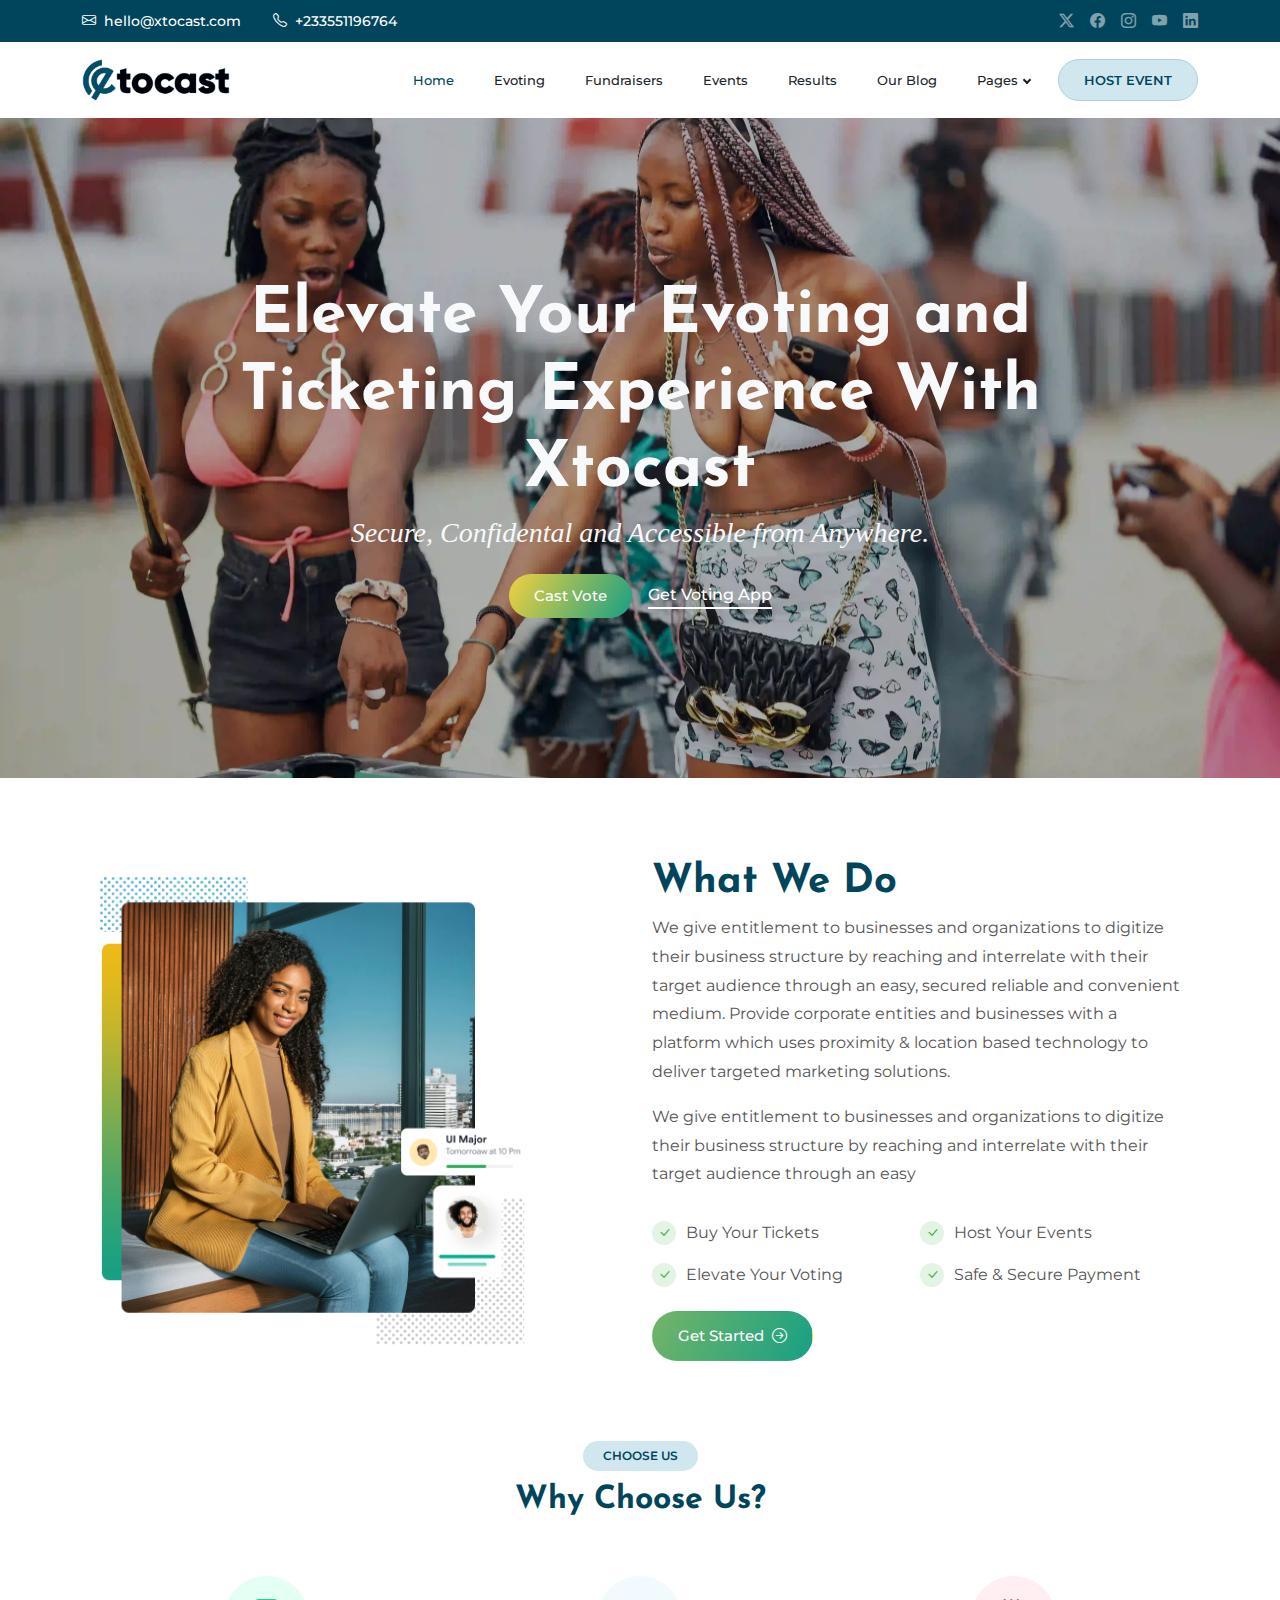
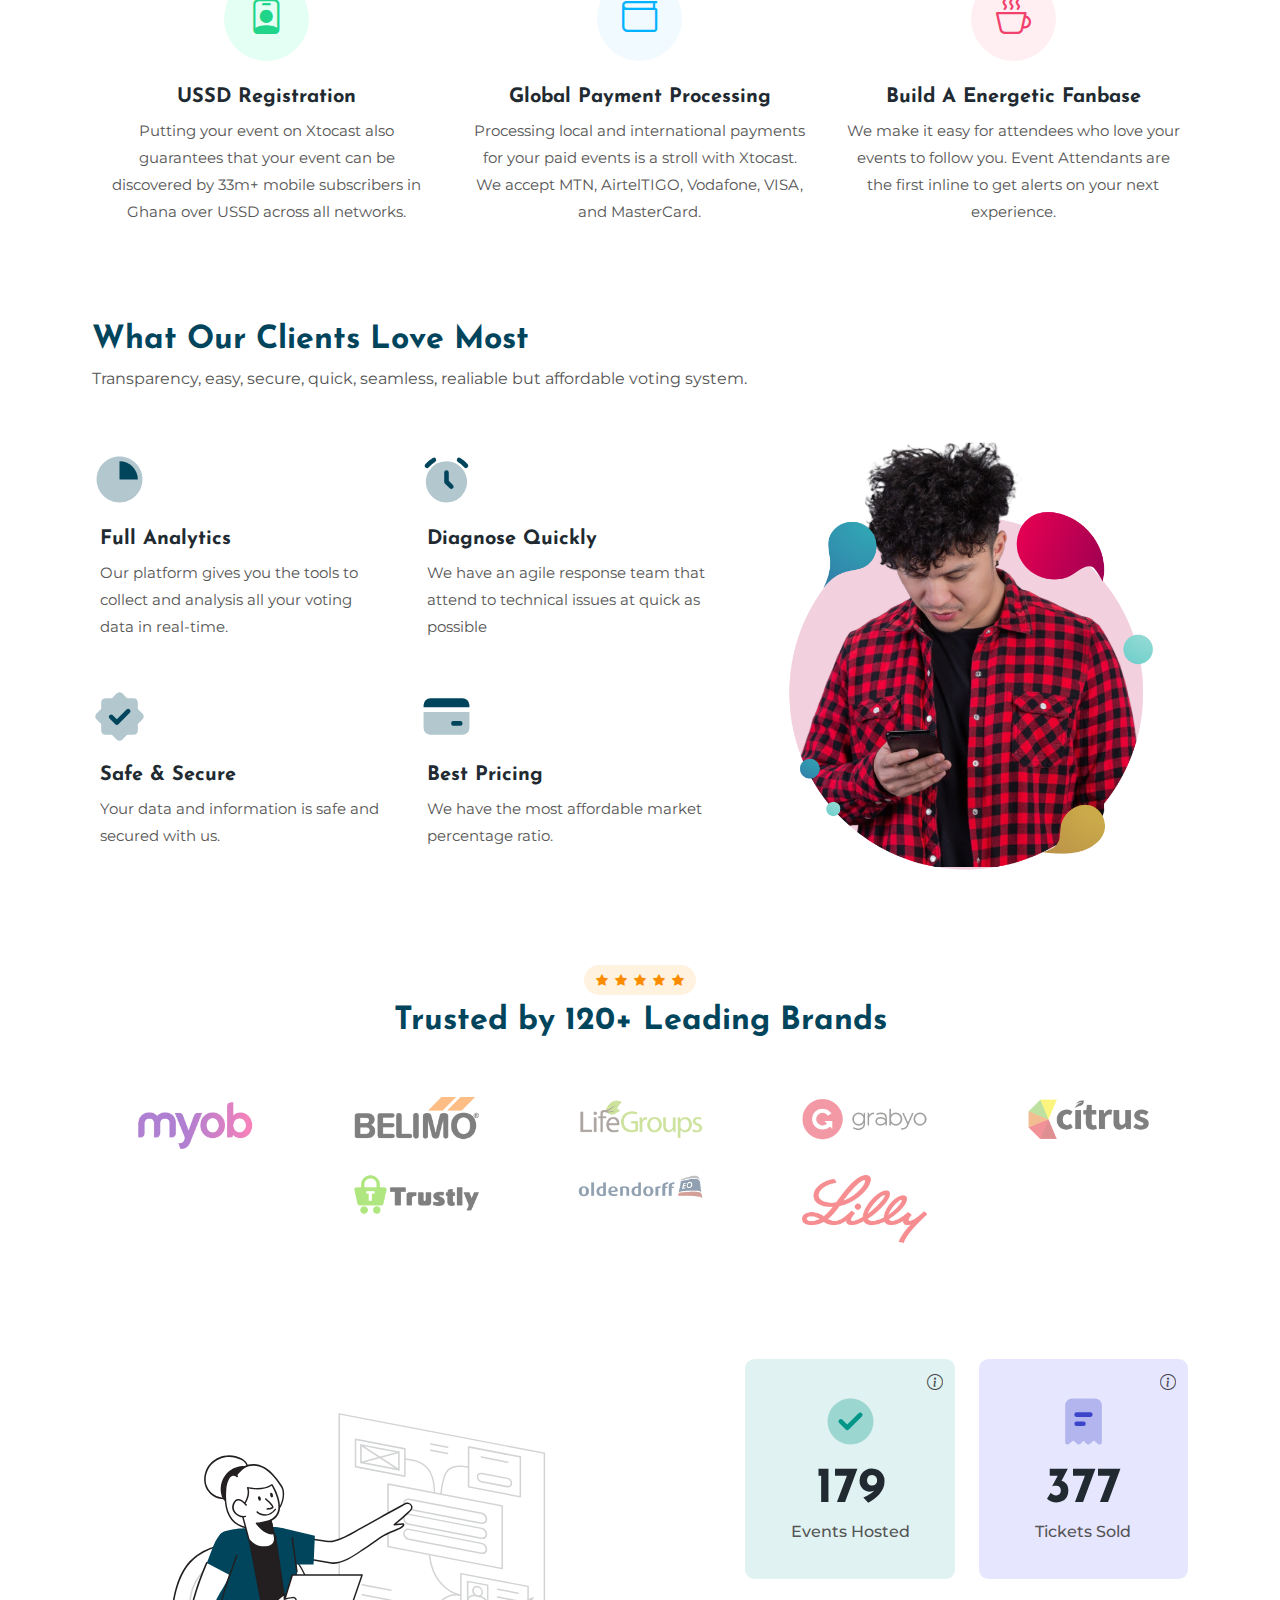
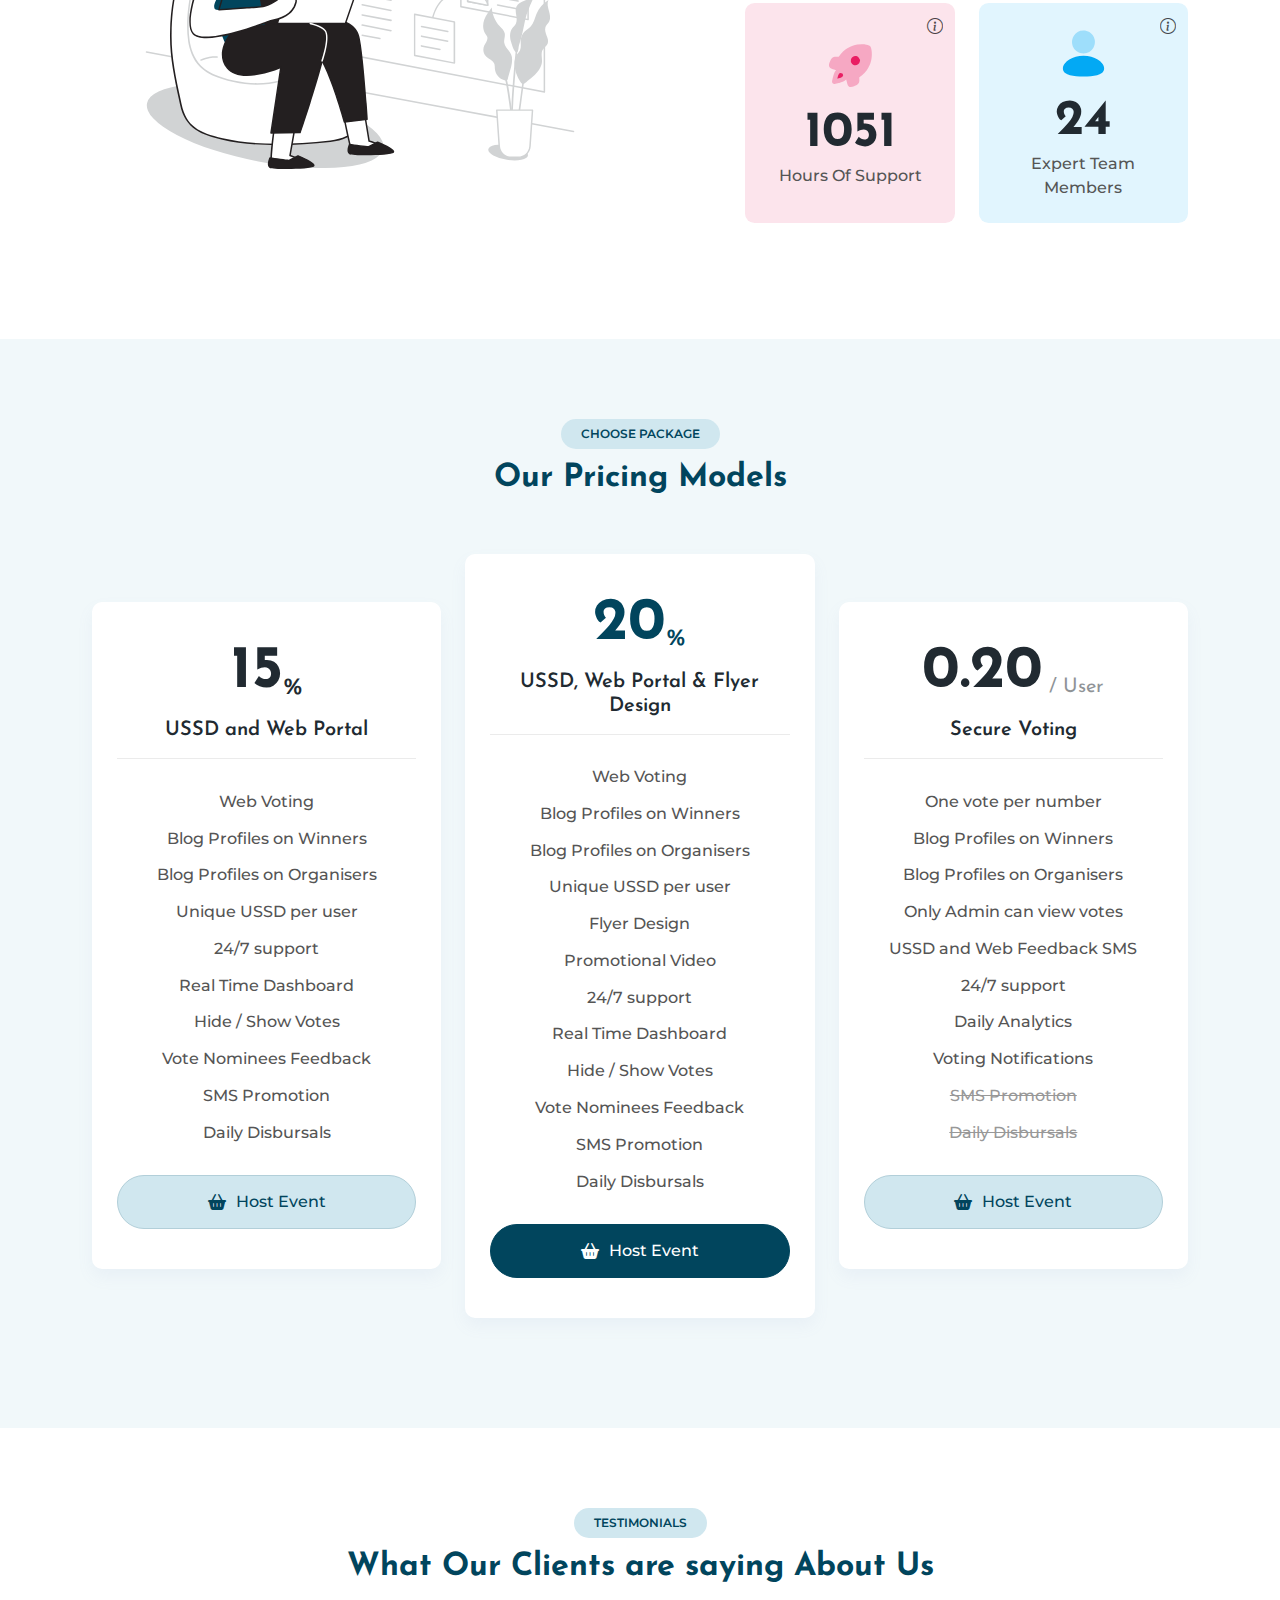
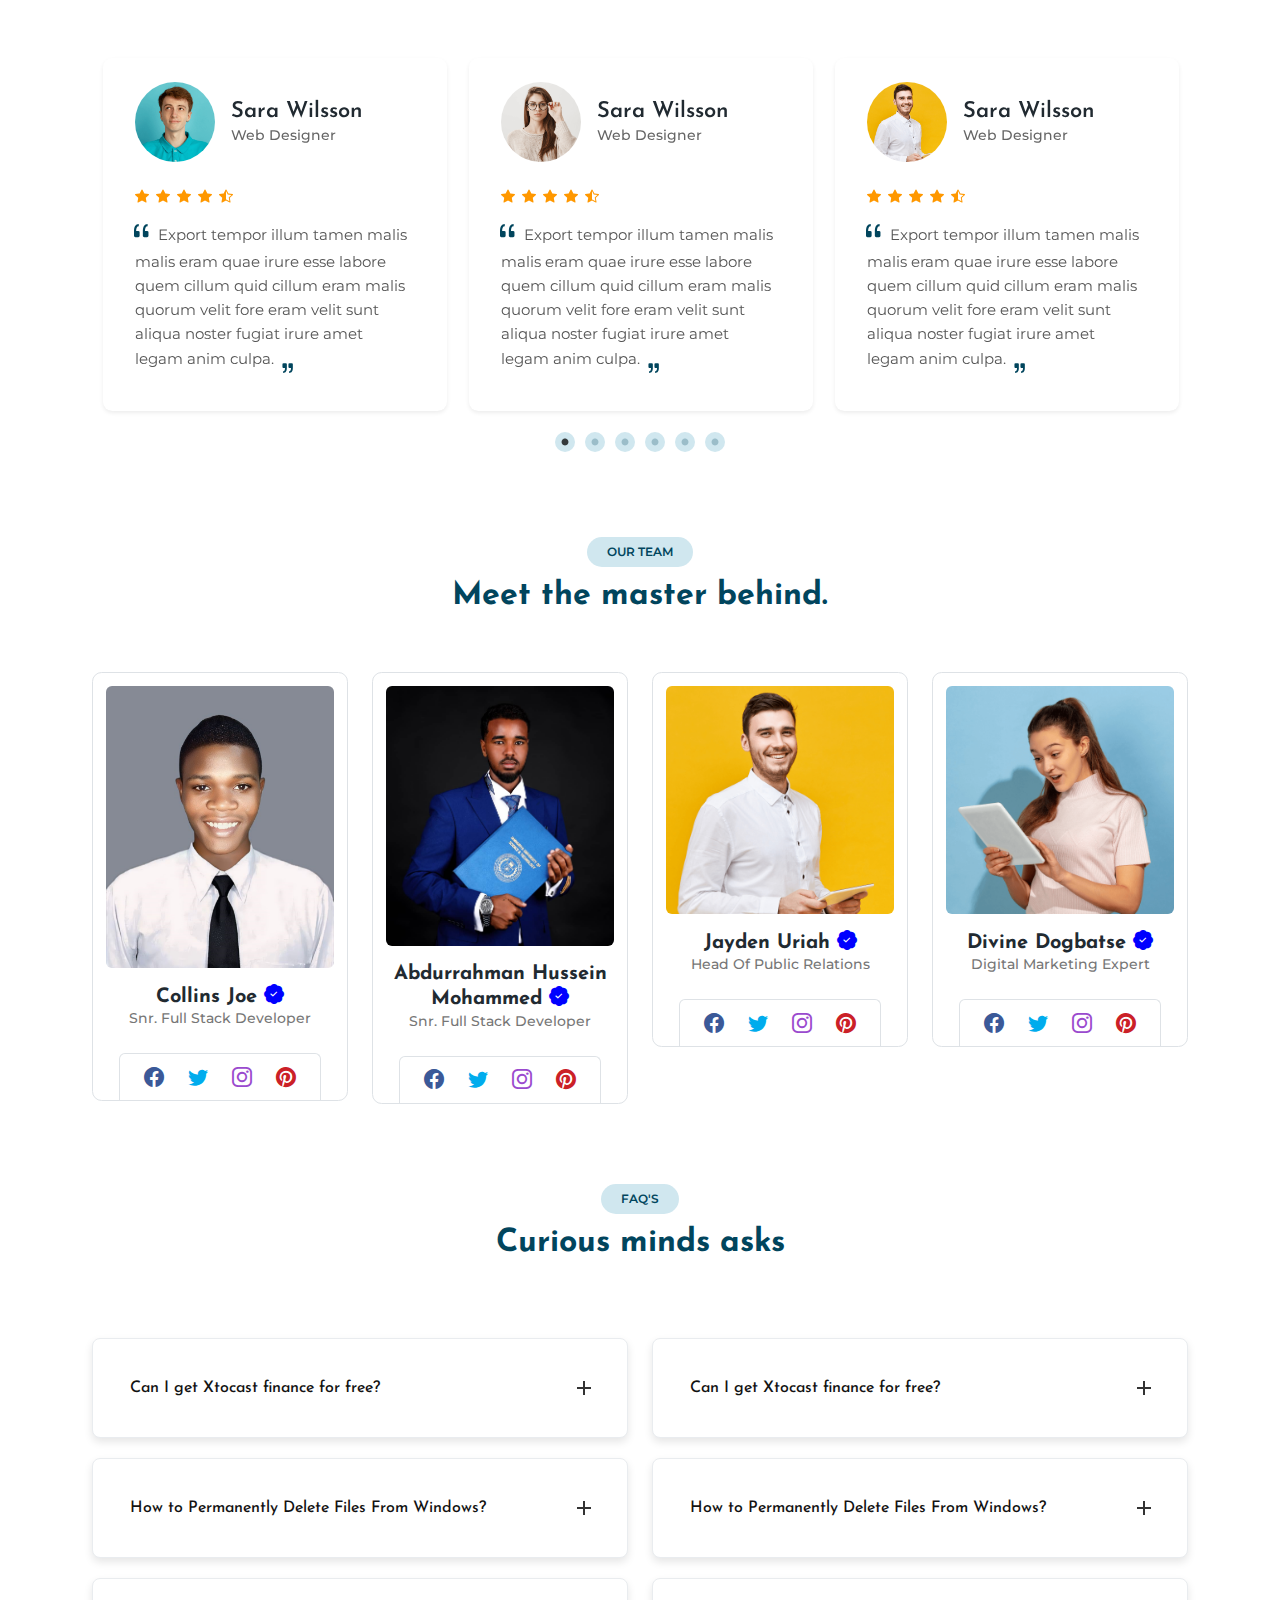
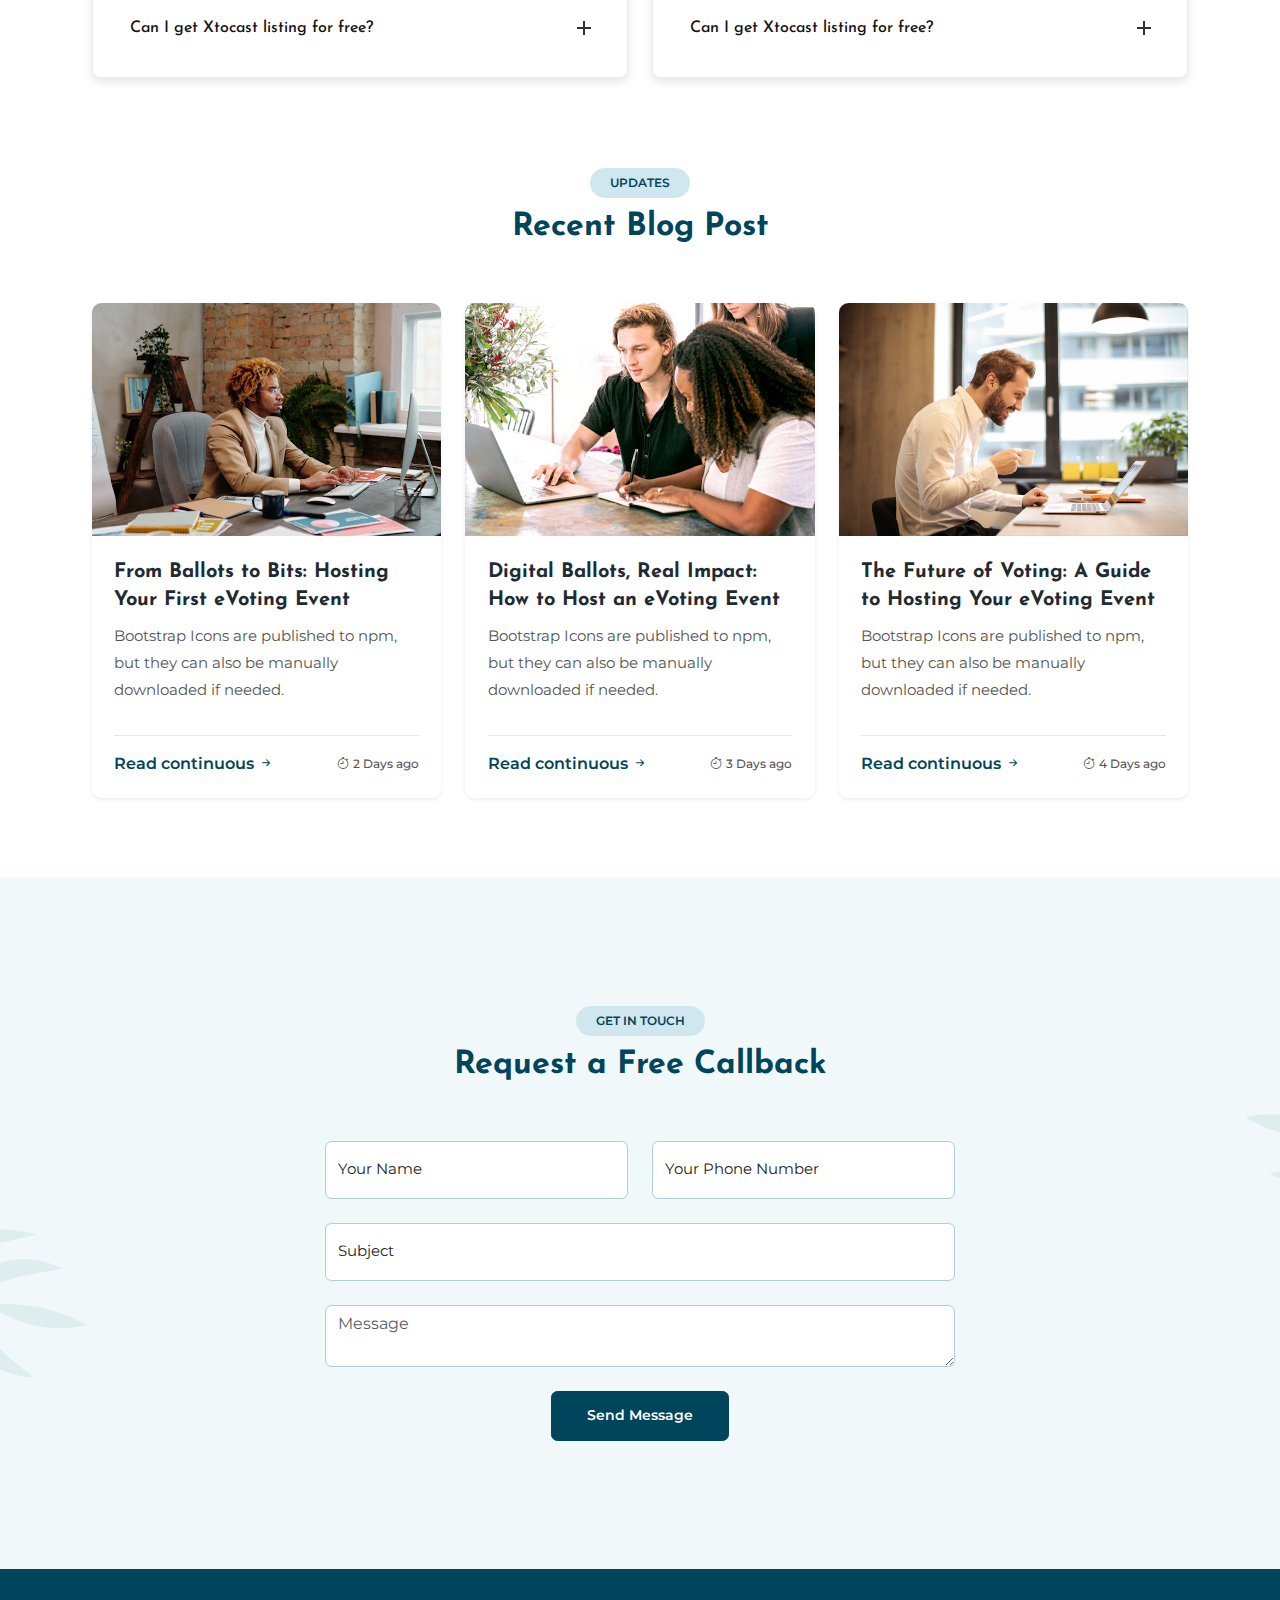
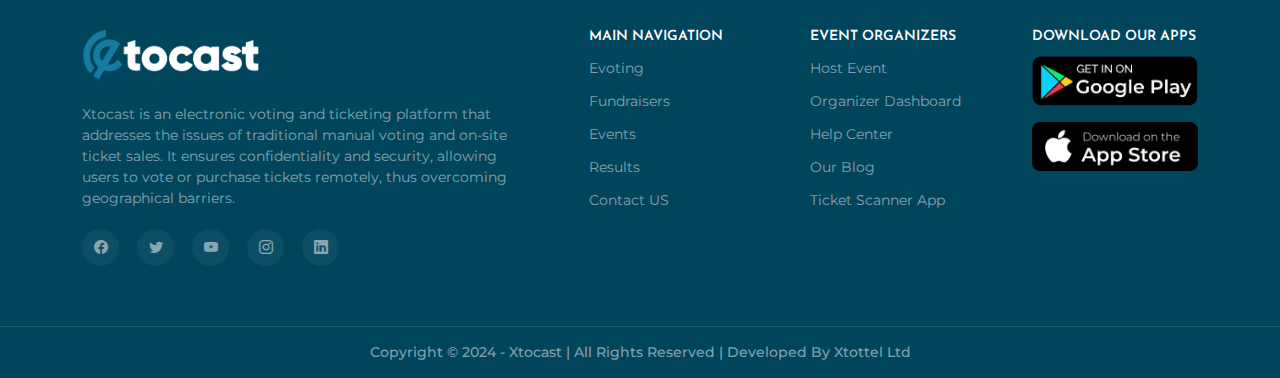
<file: public/index.html>
<!doctype html>
<html lang="en">
	<head>
		<meta charset="UTF-8">
		<meta name="viewport" content="width=device-width, initial-scale=1.0">
	  

		<!-- Primary Meta Tags -->
		<title>Xtocast - Event Ticketing, USSD Voting & Management in Ghana</title>
		<meta name="title" content="Xtocast - Event Ticketing, USSD Voting & Management in Ghana">
		<meta name="description" content="Xtocast is the leading platform in Ghana for event ticketing, offline voting via USSD, and real-time management. Ideal for award schemes and beauty pageants.">
		<meta name="keywords" content="event ticketing, USSD voting, cast vote gh, evoting ghana, *920*182#, Evoting platform, ticket verification, mobile money payments, award scheme management, beauty pageant voting, real-time dashboard, Ghana event ticketing, Africa ticketing system">
	  
		<!-- Open Graph / Facebook -->
		<meta property="og:type" content="website">
		<meta property="og:url" content="https://www.xtocast.com/">
		<meta property="og:title" content="Xtocast - Event Ticketing, USSD Voting & Management in Ghana">
		<meta property="og:description" content="Xtocast simplifies event management with seamless ticket verification, offline voting via USSD, and real-time dashboards. Perfect for award schemes and beauty pageants in Ghana and across Africa.">
		<meta property="og:image" content="https://www.xtocast.com/images/xtocast-banner.png">
	  
		<!-- Twitter -->
		<meta property="twitter:card" content="summary_large_image">
		<meta property="twitter:url" content="https://www.xtocast.com/">
		<meta property="twitter:title" content="Xtocast - Event Ticketing, USSD Voting & Management in Ghana">
		<meta property="twitter:description" content="Xtocast simplifies event management with seamless ticket verification, offline voting via USSD, and real-time dashboards. Ideal for award schemes and beauty pageants in Ghana.">
		<meta property="twitter:image" content="https://www.xtocast.com/images/xtocast-banner.png">
	  
		<!-- Local SEO -->
		<meta name="geo.region" content="GH">
		<meta name="geo.placename" content="Accra">
		<meta name="geo.position" content="5.6037;-0.1870">
		<meta name="ICBM" content="5.6037, -0.1870">
		 
		<!-- All Plugins CSS -->
		<link href="assets/css/plugins/bootstrap-icons.css" rel="stylesheet">
		<link href="assets/css/plugins/font-awesome.css" rel="stylesheet">
		<link href="assets/css/plugins/animation.css" rel="stylesheet">
		<link href="assets/css/plugins/bootstrap.min.css" rel="stylesheet">
		<link href="assets/css/plugins/slick.css" rel="stylesheet">
		<link href="assets/css/plugins/slick-theme.css" rel="stylesheet">
		<link href="assets/css/plugins/choices.min.css" rel="stylesheet">
		<link href="assets/css/plugins/date-picker.css" rel="stylesheet">
			
		<link rel="icon" href="assets/img/favicon.png" type="image/x-icon">
		<!-- Custom CSS -->
		<link href="assets/css/styles.css" rel="stylesheet">
		
    </head>
	
    <body>
	
		 <!-- ============================================================== -->
        <!-- Preloader - style you can find in spinners.css -->
        <!-- ============================================================== -->
       <div class="preloader"></div>
		
        <!-- ============================================================== -->
        <!-- Main wrapper - style you can find in pages.scss -->
        <!-- ============================================================== -->
        <div id="main-wrapper">
		
            <!-- ============================================================== -->
            <!-- Top header  -->
            <!-- ============================================================== -->
            <!-- Start Navigation -->
			<div class="header header-light dark-text">
				<div class="topbar d-flex align-items-center">
					<div class="container d-flex justify-content-center justify-content-md-between">
						<div class="contact-info d-flex align-items-center gap-2">
							<i class="bi bi-envelope"></i><a href="mailto:hello@xtocast.com">hello@xtocast.com</a>
							<i class="bi bi-telephone ms-4"></i><span>+233551196764</span>
						</div>
						<div class="social-links d-none d-md-flex align-items-center">
							<a href="http://x.com/xtocast" class="twitter"><i class="bi bi-twitter-x"></i></a>
							<a href="https://facebook.com/@xtocast" class="facebook"><i class="bi bi-facebook"></i></a>
							<a href="https://instagram.com/@xtocast" class="instagram"><i class="bi bi-instagram"></i></a>
							<a href="https://youtube.com/@xtocast" class="youtube"><i class="bi bi-youtube"></i></a>
							<a href="https://www.linkedin.com/company/xtocast/" class="linkedin"><i class="bi bi-linkedin"></i></a>
						</div>
					</div>
				</div>
				
				<div class="mainHeader">
					<div class="container">
						<nav id="navigation" class="navigation navigation-landscape">
							<div class="nav-header">
								<a class="nav-brand" href="#">
									<img src="assets/img/logo.png" class="logo" alt="" />
								</a>
								<div class="nav-toggle"></div>
							</div>
							<div class="nav-menus-wrapper">
								<ul class="nav-menu">
								
									<li class="active"><a href="index.html">Home</a></li>
									
									<li><a href="evoting.html">Evoting</a></li>
									
									<li><a href="fundraisers.html">Fundraisers</a></li>
									
									<li><a href="events.html">Events</a></li>

									<li><a href="results.html">Results</a></li>

									<li><a href="our-blog.html">Our Blog</a></li>

									
									

									<li><a href="JavaScript:Void(0);">Pages<span class="submenu-indicator"></span></a>
										<ul class="nav-dropdown nav-submenu">
											<li><a href="pages/about-us.html">About Us</a></li> 
											<li><a href="pages/contact-us.html">Contact Us</a></li>										
											<li><a href="pages/help-center.html">Help Center</a></li>
											<li><a href="pages/careers.html">Careers</a></li> 
											<li><a href="pages/our-spornsors.html">Our Sponsors</a></li>                                    
											<li><a href="pages/privacy-policy.html">Privacy Policy</a></li>                                    
											<li><a href="pages/terms-and-conditions.html">Terms & Conditions</a></li> 
										</ul>
									</li>
									
									
									
									<li class="hostEvent">
										<a href="https://dashboard.xtocast.com" >Host Event</a>
									</li>
									
								</ul>
							</div>
						</nav>
					</div>
				</div>
			</div>
			<!-- End Navigation -->
			<div class="clearfix"></div>
			<!-- ============================================================== -->
			<!-- Top header  -->
			<!-- ============================================================== -->
			
			<!-- ======================= Home Banner ======================== -->
			<div class="home-slider">
				<div class="homeslider h-500 h-lg-700">
					
					<!-- Single Item -->
					<div class="bg-cover single_item" style="background:url(assets/img/bg1.jpg)no-repeat;">
					<!-- <div class="bg-cover single_item" style="background:url(assets/img/1.jpg)no-repeat;"> -->
						<div class="container h-100">	
							<div class="row align-items-center justify-content-center h-100">
								<div class="col-xl-10 col-lg-10 col-md-12">
									<div class="banner-caption">
										<h2 class="animate__animated animate__fadeInUp animate__delay-1s display-3 text-light fw-bold">Elevate Your Evoting and Ticketing Experience With Xtocast</h2>
										<h3 class="animate__animated animate__fadeInUp animate__delay-2s text-light font-serif fst-italic fw-medium">Secure, Confidental and Accessible from Anywhere.</h3>
										<div class="animate__animated animate__fadeInUp animate__delay-3s d-flex align-items-center justify-content-center gap-3 mt-4">
											<a href="evoting.html" class="btn-gredient">Cast Vote</a>
											<a href="apps/voting-app.html" class="btn-link">Get Voting App</a>
										</div>
									</div>
								</div>
							</div>
						</div>
					</div>
					
					<!-- Single Item -->
					<div class="bg-cover single_item" style="background:url(assets/img/ticketing-slide.jpg)no-repeat;">
						<div class="container h-100">	
							<div class="row align-items-center justify-content-center h-100">
								<div class="col-xl-10 col-lg-10 col-md-12">
									<div class="banner-caption">
										<h2 class="animate__animated animate__fadeInUp animate__delay-1s display-3 text-light fw-bold">Discover, Buy, Host, and Sell Event Tickets</h2>
										<h3 class="animate__animated animate__fadeInUp animate__delay-2s text-light font-serif fst-italic fw-medium">🤩 BIG or <small>small</small>, Online or <em>Offline.</em> We'll ticket it!</h3>
										<div class="animate__animated animate__fadeInUp animate__delay-3s d-flex align-items-center justify-content-center gap-3 mt-4">
											<a href="events.html" class="btn-gredient">Buy Ticket</a>
											<a href="apps/ticketing-app.html" class="btn-link">Get Ticketing App</a>
										</div>
									</div>
								</div>
							</div>
						</div>
					</div>
					
					<!-- Single Item -->
					<div class="bg-cover single_item" style="background:url(assets/img/donation-slide.jpg)no-repeat;">
						<div class="container h-100">	
							<div class="row align-items-center justify-content-center h-100">
								<div class="col-xl-10 col-lg-10 col-md-12">
									<div class="banner-caption">
										<h2 class="animate__animated animate__fadeInUp animate__delay-1s display-3 text-light fw-bold">Support Our Cause, Make a Donation Today</h2>
										<h3 class="animate__animated animate__fadeInUp animate__delay-2s text-light font-serif fst-italic fw-medium">🙏 Every Contribution Matters – Help Us Make a Difference!</h3>
										<div class="animate__animated animate__fadeInUp animate__delay-3s d-flex align-items-center justify-content-center gap-3 mt-4">
											<a href="fundraisers.html" class="btn-gredient">Donate Now</a>
											<a href="apps/donation-app.html" class="btn-link">Get Donation App</a>
										</div>
									</div>
								</div>
							</div>
						</div>
					</div>
					
				</div>
			</div>
			<!-- ======================= Home Banner ======================== -->
			
			
			<!-- =========================== What We Do ======================= -->
			<section class="pb-0">
				<div class="container">
				
					<div class="row align-items-center justify-content-between g-4">
						
						<div class="col-xl-5 col-lg-5">
							<div class="customImg">
								<img src="assets/img/custom-img-2.png" class="img-fluid" alt="">
							</div>
						</div>
						
						<div class="col-xl-6 col-lg-7">
							<div class="whatwedo-section">
								<h2 class="title">What We Do</h2>
								<p class="para">We give entitlement to businesses and organizations to digitize their business structure by reaching and interrelate with their target audience through an easy, secured reliable and convenient medium. Provide corporate entities and businesses with a platform which uses proximity & location based technology to deliver targeted marketing solutions.</p>
								<p class="para">We give entitlement to businesses and organizations to digitize their business structure by reaching and interrelate with their target audience through an easy</p>
								<div class="featuresList">
									<ul>
										<li><span class="check"><i class="bi bi-check-lg"></i></span>Buy Your Tickets</li>
										<li><span class="check"><i class="bi bi-check-lg"></i></span>Host Your Events</li>
										<li><span class="check"><i class="bi bi-check-lg"></i></span>Elevate Your Voting</li>
										<li><span class="check"><i class="bi bi-check-lg"></i></span>Safe & Secure Payment</li>
									</ul>
								</div>
								<div class="getStartedWrap">
									<a href="https://dashboard.xtocast.com" class="btn btn-started">Get Started<i class="bi bi-arrow-right-circle ms-2"></i></a>
								</div>
							</div>
						</div>
						
					</div>
					
				</div>
			</section>
			<!-- =========================== What We Do End ===================== -->
			
			
			<!-- =========================== Why Choose Us? ======================= -->
			<section class="pb-3">
				<div class="container">
				
					<div class="row">
						<div class="col-xl-12 col-lg-12 col-md-12 col-12">
							<div class="sec_title position-relative text-center">
								<div class="secBadge">Choose Us</div>
								<h2 class="sectitle">Why Choose Us?</h2>
							</div>
						</div>
					</div>
					
					<div class="row align-items-start justify-content-center g-4">
						
						<div class="col-xl-4 col-lg-4 col-md-6 col-sm-12">
							<div class="whychooseWrap">
							
								<div class="iconBox style-1"><i class="bi bi-person-badge"></i></div>
								<div class="capsBox">
									<h4 class="title">USSD Registration</h4>
									<p class="subtitle">Putting your event on Xtocast also guarantees that your event can be discovered by 33m+ mobile subscribers in Ghana over USSD across all networks.</p>
								</div>
								
							</div>
						</div>
						
						<div class="col-xl-4 col-lg-4 col-md-6 col-sm-12">
							<div class="whychooseWrap">
							
								<div class="iconBox style-2"><i class="bi bi-wallet"></i></div>
								<div class="capsBox">
									<h4 class="title">Global Payment Processing</h4>
									<p class="subtitle">Processing local and international payments for your paid events is a stroll with Xtocast. We accept MTN, AirtelTIGO, Vodafone, VISA, and MasterCard.</p>
								</div>
								
							</div>
						</div>
						
						<div class="col-xl-4 col-lg-4 col-md-6 col-sm-12">
							<div class="whychooseWrap">
							
								<div class="iconBox style-3"><i class="bi bi-cup-hot"></i></div>
								<div class="capsBox">
									<h4 class="title">Build a Energetic Fanbase</h4>
									<p class="subtitle">We make it easy for attendees who love your events to follow you. Event Attendants are the first inline to get alerts on your next experience.</p>
								</div>
								
							</div>
						</div>
						
					</div>
					
				</div>
			</section>
			<!-- =========================== Why Choose Us? End ===================== -->
			
			
			
			<!-- =========================== What Our Clients Love Most ======================= -->
			<section class="pb-0">
				<div class="container">
					
					<div class="row align-items-start mb-2">
						
						<div class="col-xl-8 col-lg-8">
							<div class="tapTitle">
								<h2 class="fw-bold text-primary title">What Our Clients Love Most</h2>
								<p class="subtitle">Transparency, easy, secure, quick, seamless, realiable but affordable voting system.</p>
							</div>
						</div>
						
					</div>
					
					<div class="row align-items-center justify-content-between g-4">
						
						<div class="col-xl-7 col-lg-7 order-xl-1">
							<div class="row align-items-start gy-5">
						
								<div class="col-xl-6 col-lg-6 col-md-6 col-sm-12">
									<div class="featuresWrap">
									
										<div class="iconBox style-1">
											<svg xmlns="http://www.w3.org/2000/svg" width="55" height="55" viewBox="0 0 24 24" class="duoicon duoicon-chart-pie"><path fill="currentColor" fill-rule="evenodd" d="M12 2c5.523 0 10 4.477 10 10s-4.477 10-10 10S2 17.523 2 12 6.477 2 12 2Z" class="duoicon-secondary-layer" opacity=".3"></path><path fill="currentColor" fill-rule="evenodd" d="M12 4v8h8a8 8 0 0 0-8-8Z" class="duoicon-primary-layer"></path></svg>
										</div>
										<div class="capsBox">
											<h4 class="title">Full Analytics</h4>
											<p class="subtitle">Our platform gives you the tools to collect and analysis all your voting data in real-time.</p>
										</div>
										
									</div>
								</div>
								
								<div class="col-xl-6 col-lg-6 col-md-6 col-sm-12">
									<div class="featuresWrap">
									
										<div class="iconBox">
											<svg xmlns="http://www.w3.org/2000/svg" width="55" height="55" viewBox="0 0 24 24" class="duoicon duoicon-clock"><path fill="currentColor" d="M12 4c6.928 0 11.258 7.5 7.794 13.5A8.998 8.998 0 0 1 12 22C5.072 22 .742 14.5 4.206 8.5A8.998 8.998 0 0 1 12 4Z" class="duoicon-secondary-layer" opacity=".3"></path><path fill="currentColor" d="M7.366 2.971A1 1 0 0 1 7 4.337a10.063 10.063 0 0 0-2.729 2.316 1 1 0 1 1-1.544-1.27 12.046 12.046 0 0 1 3.271-2.777 1 1 0 0 1 1.367.365h.001ZM18 2.606a12.044 12.044 0 0 1 3.272 2.776 1 1 0 0 1-1.544 1.27 10.042 10.042 0 0 0-2.729-2.315 1 1 0 0 1 1.002-1.731H18ZM12 8a1 1 0 0 0-.993.883L11 9v3.986c-.003.222.068.44.202.617l.09.104 2.106 2.105a1 1 0 0 0 1.498-1.32l-.084-.094L13 12.586V9a1 1 0 0 0-1-1Z" class="duoicon-primary-layer"></path></svg>
										</div>
										<div class="capsBox">
											<h4 class="title">Diagnose Quickly</h4>
											<p class="subtitle">We have an agile response team that attend to technical issues at quick as possible</p>
										</div>
										
									</div>
								</div>
								
								<div class="col-xl-6 col-lg-6 col-md-6 col-sm-12">
									<div class="featuresWrap">
									
										<div class="iconBox style-3">
											<svg xmlns="http://www.w3.org/2000/svg" width="55" height="55" viewBox="0 0 24 24" class="duoicon duoicon-approved"><path fill="currentColor" fill-rule="evenodd" d="M10.586 2.1a2 2 0 0 1 2.7-.116l.128.117L15.314 4H18a2 2 0 0 1 1.994 1.85L20 6v2.686l1.9 1.9a2 2 0 0 1 .116 2.701l-.117.127-1.9 1.9V18a2 2 0 0 1-1.85 1.995L18 20h-2.685l-1.9 1.9a2 2 0 0 1-2.701.116l-.127-.116-1.9-1.9H6a2 2 0 0 1-1.995-1.85L4 18v-2.686l-1.9-1.9a2 2 0 0 1-.116-2.701l.116-.127 1.9-1.9V6a2 2 0 0 1 1.85-1.994L6 4h2.686l1.9-1.9Z" class="duoicon-secondary-layer" opacity=".3"></path><path fill="currentColor" fill-rule="evenodd" d="m15.079 8.983-4.244 4.244-1.768-1.768a1 1 0 1 0-1.414 1.415l2.404 2.404a1.1 1.1 0 0 0 1.556 0l4.88-4.881a1 1 0 0 0-1.414-1.414Z" class="duoicon-primary-layer"></path></svg>
										</div>
										<div class="capsBox">
											<h4 class="title">Safe & Secure</h4>
											<p class="subtitle">Your data and information is safe and secured with us.</p>
										</div>
										
									</div>
								</div>
								
								<div class="col-xl-6 col-lg-6 col-md-6 col-sm-12">
									<div class="featuresWrap">
									
										<div class="iconBox style-3">
											<svg xmlns="http://www.w3.org/2000/svg" width="55" height="55" viewBox="0 0 24 24" class="duoicon duoicon-credit-card"><path fill="currentColor" d="M22 10v7a3 3 0 0 1-3 3H5a3 3 0 0 1-3-3v-7h20Z" class="duoicon-secondary-layer" opacity=".3"></path><path fill="currentColor" d="M19 4a3 3 0 0 1 3 3v1H2V7a3 3 0 0 1 3-3h14Zm-1 10h-3a1 1 0 1 0 0 2h3a1 1 0 1 0 0-2Z" class="duoicon-primary-layer"></path></svg>
										</div>
										<div class="capsBox">
											<h4 class="title">Best Pricing</h4>
											<p class="subtitle">We have the most affordable market percentage ratio.</p>
										</div>
										
									</div>
								</div>
								
							</div>
						</div>
						
						<div class="col-xl-5 col-lg-5 order-1 order-xl-2">
							<div class="customImg">
								<img src="assets/img/custom-img-1.png" class="img-fluid" alt="">
							</div>
						</div>
						
					</div>
					
				</div>
			</section>
			<!-- =========================== What Our Clients Love Most End ===================== -->
			
			
			<!-- =========================== Trusted by Leading Brands ======================= -->
			<section>
				<div class="container">
				
					<div class="row">
						<div class="col-xl-12 col-lg-12 col-md-12 col-12">
							<div class="sec_title position-relative text-center">
								<div class="starBadge">
									<i class="bi bi-star-fill"></i><i class="bi bi-star-fill"></i><i class="bi bi-star-fill"></i><i class="bi bi-star-fill"></i><i class="bi bi-star-fill"></i>	
								</div>
								<h2 class="sectitle">Trusted by 120+ Leading Brands</h2>
							</div>
						</div>
					</div>
					
					<div class="row align-items-start justify-content-center row-cols-2 row-cols-sm-3 row-cols-md-4 row-cols-lg-5 g-4">
						
						<div class="col">
							<div class="leadingBrands">
								<img src="assets/img/client-1.png" class="img-fluid" alt="">
							</div>
						</div>
						
						<div class="col">
							<div class="leadingBrands">
								<img src="assets/img/client-2.png" class="img-fluid" alt="">
							</div>
						</div>
						
						<div class="col">
							<div class="leadingBrands">
								<img src="assets/img/client-3.png" class="img-fluid" alt="">
							</div>
						</div>
						
						<div class="col">
							<div class="leadingBrands">
								<img src="assets/img/client-4.png" class="img-fluid" alt="">
							</div>
						</div>
						
						<div class="col">
							<div class="leadingBrands">
								<img src="assets/img/client-5.png" class="img-fluid" alt="">
							</div>
						</div>
						
						<div class="col">
							<div class="leadingBrands">
								<img src="assets/img/client-6.png" class="img-fluid" alt="">
							</div>
						</div>
						
						<div class="col">
							<div class="leadingBrands">
								<img src="assets/img/client-7.png" class="img-fluid" alt="">
							</div>
						</div>
						
						<div class="col">
							<div class="leadingBrands">
								<img src="assets/img/client-8.png" class="img-fluid" alt="">
							</div>
						</div>
						
					</div>
					
				</div>
			</section>
			<!-- =========================== Trusted by Leading Brands End ===================== -->
			
			
			<!-- =========================== True Facts ======================= -->
			<section class="pt-0">
				<div class="container">
				
					<div class="row align-items-center justify-content-between g-4">
						
						<div class="col-xl-6 col-lg-6">
							<div class="customImg">
								<img src="assets/img/product-manager-37.svg" class="img-fluid" alt="">
							</div>
						</div>
						
						<div class="col-xl-5 col-lg-7">
							<div class="row justify-content-center g-4">
							
								<div class="col-lg-6 col-6">
									<div class="factsWrap style-1">
										<a href="#" class="tooltipLink" data-bs-toggle="tooltip" data-bs-title="Elevating event experiences across Ghana."><i class="bi bi-info-circle"></i></a>
										<div class="icon">
											<svg xmlns="http://www.w3.org/2000/svg" width="55" height="55" viewBox="0 0 24 24" class="duoicon duoicon-check-circle"><path fill="currentColor" d="M12 2c5.523 0 10 4.477 10 10s-4.477 10-10 10S2 17.523 2 12 6.477 2 12 2Z" class="duoicon-secondary-layer" opacity=".3"></path><path fill="currentColor" d="m15.535 8.381-4.95 4.95-2.12-2.121a1 1 0 1 0-1.415 1.414l2.758 2.758a1.1 1.1 0 0 0 1.556 0l5.586-5.586a1 1 0 1 0-1.415-1.415Z" class="duoicon-primary-layer"></path></svg>
										</div>
										<h3 class="title count">247</h3>
										<p class="subtitle">Events Hosted</p>
									</div>
								</div>
								
								<div class="col-lg-6 col-6">
									<div class="factsWrap style-2">
										<a href="#" class="tooltipLink" data-bs-toggle="tooltip" data-bs-title="Empowering event organizers with seamless ticketing solutions."><i class="bi bi-info-circle"></i></a>
										<div class="icon">
											<svg xmlns="http://www.w3.org/2000/svg" width="55" height="55" viewBox="0 0 24 24" class="duoicon duoicon-bookmark"><path fill="currentColor" fill-rule="evenodd" d="M17 2a3 3 0 0 1 3 3v16a1 1 0 0 1-1.625.78l-1.875-1.5-1.875 1.5a1 1 0 0 1-1.332-.073L12 20.414l-1.293 1.293a1 1 0 0 1-1.332.074L7.5 20.28l-1.875 1.5A1 1 0 0 1 4 21V5a3 3 0 0 1 3-3h10Z" class="duoicon-secondary-layer" opacity=".3"></path><path fill="currentColor" fill-rule="evenodd" d="M15 8H9a1 1 0 0 0-.117 1.993L9 10h6a1 1 0 0 0 .117-1.993L15 8Zm-3 4H9a1 1 0 1 0 0 2h3a1 1 0 1 0 0-2Z" class="duoicon-primary-layer"></path></svg>
										</div>
										<h3 class="title count">521</h3>
										<p class="subtitle">Tickets Sold</p>
									</div>
								</div>
								
								<div class="col-lg-6 col-6">
									<div class="factsWrap style-3">
										<a href="#" class="tooltipLink" data-bs-toggle="tooltip" data-bs-title="Dedicated to providing round-the-clock assistance to our users."><i class="bi bi-info-circle"></i></a>
										<div class="icon">
											<svg xmlns="http://www.w3.org/2000/svg" width="55" height="55" viewBox="0 0 24 24" class="duoicon duoicon-rocket"><path fill="currentColor" fill-rule="evenodd" d="m18.165 2.765.255.032c.674.093 1.566.218 2.071.724.414.413.573 1.085.668 1.685l.056.386c.126.91.159 2.102-.056 3.426-.424 2.613-1.815 5.731-5.308 8.145-.019.188-.02.378-.016.568l.01.284c.016.437.032.873-.09 1.298-.19.66-.867 1.095-1.5 1.407l-.31.147-.4.176c-.748.318-1.758.644-2.391.01-.38-.379-.536-.935-.663-1.488l-.047-.207a7.643 7.643 0 0 0-.2-.774c-.05-.146-.104-.295-.162-.445a3.323 3.323 0 0 1-.203.225c-.345.345-.86.586-1.284.755-.463.183-.987.343-1.472.475l-.249.066-.477.119-.432.1-.517.11-.323.063a1.01 1.01 0 0 1-1.177-1.177l.086-.431.154-.698.124-.51.094-.36c.132-.484.292-1.008.476-1.47.168-.425.409-.94.754-1.285l.08-.077-.064-.026a7.926 7.926 0 0 0-.519-.177l-.277-.085c-.694-.21-1.436-.436-1.897-.898-.56-.559-.371-1.41-.101-2.118l.11-.274.177-.4.147-.31c.312-.632.747-1.309 1.407-1.499.35-.1.714-.106 1.08-.096l.22.007c.286.01.571.021.85-.006 2.414-3.494 5.532-4.885 8.145-5.309a11.777 11.777 0 0 1 3.171-.088Z" class="duoicon-secondary-layer" opacity=".3"></path><path fill="currentColor" fill-rule="evenodd" d="M15.536 8.466c-1.088-1.089-2.948-.591-3.346.896a2 2 0 0 0 .517 1.932c1.088 1.089 2.948.591 3.346-.896a2 2 0 0 0-.517-1.932ZM8.353 15.44a1 1 0 0 0-1.1-.06l-.11.074-.093.083-.125.158c-.26.376-.408.896-.523 1.382l-.108.468-.051.213.191-.046.418-.096c.578-.135 1.219-.31 1.613-.665a1 1 0 0 0 .088-1.314l-.082-.094-.024-.023-.094-.08Z" class="duoicon-primary-layer"></path></svg>
										</div>
										<h3 class="title count">1453</h3>
										<p class="subtitle">Hours Of Support</p>
									</div>
								</div>
								
								<div class="col-lg-6 col-6">
									<div class="factsWrap style-4">
										<a href="#" class="tooltipLink" data-bs-toggle="tooltip" data-bs-title="Working tirelessly to ensure your event's success."><i class="bi bi-info-circle"></i></a>
										<div class="icon">
											<svg xmlns="http://www.w3.org/2000/svg" width="55" height="55" viewBox="0 0 24 24" class="duoicon duoicon-user"><path fill="currentColor" d="M12 13c2.396 0 4.575.694 6.178 1.671.8.49 1.484 1.065 1.978 1.69.486.616.844 1.352.844 2.139 0 .845-.411 1.511-1.003 1.986-.56.45-1.299.748-2.084.956-1.578.417-3.684.558-5.913.558s-4.335-.14-5.913-.558c-.785-.208-1.524-.506-2.084-.956C3.41 20.01 3 19.345 3 18.5c0-.787.358-1.523.844-2.139.494-.625 1.177-1.2 1.978-1.69C7.425 13.694 9.605 13 12 13Z" class="duoicon-primary-layer"></path><path fill="currentColor" d="M12 2c3.849 0 6.255 4.167 4.33 7.5A5 5 0 0 1 12 12c-3.849 0-6.255-4.167-4.33-7.5A5 5 0 0 1 12 2Z" class="duoicon-secondary-layer" opacity=".3"></path></svg>
										</div>
										<h3 class="title count">32</h3>
										<p class="subtitle">Expert Team Members</p>
									</div>
								</div>
								
							</div>
						</div>
						
					</div>
					
				</div>
			</section>
			<!-- =========================== True Facts End ===================== -->
			
			
			<!-- =========================== Price Box ======================= -->
			<section class="primary-light-bg">
				<div class="container">
				
					<div class="row">
						<div class="col-xl-12 col-lg-12 col-md-12 col-12">
							<div class="sec_title position-relative text-center">
								<div class="secBadge">Choose Package</div>
								<h2 class="sectitle">Our Pricing Models</h2>
							</div>
						</div>
					</div>
					
					<div class="row justify-content-center align-items-center">
					
						<div class="col-xl-4 col-lg-4 col-md-12 col-sm-12 col-12">
							<div class="Pricetable-wrap">
								<div class="price-header">
									<div class="price-currency">
										<h3>15<sub>%</sub></h3>
									</div>
									<div class="price-subtitle"><h4>USSD and Web Portal</h4></div>
								</div>
								
								<div class="price-body">
									<ul class="price_features">
										<li>Web Voting</li>
										<li>Blog Profiles on Winners</li>
										<li>Blog Profiles on Organisers</li>
										<li>Unique USSD per user</li>
										<li>24/7 support</li>
										<li>Real Time Dashboard</li>
										<li>Hide / Show Votes</li>
										<li>Vote Nominees Feedback</li>
										<li>SMS Promotion</li>
										<li>Daily Disbursals</li>
									</ul>
								</div>
								<div class="price-bottom">
									<a class="price-btn" href="https://dashboard.xtocast.com"><i class="fas fa-shopping-basket"></i> Host Event</a>
								</div>
							</div>
						</div>
						
						<div class="col-xl-4 col-lg-4 col-md-12 col-sm-12 col-12">
							<div class="Pricetable-wrap mostPopular">
								<div class="price-header">
									<div class="price-currency">
										<h3>20<sub>%</sub></h3>
									</div>
									<div class="price-subtitle"><h4>USSD, Web Portal & Flyer Design</h4></div>
								</div>
								
								<div class="price-body">
									<ul class="price_features">
										<li>Web Voting</li>
										<li>Blog Profiles on Winners</li>
										<li>Blog Profiles on Organisers</li>
										<li>Unique USSD per user</li>
										<li>Flyer Design</li>
										<li>Promotional Video</li>
										<li>24/7 support</li>
										<li>Real Time Dashboard</li>
										<li>Hide / Show Votes</li>
										<li>Vote Nominees Feedback</li>
										<li>SMS Promotion</li>
										<li>Daily Disbursals</li>
									</ul>
								</div>
								<div class="price-bottom">
									<a class="price-btn" href="https://dashboard.xtocast.com"><i class="fas fa-shopping-basket"></i> Host Event</a>
								</div>
							</div>
						</div>
						
						<div class="col-xl-4 col-lg-4 col-md-12 col-sm-12 col-12">
							<div class="Pricetable-wrap">
								<div class="price-header">
									<div class="price-currency">
										<h3>0.20<sub class="light-small"> / User</sub></h3>
									</div>
									<div class="price-subtitle"><h4>Secure Voting</h4></div>
								</div>
								
								<div class="price-body">
									<ul class="price_features">
										<li>One vote per number</li>
										<li>Blog Profiles on Winners</li>
										<li>Blog Profiles on Organisers</li>
										<li>Only Admin can view votes</li>
										<li>USSD and Web Feedback SMS</li>
										<li>24/7 support</li>
										<li>Daily Analytics</li>
										<li>Voting Notifications</li>
										<li class="none">SMS Promotion</li>
										<li class="none">Daily Disbursals</li>
									</ul>
								</div>
								<div class="price-bottom">
									<a class="price-btn" href="https://dashboard.xtocast.com"><i class="fas fa-shopping-basket"></i> Host Event</a>
								</div>
							</div>
						</div>
						
					</div>
					
				</div>
			</section>
			<!-- ===========================  Price Box End ===================== -->
			
			
			<!-- =========================== Our Clients Reviews Start ======================= -->
			<section>
				<div class="container">
				
					<div class="row">
						<div class="col-xl-12 col-lg-12 col-md-12 col-12">
							<div class="sec_title position-relative text-center">
								<div class="secBadge">Testimonials</div>
								<h2 class="sectitle">What Our Clients are saying About Us</h2>
							</div>
						</div>
					</div>
					
					<div class="row justify-content-center">
						<div class="col-xl-12 col-lg-12 col-md-12">
							
							<div class="reviews-slide">
								
								<!-- Single Item -->
								<div class="singleItem">
									<div class="reviewsCard shadow-sm">
									
										<div class="headers">
											<div class="reviewer"><img src="assets/img/t-1.png" class="img-fluid" alt=""></div>
											<div class="headCaps">
												<h4 class="reviewrName">Sara Wilsson</h4>
												<p class="designation">Web Designer</p>
											</div>
										</div>
										
										<div class="reviewDesc">
											<div class="rating">
												<i class="bi bi-star-fill"></i><i class="bi bi-star-fill"></i><i class="bi bi-star-fill"></i><i class="bi bi-star-fill"></i><i class="bi bi-star-half"></i>
											</div>
											<div class="descWrap">
												<p><i class="bi bi-quote quote-icon-left"></i><span class="dess">Export tempor illum tamen malis malis eram quae irure esse labore quem cillum quid cillum eram malis quorum velit fore eram velit sunt aliqua noster fugiat irure amet legam anim culpa.</span><i class="bi bi-quote quote-icon-right"></i></p>
											</div>
										</div>
										
									</div>
								</div>
								
								<!-- Single Item -->
								<div class="singleItem">
									<div class="reviewsCard shadow-sm">
									
										<div class="headers">
											<div class="reviewer"><img src="assets/img/t-2.png" class="img-fluid" alt=""></div>
											<div class="headCaps">
												<h4 class="reviewrName">Sara Wilsson</h4>
												<p class="designation">Web Designer</p>
											</div>
										</div>
										
										<div class="reviewDesc">
											<div class="rating">
												<i class="bi bi-star-fill"></i><i class="bi bi-star-fill"></i><i class="bi bi-star-fill"></i><i class="bi bi-star-fill"></i><i class="bi bi-star-half"></i>
											</div>
											<div class="descWrap">
												<p><i class="bi bi-quote quote-icon-left"></i><span class="dess">Export tempor illum tamen malis malis eram quae irure esse labore quem cillum quid cillum eram malis quorum velit fore eram velit sunt aliqua noster fugiat irure amet legam anim culpa.</span><i class="bi bi-quote quote-icon-right"></i></p>
											</div>
										</div>
										
									</div>
								</div>
								
								<!-- Single Item -->
								<div class="singleItem">
									<div class="reviewsCard shadow-sm">
									
										<div class="headers">
											<div class="reviewer"><img src="assets/img/t-3.png" class="img-fluid" alt=""></div>
											<div class="headCaps">
												<h4 class="reviewrName">Sara Wilsson</h4>
												<p class="designation">Web Designer</p>
											</div>
										</div>
										
										<div class="reviewDesc">
											<div class="rating">
												<i class="bi bi-star-fill"></i><i class="bi bi-star-fill"></i><i class="bi bi-star-fill"></i><i class="bi bi-star-fill"></i><i class="bi bi-star-half"></i>
											</div>
											<div class="descWrap">
												<p><i class="bi bi-quote quote-icon-left"></i><span class="dess">Export tempor illum tamen malis malis eram quae irure esse labore quem cillum quid cillum eram malis quorum velit fore eram velit sunt aliqua noster fugiat irure amet legam anim culpa.</span><i class="bi bi-quote quote-icon-right"></i></p>
											</div>
										</div>
										
									</div>
								</div>
								
								<!-- Single Item -->
								<div class="singleItem">
									<div class="reviewsCard shadow-sm">
									
										<div class="headers">
											<div class="reviewer"><img src="assets/img/t-4.png" class="img-fluid" alt=""></div>
											<div class="headCaps">
												<h4 class="reviewrName">Sara Wilsson</h4>
												<p class="designation">Web Designer</p>
											</div>
										</div>
										
										<div class="reviewDesc">
											<div class="rating">
												<i class="bi bi-star-fill"></i><i class="bi bi-star-fill"></i><i class="bi bi-star-fill"></i><i class="bi bi-star-fill"></i><i class="bi bi-star-half"></i>
											</div>
											<div class="descWrap">
												<p><i class="bi bi-quote quote-icon-left"></i><span class="dess">Export tempor illum tamen malis malis eram quae irure esse labore quem cillum quid cillum eram malis quorum velit fore eram velit sunt aliqua noster fugiat irure amet legam anim culpa.</span><i class="bi bi-quote quote-icon-right"></i></p>
											</div>
										</div>
										
									</div>
								</div>
								
								<!-- Single Item -->
								<div class="singleItem">
									<div class="reviewsCard shadow-sm">
									
										<div class="headers">
											<div class="reviewer"><img src="assets/img/t-5.png" class="img-fluid" alt=""></div>
											<div class="headCaps">
												<h4 class="reviewrName">Sara Wilsson</h4>
												<p class="designation">Web Designer</p>
											</div>
										</div>
										
										<div class="reviewDesc">
											<div class="rating">
												<i class="bi bi-star-fill"></i><i class="bi bi-star-fill"></i><i class="bi bi-star-fill"></i><i class="bi bi-star-fill"></i><i class="bi bi-star-half"></i>
											</div>
											<div class="descWrap">
												<p><i class="bi bi-quote quote-icon-left"></i><span class="dess">Export tempor illum tamen malis malis eram quae irure esse labore quem cillum quid cillum eram malis quorum velit fore eram velit sunt aliqua noster fugiat irure amet legam anim culpa.</span><i class="bi bi-quote quote-icon-right"></i></p>
											</div>
										</div>
										
									</div>
								</div>
								
								<!-- Single Item -->
								<div class="singleItem">
									<div class="reviewsCard shadow-sm">
									
										<div class="headers">
											<div class="reviewer"><img src="assets/img/t-6.png" class="img-fluid" alt=""></div>
											<div class="headCaps">
												<h4 class="reviewrName">Sara Wilsson</h4>
												<p class="designation">Web Designer</p>
											</div>
										</div>
										
										<div class="reviewDesc">
											<div class="rating">
												<i class="bi bi-star-fill"></i><i class="bi bi-star-fill"></i><i class="bi bi-star-fill"></i><i class="bi bi-star-fill"></i><i class="bi bi-star-half"></i>
											</div>
											<div class="descWrap">
												<p><i class="bi bi-quote quote-icon-left"></i><span class="dess">Export tempor illum tamen malis malis eram quae irure esse labore quem cillum quid cillum eram malis quorum velit fore eram velit sunt aliqua noster fugiat irure amet legam anim culpa.</span><i class="bi bi-quote quote-icon-right"></i></p>
											</div>
										</div>
										
									</div>
								</div>
								
							</div>
						
						</div>
					</div>
					
				</div>
			</section>
			<!-- =========================== Our Clients Reviews End ===================== -->
			
			
			<!-- =========================== Meet the master behind Start ======================= -->
			<section class="pt-0">
				<div class="container">
				
					<div class="row">
						<div class="col-xl-12 col-lg-12 col-md-12 col-12">
							<div class="sec_title position-relative text-center">
								<div class="secBadge">Our team</div>
								<h2 class="sectitle">Meet the master behind.</h2>
							</div>
						</div>
					</div>
					
					<div class="row justify-content-center g-4">
					
						<div class="col-xl-3 col-lg-3 col-md-6">
							<div class="masterTeam border">
							
								<div class="masterThumb mb-3">
									<img class="img-fluid rounded" src="assets/img/joe.jpg" alt="Team image">
								</div>
								
								<div class="team-body pb-0">
									<div class="teamCaps text-center mb-4">
										<h5 class="title">Collins Joe <i class="bi bi-patch-check-fill" style="color: blue;"></i></h5>
										<p class="designation">Snr. Full Stack Developer</p>
									</div>
									
									
									<div class="teamSocial text-center">
										<div class="d-inline-flex align-items-center justify-content-center gap-4 py-2 px-4  mx-auto border border-bottom-0 rounded-top">
											<a href="#" class="color--facebook fs-5"><i class="bi bi-facebook"></i></a>
											<a href="#" class="color--twitter fs-5"><i class="bi bi-twitter"></i></a>
											<a href="#" class="color--instagram fs-5"><i class="bi bi-instagram"></i></a>
											<a href="#" class="color--pinterest fs-5"><i class="bi bi-pinterest"></i></a>
										</div>
									</div>
								</div>
							
							</div>
						</div>
						
						<div class="col-xl-3 col-lg-3 col-md-6">
							<div class="masterTeam border">
							
								<div class="masterThumb mb-3">
									<img class="img-fluid rounded" src="assets/img/filibin.jpeg" alt="Team image">
								</div>
								
								<div class="team-body pb-0">
									<div class="teamCaps text-center mb-4">
										<h5 class="title">Abdurrahman Hussein Mohammed <i class="bi bi-patch-check-fill" style="color: blue;"></i></h5>
										<p class="designation">Snr. Full Stack Developer</p>
									</div>
									
									<div class="teamSocial text-center">
										<div class="d-inline-flex align-items-center justify-content-center gap-4 py-2 px-4  mx-auto border border-bottom-0 rounded-top">
											<a href="#" class="color--facebook fs-5"><i class="bi bi-facebook"></i></a>
											<a href="#" class="color--twitter fs-5"><i class="bi bi-twitter"></i></a>
											<a href="#" class="color--instagram fs-5"><i class="bi bi-instagram"></i></a>
											<a href="#" class="color--pinterest fs-5"><i class="bi bi-pinterest"></i></a>
										</div>
									</div>
								</div>
							
							</div>
						</div>
						
						<div class="col-xl-3 col-lg-3 col-md-6">
							<div class="masterTeam border">
							
								<div class="masterThumb mb-3">
									<img class="img-fluid rounded" src="assets/img/t-3.png" alt="Team image">
								</div>
								
								<div class="team-body pb-0">
									<div class="teamCaps text-center mb-4">
										<h5 class="title">Jayden Uriah <i class="bi bi-patch-check-fill" style="color: blue;"></i></h5>
										<p class="designation">Head Of Public Relations</p>
									</div>
									
									<div class="teamSocial text-center">
										<div class="d-inline-flex align-items-center justify-content-center gap-4 py-2 px-4  mx-auto border border-bottom-0 rounded-top">
											<a href="#" class="color--facebook fs-5"><i class="bi bi-facebook"></i></a>
											<a href="#" class="color--twitter fs-5"><i class="bi bi-twitter"></i></a>
											<a href="#" class="color--instagram fs-5"><i class="bi bi-instagram"></i></a>
											<a href="#" class="color--pinterest fs-5"><i class="bi bi-pinterest"></i></a>
										</div>
									</div>
								</div>
							
							</div>
						</div>
						
						<div class="col-xl-3 col-lg-3 col-md-6">
							<div class="masterTeam border">
							
								<div class="masterThumb mb-3">
									<img class="img-fluid rounded" src="assets/img/t-4.png" alt="Team image">
								</div>
								
								<div class="team-body pb-0">
									<div class="teamCaps text-center mb-4">
										<h5 class="title">Divine Dogbatse <i class="bi bi-patch-check-fill" style="color: blue;"></i></h5>
										<p class="designation">Digital Marketing Expert</p>
									</div>
									
									<div class="teamSocial text-center">
										<div class="d-inline-flex align-items-center justify-content-center gap-4 py-2 px-4  mx-auto border border-bottom-0 rounded-top">
											<a href="#" class="color--facebook fs-5"><i class="bi bi-facebook"></i></a>
											<a href="#" class="color--twitter fs-5"><i class="bi bi-twitter"></i></a>
											<a href="#" class="color--instagram fs-5"><i class="bi bi-instagram"></i></a>
											<a href="#" class="color--pinterest fs-5"><i class="bi bi-pinterest"></i></a>
										</div>
									</div>
								</div>
							
							</div>
						</div>
						
					</div>
					
				</div>
			</section>
			<!-- =========================== Meet the master behind End ===================== -->
			
			
			<!-- =========================== FAQ Start ======================= -->
			<section class="pt-0">
				<div class="container">
				
					<div class="row">
						<div class="col-xl-12 col-lg-12 col-md-12 col-12">
							<div class="sec_title position-relative text-center">
								<div class="secBadge">FAQ's</div>
								<h2 class="sectitle">Curious minds asks</h2>
							</div>
						</div>
					</div>
					
					<div class="row justify-content-center g-4">
					
						<div class="col-xl-6 col-lg-6">
						
							<div id="accordion2" class="accordion">
								<div class="card">
									<div class="card-header" id="h1">
									  <h5 class="mb-0">
										<button class="btn btn-link" data-bs-toggle="collapse" data-bs-target="#ord1" aria-expanded="false" aria-controls="ord1">
											Can I get Xtocast finance for free?
										</button>
									  </h5>
									</div>

									<div id="ord1" class="collapse" aria-labelledby="h1" data-parent="#accordion2">
									  <div class="card-body">
										Lorem ipsum dolor sit amet, consectetur adipiscing elit, sed do eiusmod tempor incididunt ut labore et dolore magna aliqua. Ut enim ad minim veniam, quis nostrud exercitation ullamco laboris nisi ut aliquip ex ea commodo consequat. Duis aute irure dolor in reprehenderit in voluptate velit esse cillum dolore eu fugiat nulla pariatur. Excepteur sint occaecat cupidatat non proident, sunt in culpa qui officia deserunt mollit anim id est laborum.
									  </div>
									</div>
								</div>
								<div class="card">
									<div class="card-header" id="h2">
									  <h5 class="mb-0">
										<button class="btn btn-link collapsed" data-bs-toggle="collapse" data-bs-target="#ord2" aria-expanded="false" aria-controls="ord2">
											How to Permanently Delete Files From Windows?
										</button>
									  </h5>
									</div>
									<div id="ord2" class="collapse" aria-labelledby="h2" data-parent="#accordion2">
									  <div class="card-body">
										Lorem ipsum dolor sit amet, consectetur adipiscing elit, sed do eiusmod tempor incididunt ut labore et dolore magna aliqua. Ut enim ad minim veniam, quis nostrud exercitation ullamco laboris nisi ut aliquip ex ea commodo consequat. Duis aute irure dolor in reprehenderit in voluptate velit esse cillum dolore eu fugiat nulla pariatur. Excepteur sint occaecat cupidatat non proident, sunt in culpa qui officia deserunt mollit anim id est laborum.
									  </div>
									</div>
								</div>
								<div class="card">
									<div class="card-header" id="h3">
									  <h5 class="mb-0">
										<button class="btn btn-link collapsed" data-bs-toggle="collapse" data-bs-target="#ord3" aria-expanded="false" aria-controls="ord3">
											Can I get Xtocast listing for free?
										</button>
									  </h5>
									</div>
									<div id="ord3" class="collapse" aria-labelledby="h3" data-parent="#accordion2">
									  <div class="card-body">
										Lorem ipsum dolor sit amet, consectetur adipiscing elit, sed do eiusmod tempor incididunt ut labore et dolore magna aliqua. Ut enim ad minim veniam, quis nostrud exercitation ullamco laboris nisi ut aliquip ex ea commodo consequat. Duis aute irure dolor in reprehenderit in voluptate velit esse cillum dolore eu fugiat nulla pariatur. Excepteur sint occaecat cupidatat non proident, sunt in culpa qui officia deserunt mollit anim id est laborum.
									  </div>
									</div>
								</div>
							</div>
							
						</div>
						
						<div class="col-xl-6 col-lg-6">
						
							<div id="accordion3" class="accordion">
								<div class="card">
									<div class="card-header" id="h4">
									  <h5 class="mb-0">
										<button class="btn btn-link" data-bs-toggle="collapse" data-bs-target="#ord4" aria-expanded="false" aria-controls="ord4">
											Can I get Xtocast finance for free?
										</button>
									  </h5>
									</div>

									<div id="ord4" class="collapse" aria-labelledby="h4" data-parent="#accordion3">
									  <div class="card-body">
										Lorem ipsum dolor sit amet, consectetur adipiscing elit, sed do eiusmod tempor incididunt ut labore et dolore magna aliqua. Ut enim ad minim veniam, quis nostrud exercitation ullamco laboris nisi ut aliquip ex ea commodo consequat. Duis aute irure dolor in reprehenderit in voluptate velit esse cillum dolore eu fugiat nulla pariatur. Excepteur sint occaecat cupidatat non proident, sunt in culpa qui officia deserunt mollit anim id est laborum.
									  </div>
									</div>
								</div>
								<div class="card">
									<div class="card-header" id="h5">
									  <h5 class="mb-0">
										<button class="btn btn-link collapsed" data-bs-toggle="collapse" data-bs-target="#ord5" aria-expanded="false" aria-controls="ord5">
											How to Permanently Delete Files From Windows?
										</button>
									  </h5>
									</div>
									<div id="ord5" class="collapse" aria-labelledby="h5" data-parent="#accordion3">
									  <div class="card-body">
										Lorem ipsum dolor sit amet, consectetur adipiscing elit, sed do eiusmod tempor incididunt ut labore et dolore magna aliqua. Ut enim ad minim veniam, quis nostrud exercitation ullamco laboris nisi ut aliquip ex ea commodo consequat. Duis aute irure dolor in reprehenderit in voluptate velit esse cillum dolore eu fugiat nulla pariatur. Excepteur sint occaecat cupidatat non proident, sunt in culpa qui officia deserunt mollit anim id est laborum.
									  </div>
									</div>
								</div>
								<div class="card">
									<div class="card-header" id="h6">
									  <h5 class="mb-0">
										<button class="btn btn-link collapsed" data-bs-toggle="collapse" data-bs-target="#ord6" aria-expanded="false" aria-controls="ord6">
											Can I get Xtocast listing for free?
										</button>
									  </h5>
									</div>
									<div id="ord6" class="collapse" aria-labelledby="h6" data-parent="#accordion3">
									  <div class="card-body">
										Lorem ipsum dolor sit amet, consectetur adipiscing elit, sed do eiusmod tempor incididunt ut labore et dolore magna aliqua. Ut enim ad minim veniam, quis nostrud exercitation ullamco laboris nisi ut aliquip ex ea commodo consequat. Duis aute irure dolor in reprehenderit in voluptate velit esse cillum dolore eu fugiat nulla pariatur. Excepteur sint occaecat cupidatat non proident, sunt in culpa qui officia deserunt mollit anim id est laborum.
									  </div>
									</div>
								</div>
							</div>
							
						</div>
						
					</div>
					
				</div>
			</section>
			<!-- =========================== FAQ End ===================== -->
			
			
			<!-- =========================== Our Articles ======================= -->
			<section class="pt-0">
				<div class="container">
				
					<div class="row">
						<div class="col-xl-12 col-lg-12 col-md-12 col-12">
							<div class="sec_title position-relative text-center">
								<div class="secBadge">Updates</div>
								<h2 class="sectitle">Recent Blog Post</h2>
							</div>
						</div>
					</div>
					
					<div class="row justify-content-center align-items-center g-4">
					
						<div class="col-xl-4 col-lg-4 col-md-6">
							<div class="blogGrid shadow-sm">
							
								<div class="blogThumb">
									<a href="#" class="thumbLink"><img class="img-fluid" src="assets/img/blog-1.jpg" alt="Team image"></a>
								</div>
								
								<div class="blogCaps">
									<div class="blogflesio">
										<h5 class="title">From Ballots to Bits: Hosting Your First eVoting Event</h5>
										<p class="expanded">Bootstrap Icons are published to npm, but they can also be manually downloaded if needed.</p>
									</div>
									
									<div class="blogFooter">
										<a href="#" class="viewLink">Read continuous<i class="bi bi-arrow-right-short ms-1"></i></a>
										<div class="publishedDate"><i class="bi bi-stopwatch me-1"></i>2 Days ago</div>
									</div>
								</div>
							
							</div>
						</div>
						
						<div class="col-xl-4 col-lg-4 col-md-6">
							<div class="blogGrid shadow-sm">
							
								<div class="blogThumb">
									<a href="#" class="thumbLink"><img class="img-fluid" src="assets/img/blog-2.jpg" alt="Team image"></a>
								</div>
								
								<div class="blogCaps">
									<div class="blogflesio">
										<h5 class="title">Digital Ballots, Real Impact: How to Host an eVoting Event</h5>
										<p class="expanded">Bootstrap Icons are published to npm, but they can also be manually downloaded if needed.</p>
									</div>
									
									<div class="blogFooter">
										<a href="#" class="viewLink">Read continuous<i class="bi bi-arrow-right-short ms-1"></i></a>
										<div class="publishedDate"><i class="bi bi-stopwatch me-1"></i>3 Days ago</div>
									</div>
								</div>
							
							</div>
						</div>
						
						<div class="col-xl-4 col-lg-4 col-md-6">
							<div class="blogGrid shadow-sm">
							
								<div class="blogThumb">
									<a href="#" class="thumbLink"><img class="img-fluid" src="assets/img/blog-3.jpg" alt="Team image"></a>
								</div>
								
								<div class="blogCaps">
									<div class="blogflesio">
										<h5 class="title">The Future of Voting: A Guide to Hosting Your eVoting Event</h5>
										<p class="expanded">Bootstrap Icons are published to npm, but they can also be manually downloaded if needed.</p>
									</div>
									
									<div class="blogFooter">
										<a href="#" class="viewLink">Read continuous<i class="bi bi-arrow-right-short ms-1"></i></a>
										<div class="publishedDate"><i class="bi bi-stopwatch me-1"></i>4 Days ago</div>
									</div>
								</div>
							
							</div>
						</div>
						
					</div>
					
				</div>
			</section>
			<!-- ===========================  Our Articles End ===================== -->
			
			
			<!-- ======================= Request a Free Callback Start ============================ -->
			<section class="primary-light-bg bg-cover" style="background:#f1f8fa url(assets/img/call-back-bg.png) no-repeat;">
				<div class="container py-5">
					
					<div class="row">
						<div class="col-xl-12 col-lg-12 col-md-12 col-12">
							<div class="sec_title position-relative text-center">
								<div class="secBadge">Get in Touch</div>
								<h2 class="sectitle">Request a Free Callback</h2>
							</div>
						</div>
					</div>
					
					<div class="row align-items-center justify-content-center">
						<div class="col-xl-7 col-lg-10 col-md-12 col-sm-12 col-12">
							<form class="contact row g-4">
								
								<div class="col-xl-6 col-lg-6 col-md-6">
									<div class="form-floating">
										<input type="text" class="form-control" placeholder="Your Name">
										<label>Your Name</label>
									</div>
								</div>
								
								<div class="col-xl-6 col-lg-6 col-md-6">
									<div class="form-floating">
										<input type="text" class="form-control" placeholder="Your Phone Number">
										<label>Your Phone Number</label>
									</div>
								</div>
								
								<div class="col-xl-12 col-lg-12 col-md-12">
									<div class="form-floating">
										<input type="text" class="form-control" placeholder="Subject">
										<label>Subject</label>
									</div>
								</div>
								
								<div class="col-xl-12 col-lg-12 col-md-12">
									<div class="form-group">
										<textarea class="form-control" placeholder="Message"></textarea>
									</div>
								</div>
								
								<div class="col-xl-12 col-lg-12 col-md-12">
									<div class="form-group text-center">
										<button type="submit">Send Message</button>
									</div>
								</div>
								
							</form>
						</div>
					</div>
					
				</div>
			</section>
			<!-- ======================= Request a Free Callback End ============================ -->
			
			<!-- ============================ Footer Start ================================== -->
			<footer class="dark-footer skin-dark-footer">
				<div class="footer-middle">
					<div class="container">
						<div class="row justify-content-between">
							
							<div class="col-xl-5 col-lg-6 col-md-12 col-sm-12">
								<div class="footer_widget">
									<img src="assets/img/logo-light.png" class="img-footer small mb-4" alt="" />
									
									<div class="footerCaps">
										Xtocast is an electronic voting and ticketing platform that addresses the issues of traditional manual voting and on-site ticket sales. It ensures confidentiality and security, allowing users to vote or purchase tickets remotely, thus overcoming geographical barriers.
									</div>
									
									<div class="footersocial mt-2">
										<ul class="list-inline">
											<li class="list-inline-item"><a href="https://facebook.com/@xtocast"><i class="bi bi-facebook"></i></a></li>
											<li class="list-inline-item"><a href="http://x.com/xtocast"><i class="bi bi-twitter"></i></a></li>
											<li class="list-inline-item"><a href="https://youtube.com/@xtocast"><i class="bi bi-youtube"></i></a></li>
											<li class="list-inline-item"><a href="https://instagram.com/@xtocast"><i class="bi bi-instagram"></i></a></li>
											<li class="list-inline-item"><a href="https://www.linkedin.com/company/xtocast/"><i class="bi bi-linkedin"></i></a></li>
										</ul>
									</div>
								</div>
							</div>
							
							<div class="col-xl-2 col-lg-3 col-md-6 col-sm-12">
								<div class="footer_widget">
									<h4 class="widget_title">Main Navigation</h4>
									<ul class="footer-menu">
										<li><a href="evoting.html">Evoting</a></li>
										<li><a href="fundraisers.html">Fundraisers</a></li>
										<li><a href="events.html">Events</a></li>
										<li><a href="results.html">Results</a></li>
										<li><a href="pages/contact-us.html">Contact US</a></li>
									</ul>
								</div>
							</div>
									
							<div class="col-xl-2 col-lg-3 col-md-6 col-sm-12">
								<div class="footer_widget">
									<h4 class="widget_title">Event Organizers</h4>
									<ul class="footer-menu">
										<li><a href="https://dashboard.xtocast.com">Host Event</a></li>
										<li><a href="https://dashboard.xtocast.com">Organizer Dashboard</a></li>
										<li><a href="pages/help-center.html">Help Center</a></li>
										<li><a href="our-blog.html">Our Blog</a></li>
										<li><a href="apps/ticket-scanner-app.html">Ticket Scanner App</a></li>
									</ul>
								</div>
							</div>

							<div class="col-xl-2 col-lg-3 col-md-6 col-sm-12">
								<div class="footer_widget">
									<h4 class="widget_title">Download Our Apps</h4>
									<ul class="footer-menu">
										<div class="app-wrap">
											<p><a href="JavaScript:Void(0);"><img src="assets/img/light-play.png" class="img-fluid" alt=""></a></p>
											<p><a href="JavaScript:Void(0);"><img src="assets/img/light-ios.png" class="img-fluid" alt=""></a></p>
										</div>
										
									</ul>
								</div>
							</div>
								
						</div>
					</div>
				</div>
				
				<div class="footer-bottom br-top">
					<div class="container">
						<div class="row align-items-center">
							<div class="col-lg-12 col-md-12 text-center">
								<p class="mb-0">Copyright © 2024 - Xtocast | All Rights Reserved | Developed By Xtottel Ltd</p>
							</div>
						</div>
					</div>
				</div>
			</footer>
			<!-- ============================ Footer End ================================== -->
			
			<a id="tops-button" class="top-scroll" title="Back to top" href="#"><i class="ti-arrow-up"></i></a>
			

		</div>
		<!-- ============================================================== -->
		<!-- End Wrapper -->
		<!-- ============================================================== -->
		 <script src="//code.tidio.co/3yvfygc5hj9nxrbxweiaekuxvjh8jnns.js" async></script>
	    <!--End of Tawk.to Script-->

		<!-- ============================================================== -->
		<!-- All Jquery -->
		<!-- ============================================================== -->
		<script src="assets/js/jquery.min.js"></script>
		<script src="assets/js/popper.min.js"></script>
		<script src="assets/js/bootstrap.min.js"></script>
		<script src="assets/js/slick.js"></script>
		<script src="assets/js/counterup.js"></script>
		<script src="assets/js/moment.min.js"></script>
		<script src="assets/js/daterangepicker.js"></script>
		<script src="assets/js/choices.min.js"></script>		
		<script src="assets/js/custom.js"></script>
		<!-- ============================================================== -->
		<!-- This page plugins -->
		<!-- ============================================================== -->			

	</body>
</html>
</file>
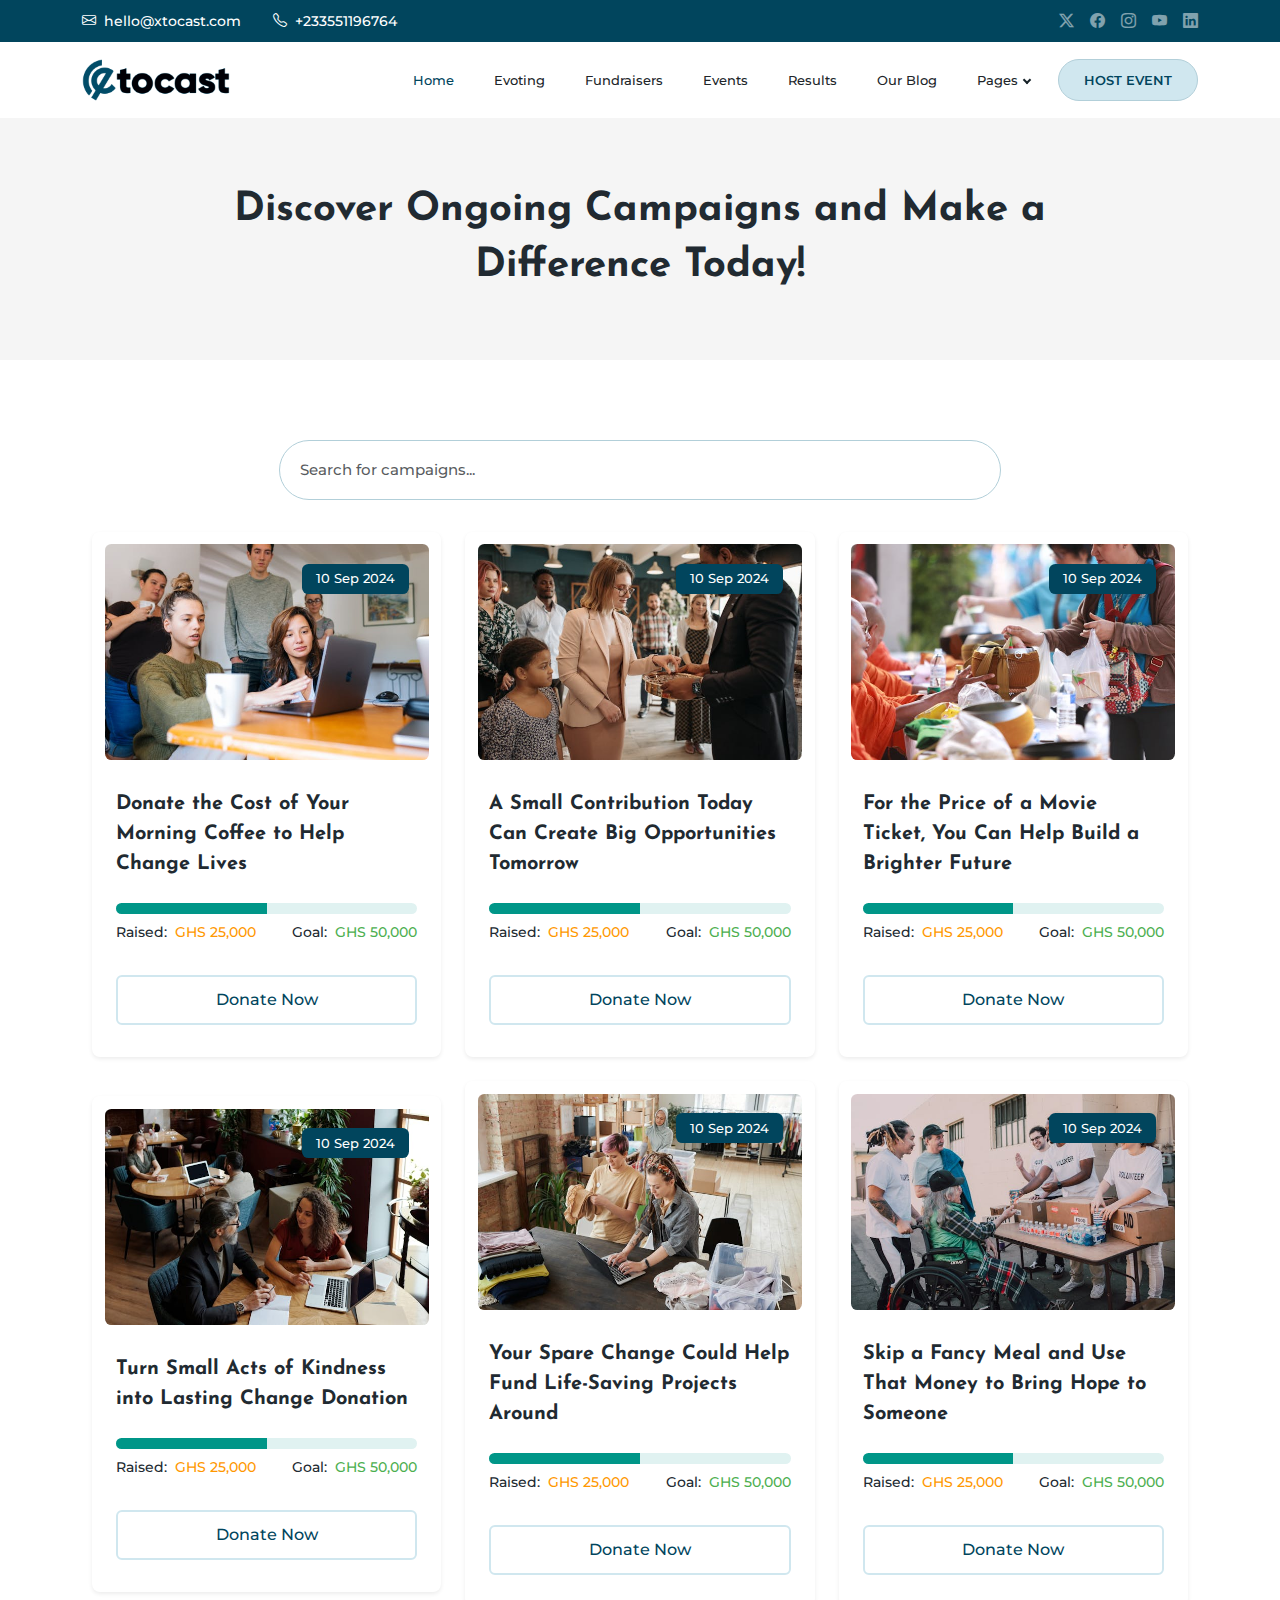
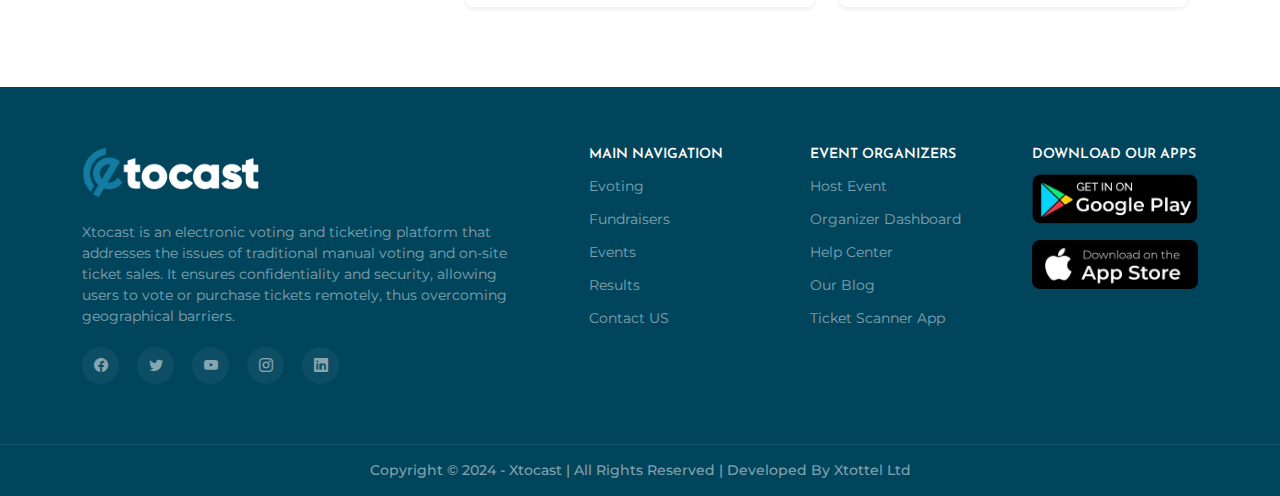
<file: public/donation1.html>
<!doctype html>
<html lang="en">
	<head>
		<meta charset="UTF-8">
		<meta name="viewport" content="width=device-width, initial-scale=1.0">
	  

		<!-- Primary Meta Tags -->
		<title>Ongoing Campaigns</title>
		<meta name="title" content="Xtocast - Event Ticketing, USSD Voting & Management in Ghana">
		<meta name="description" content="Xtocast is the leading platform in Ghana for event ticketing, offline voting via USSD, and real-time management. Ideal for award schemes and beauty pageants.">
		<meta name="keywords" content="event ticketing, USSD voting, *920*182#, Evoting platform, ticket verification, mobile money payments, award scheme management, beauty pageant voting, real-time dashboard, Ghana event ticketing, Africa ticketing system">
	  
		<!-- Open Graph / Facebook -->
		<meta property="og:type" content="website">
		<meta property="og:url" content="https://www.xtocast.com/">
		<meta property="og:title" content="Xtocast - Event Ticketing, USSD Voting & Management in Ghana">
		<meta property="og:description" content="Xtocast simplifies event management with seamless ticket verification, offline voting via USSD, and real-time dashboards. Perfect for award schemes and beauty pageants in Ghana and across Africa.">
		<meta property="og:image" content="https://www.xtocast.com/images/xtocast-banner.png">
	  
		<!-- Twitter -->
		<meta property="twitter:card" content="summary_large_image">
		<meta property="twitter:url" content="https://www.xtocast.com/">
		<meta property="twitter:title" content="Xtocast - Event Ticketing, USSD Voting & Management in Ghana">
		<meta property="twitter:description" content="Xtocast simplifies event management with seamless ticket verification, offline voting via USSD, and real-time dashboards. Ideal for award schemes and beauty pageants in Ghana.">
		<meta property="twitter:image" content="https://www.xtocast.com/images/xtocast-banner.png">
	  
		<!-- Local SEO -->
		<meta name="geo.region" content="GH">
		<meta name="geo.placename" content="Accra">
		<meta name="geo.position" content="5.6037;-0.1870">
		<meta name="ICBM" content="5.6037, -0.1870">
		 
		<!-- All Plugins CSS -->
		<link href="assets/css/plugins/bootstrap-icons.css" rel="stylesheet">
		<link href="assets/css/plugins/font-awesome.css" rel="stylesheet">
		<link href="assets/css/plugins/animation.css" rel="stylesheet">
		<link href="assets/css/plugins/bootstrap.min.css" rel="stylesheet">
		<link href="assets/css/plugins/slick.css" rel="stylesheet">
		<link href="assets/css/plugins/slick-theme.css" rel="stylesheet">
		<link href="assets/css/plugins/choices.min.css" rel="stylesheet">
		<link href="assets/css/plugins/date-picker.css" rel="stylesheet">
			
		<!-- Custom CSS -->
		<link href="assets/css/styles.css" rel="stylesheet">
		
    </head>
	
    <body>
	
		 <!-- ============================================================== -->
        <!-- Preloader - style you can find in spinners.css -->
        <!-- ============================================================== -->
       <div class="preloader"></div>
		
        <!-- ============================================================== -->
        <!-- Main wrapper - style you can find in pages.scss -->
        <!-- ============================================================== -->
        <div id="main-wrapper">
		
            <!-- ============================================================== -->
            <!-- Top header  -->
            <!-- ============================================================== -->
            <!-- Start Navigation -->
			<div class="header header-light dark-text">
				<div class="topbar d-flex align-items-center">
					<div class="container d-flex justify-content-center justify-content-md-between">
						<div class="contact-info d-flex align-items-center gap-2">
							<i class="bi bi-envelope"></i><a href="mailto:hello@xtocast.com">hello@xtocast.com</a>
							<i class="bi bi-telephone ms-4"></i><span>+233551196764</span>
						</div>
						<div class="social-links d-none d-md-flex align-items-center">
							<a href="http://x.com/xtocast" class="twitter"><i class="bi bi-twitter-x"></i></a>
							<a href="https://facebook.com/@xtocast" class="facebook"><i class="bi bi-facebook"></i></a>
							<a href="https://instagram.com/@xtocast" class="instagram"><i class="bi bi-instagram"></i></a>
							<a href="https://youtube.com/@xtocast" class="youtube"><i class="bi bi-youtube"></i></a>
							<a href="https://www.linkedin.com/company/xtocast/" class="linkedin"><i class="bi bi-linkedin"></i></a>
						</div>
					</div>
				</div>
				
				<div class="mainHeader">
					<div class="container">
						<nav id="navigation" class="navigation navigation-landscape">
							<div class="nav-header">
								<a class="nav-brand" href="#">
									<img src="assets/img/logo.png" class="logo" alt="" />
								</a>
								<div class="nav-toggle"></div>
							</div>
							<div class="nav-menus-wrapper">
								<ul class="nav-menu">
								
									<li class="active"><a href="index.html">Home</a></li>
									
									<li><a href="evoting.html">Evoting</a></li>
									
									<li><a href="fundraisers.html">Fundraisers</a></li>
									
									
									<li><a href="events.html">Events</a></li>

									<li><a href="results.html">Results</a></li>

									<li><a href="our-blog.html">Our Blog</a></li>
									

									
									<li><a href="JavaScript:Void(0);">Pages<span class="submenu-indicator"></span></a>
										<ul class="nav-dropdown nav-submenu">
											<li><a href="pages/about-us.html">About Us</a></li> 
											<li><a href="pages/contact-us.html">Contact Us</a></li>										
											<li><a href="pages/help-center.html">Help Center</a></li>
											<li><a href="pages/careers.html">Careers</a></li> 
											<li><a href="pages/our-spornsors.html">Our Sponsors</a></li>                                    
											<li><a href="pages/privacy-policy.html">Privacy Policy</a></li>                                    
											<li><a href="pages/terms-and-conditions.html">Terms & Conditions</a></li> 
										</ul>
									</li>
									
									
									
									<li class="hostEvent">
										<a href="https://dashboard.xtocast.com" >Host Event</a>
									</li>
									
								</ul>
							</div>
						</nav>
					</div>
				</div>
			</div>
			<!-- End Navigation -->
			<div class="clearfix"></div>
			<!-- ============================================================== -->
			<!-- Top header  -->
			<!-- ============================================================== -->
			
			<!-- ======================= Page Title ======================== -->
			<div class="pageTitle">
				<div class="container">
					<div class="row align-items-center justify-content-center">
						<div class="col-xl-9 col-lg-10 col-md-12">
							
							<div class="titleCaps">
								<h2 class="title">Discover Ongoing Campaigns and Make a Difference Today!</h2>
							</div>
							
						</div>
					</div>
				</div>
			</div>
			<!-- ======================= Page Title ======================== -->
			
			
			<!-- =========================== Donation Lists ======================= -->
			<section>
				<div class="container">
				
					<div class="row align-items-center justify-content-center">
						
						<div class="col-xl-8 col-lg-10 col-md-12">
							<div class="customsearchWrap">
								<form>
									<div class="form-group">
										<input type="search" class="form-control" placeholder="Search for campaigns...">
									</div>
								</form>
							</div>
						</div>
						
					</div>
					
					<div class="row align-items-center justify-content-between g-4">
						
						<!-- Single Donation List -->
						<div class="col-xl-4 col-lg-4 col-md-6">
							<div class="donationGrid shadow-sm">
							
								<div class="donationThumb">
									<img src="assets/img/donation-1.jpg" class="img-fluid" alt="">
									<div class="publishedDate"><span class="date">10 Sep 2024</span></div>
								</div>
								
								<div class="donationDetail">
								
									<div class="detailHead">
										<h4 class="donationTitle">Donate the Cost of Your Morning Coffee to Help Change Lives</h4>
									</div>
									
									<div class="donationRaised">
										<div class="progress" role="progressbar" aria-valuenow="50" aria-valuemin="0" aria-valuemax="100">
											<div class="progress-bar" style="width: 50%"></div>
										</div>
										<div class="raisedInfo">
											<div class="raisedwrap">Raised:<span class="raised">GHS 25,000</span></div>
											<div class="goalwrap">Goal:<span class="goal">GHS 50,000</span></div>
										</div>
									</div>
									
									<div class="donateButton">
										<a href="./campaign/details.html" class="btn donate-btn">Donate Now</a>
									</div>
									
								</div>
								
							</div>
						</div>
						
						<!-- Single Donation List -->
						<div class="col-xl-4 col-lg-4 col-md-6">
							<div class="donationGrid shadow-sm">
							
								<div class="donationThumb">
									<img src="assets/img/donation-2.jpg" class="img-fluid" alt="">
									<div class="publishedDate"><span class="date">10 Sep 2024</span></div>
								</div>
								
								<div class="donationDetail">
								
									<div class="detailHead">
										<h4 class="donationTitle">A Small Contribution Today Can Create Big Opportunities Tomorrow</h4>
									</div>
									
									<div class="donationRaised">
										<div class="progress" role="progressbar" aria-valuenow="50" aria-valuemin="0" aria-valuemax="100">
											<div class="progress-bar" style="width: 50%"></div>
										</div>
										<div class="raisedInfo">
											<div class="raisedwrap">Raised:<span class="raised">GHS 25,000</span></div>
											<div class="goalwrap">Goal:<span class="goal">GHS 50,000</span></div>
										</div>
									</div>
									
									<div class="donateButton">
										<a href="#" class="btn donate-btn">Donate Now</a>
									</div>
									
								</div>
								
							</div>
						</div>
						
						<!-- Single Donation List -->
						<div class="col-xl-4 col-lg-4 col-md-6">
							<div class="donationGrid shadow-sm">
							
								<div class="donationThumb">
									<img src="assets/img/donation-3.jpg" class="img-fluid" alt="">
									<div class="publishedDate"><span class="date">10 Sep 2024</span></div>
								</div>
								
								<div class="donationDetail">
								
									<div class="detailHead">
										<h4 class="donationTitle">For the Price of a Movie Ticket, You Can Help Build a Brighter Future</h4>
									</div>
									
									<div class="donationRaised">
										<div class="progress" role="progressbar" aria-valuenow="50" aria-valuemin="0" aria-valuemax="100">
											<div class="progress-bar" style="width: 50%"></div>
										</div>
										<div class="raisedInfo">
											<div class="raisedwrap">Raised:<span class="raised">GHS 25,000</span></div>
											<div class="goalwrap">Goal:<span class="goal">GHS 50,000</span></div>
										</div>
									</div>
									
									<div class="donateButton">
										<a href="#" class="btn donate-btn">Donate Now</a>
									</div>
									
								</div>
								
							</div>
						</div>
						
						<!-- Single Donation List -->
						<div class="col-xl-4 col-lg-4 col-md-6">
							<div class="donationGrid shadow-sm">
							
								<div class="donationThumb">
									<img src="assets/img/donation-4.jpg" class="img-fluid" alt="">
									<div class="publishedDate"><span class="date">10 Sep 2024</span></div>
								</div>
								
								<div class="donationDetail">
								
									<div class="detailHead">
										<h4 class="donationTitle">Turn Small Acts of Kindness into Lasting Change Donation</h4>
									</div>
									
									<div class="donationRaised">
										<div class="progress" role="progressbar" aria-valuenow="50" aria-valuemin="0" aria-valuemax="100">
											<div class="progress-bar" style="width: 50%"></div>
										</div>
										<div class="raisedInfo">
											<div class="raisedwrap">Raised:<span class="raised">GHS 25,000</span></div>
											<div class="goalwrap">Goal:<span class="goal">GHS 50,000</span></div>
										</div>
									</div>
									
									<div class="donateButton">
										<a href="#" class="btn donate-btn">Donate Now</a>
									</div>
									
								</div>
								
							</div>
						</div>
						
						<!-- Single Donation List -->
						<div class="col-xl-4 col-lg-4 col-md-6">
							<div class="donationGrid shadow-sm">
							
								<div class="donationThumb">
									<img src="assets/img/donation-5.jpg" class="img-fluid" alt="">
									<div class="publishedDate"><span class="date">10 Sep 2024</span></div>
								</div>
								
								<div class="donationDetail">
								
									<div class="detailHead">
										<h4 class="donationTitle">Your Spare Change Could Help Fund Life-Saving Projects Around</h4>
									</div>
									
									<div class="donationRaised">
										<div class="progress" role="progressbar" aria-valuenow="50" aria-valuemin="0" aria-valuemax="100">
											<div class="progress-bar" style="width: 50%"></div>
										</div>
										<div class="raisedInfo">
											<div class="raisedwrap">Raised:<span class="raised">GHS 25,000</span></div>
											<div class="goalwrap">Goal:<span class="goal">GHS 50,000</span></div>
										</div>
									</div>
									
									<div class="donateButton">
										<a href="#" class="btn donate-btn">Donate Now</a>
									</div>
									
								</div>
								
							</div>
						</div>
						
						<!-- Single Donation List -->
						<div class="col-xl-4 col-lg-4 col-md-6">
							<div class="donationGrid shadow-sm">
							
								<div class="donationThumb">
									<img src="assets/img/donation-6.jpg" class="img-fluid" alt="">
									<div class="publishedDate"><span class="date">10 Sep 2024</span></div>
								</div>
								
								<div class="donationDetail">
								
									<div class="detailHead">
										<h4 class="donationTitle">Skip a Fancy Meal and Use That Money to Bring Hope to Someone</h4>
									</div>
									
									<div class="donationRaised">
										<div class="progress" role="progressbar" aria-valuenow="50" aria-valuemin="0" aria-valuemax="100">
											<div class="progress-bar" style="width: 50%"></div>
										</div>
										<div class="raisedInfo">
											<div class="raisedwrap">Raised:<span class="raised">GHS 25,000</span></div>
											<div class="goalwrap">Goal:<span class="goal">GHS 50,000</span></div>
										</div>
									</div>
									
									<div class="donateButton">
										<a href="#" class="btn donate-btn">Donate Now</a>
									</div>
									
								</div>
								
							</div>
						</div>
						
					</div>
					
				</div>
			</section>
			<!-- =========================== Donation Lists End ===================== -->
			
			
			<!-- ============================ Footer Start ================================== -->
			<footer class="dark-footer skin-dark-footer">
				<div class="footer-middle">
					<div class="container">
						<div class="row justify-content-between">
							
							<div class="col-xl-5 col-lg-6 col-md-12 col-sm-12">
								<div class="footer_widget">
									<img src="assets/img/logo-light.png" class="img-footer small mb-4" alt="" />
									
									<div class="footerCaps">
										Xtocast is an electronic voting and ticketing platform that addresses the issues of traditional manual voting and on-site ticket sales. It ensures confidentiality and security, allowing users to vote or purchase tickets remotely, thus overcoming geographical barriers.
									</div>
									
									<div class="footersocial mt-2">
										<ul class="list-inline">
											<li class="list-inline-item"><a href="https://facebook.com/@xtocast"><i class="bi bi-facebook"></i></a></li>
											<li class="list-inline-item"><a href="http://x.com/xtocast"><i class="bi bi-twitter"></i></a></li>
											<li class="list-inline-item"><a href="https://youtube.com/@xtocast"><i class="bi bi-youtube"></i></a></li>
											<li class="list-inline-item"><a href="https://instagram.com/@xtocast"><i class="bi bi-instagram"></i></a></li>
											<li class="list-inline-item"><a href="https://www.linkedin.com/company/xtocast/"><i class="bi bi-linkedin"></i></a></li>
										</ul>
									</div>
								</div>
							</div>
							
							<div class="col-xl-2 col-lg-3 col-md-6 col-sm-12">
								<div class="footer_widget">
									<h4 class="widget_title">Main Navigation</h4>
									<ul class="footer-menu">
										<li><a href="evoting.html">Evoting</a></li>
										<li><a href="fundraisers.html">Fundraisers</a></li>
										<li><a href="events.html">Events</a></li>
										<li><a href="results.html">Results</a></li>
										<li><a href="pages/contact-us.html">Contact US</a></li>
									</ul>
								</div>
							</div>
									
							<div class="col-xl-2 col-lg-3 col-md-6 col-sm-12">
								<div class="footer_widget">
									<h4 class="widget_title">Event Organizers</h4>
									<ul class="footer-menu">
										<li><a href="https://dashboard.xtocast.com">Host Event</a></li>
										<li><a href="https://dashboard.xtocast.com">Organizer Dashboard</a></li>
										<li><a href="pages/help-center.html">Help Center</a></li>
										<li><a href="our-blog.html">Our Blog</a></li>
										<li><a href="apps/ticket-scanner-app.html">Ticket Scanner App</a></li>
									</ul>
								</div>
							</div>

							<div class="col-xl-2 col-lg-3 col-md-6 col-sm-12">
								<div class="footer_widget">
									<h4 class="widget_title">Download Our Apps</h4>
									<ul class="footer-menu">
										<div class="app-wrap">
											<p><a href="JavaScript:Void(0);"><img src="assets/img/light-play.png" class="img-fluid" alt=""></a></p>
											<p><a href="JavaScript:Void(0);"><img src="assets/img/light-ios.png" class="img-fluid" alt=""></a></p>
										</div>
										
									</ul>
								</div>
							</div>
								
						</div>
					</div>
				</div>
				
				<div class="footer-bottom br-top">
					<div class="container">
						<div class="row align-items-center">
							<div class="col-lg-12 col-md-12 text-center">
								<p class="mb-0">Copyright © 2024 - Xtocast | All Rights Reserved | Developed By Xtottel Ltd</p>
							</div>
						</div>
					</div>
				</div>
			</footer>
			<!-- ============================ Footer End ================================== -->
			<a id="tops-button" class="top-scroll" title="Back to top" href="#"><i class="ti-arrow-up"></i></a>
			

		</div>
		<!-- ============================================================== -->
		<!-- End Wrapper -->
		<!-- ============================================================== -->
		 <!--Start of Tawk.to Script-->
         <script type="text/javascript">
			var Tawk_API=Tawk_API||{}, Tawk_LoadStart=new Date();
			(function(){
			var s1=document.createElement("script"),s0=document.getElementsByTagName("script")[0];
			s1.async=true;
			s1.src='https://embed.tawk.to/66ca6df850c10f7a00a01c1d/1i63br5mp';
			s1.charset='UTF-8';
			s1.setAttribute('crossorigin','*');
			s0.parentNode.insertBefore(s1,s0);
			})();
			</script>
		   <!--End of Tawk.to Script-->

		<!-- ============================================================== -->
		<!-- All Jquery -->
		<!-- ============================================================== -->
		<script src="assets/js/jquery.min.js"></script>
		<script src="assets/js/popper.min.js"></script>
		<script src="assets/js/bootstrap.min.js"></script>
		<script src="assets/js/slick.js"></script>
		<script src="assets/js/counterup.js"></script>
		<script src="assets/js/moment.min.js"></script>
		<script src="assets/js/daterangepicker.js"></script>
		<script src="assets/js/choices.min.js"></script>		
		<script src="assets/js/custom.js"></script>
		<!-- ============================================================== -->
		<!-- This page plugins -->
		<!-- ============================================================== -->			

	</body>
</html>
</file>
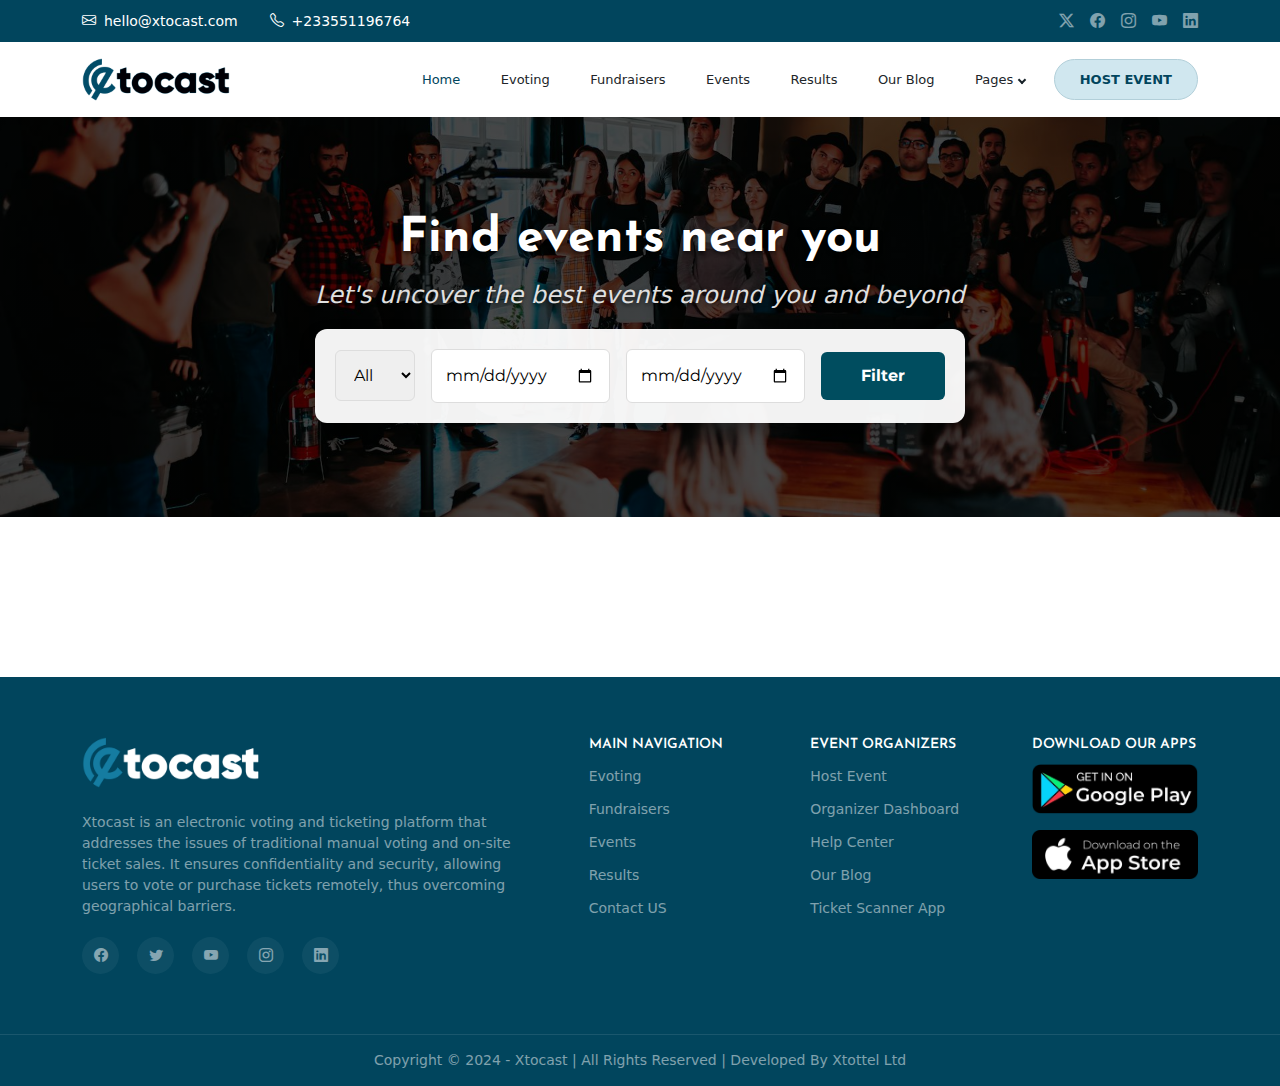
<file: public/events.html>
<!DOCTYPE html>
<html lang="en">
  <head>
    <meta charset="UTF-8" />
    <meta name="viewport" content="width=device-width, initial-scale=1.0" />

    <!-- Primary Meta Tags -->
    <title>Ticketing Events</title>
    <meta
      name="title"
      content="Xtocast - Event Ticketing, USSD Voting & Management in Ghana"
    />
    <meta
      name="description"
      content="Xtocast is the leading platform in Ghana for event ticketing, offline voting via USSD, and real-time management. Ideal for award schemes and beauty pageants."
    />
    <meta
      name="keywords"
      content="event ticketing, USSD voting, *920*182#, Evoting platform, ticket verification, mobile money payments, award scheme management, beauty pageant voting, real-time dashboard, Ghana event ticketing, Africa ticketing system"
    />

    <!-- Open Graph / Facebook -->
    <meta property="og:type" content="website" />
    <meta property="og:url" content="https://www.xtocast.com/" />
    <meta
      property="og:title"
      content="Xtocast - Event Ticketing, USSD Voting & Management in Ghana"
    />
    <meta
      property="og:description"
      content="Xtocast simplifies event management with seamless ticket verification, offline voting via USSD, and real-time dashboards. Perfect for award schemes and beauty pageants in Ghana and across Africa."
    />
    <meta
      property="og:image"
      content="https://www.xtocast.com/images/xtocast-banner.png"
    />

    <!-- Twitter -->
    <meta property="twitter:card" content="summary_large_image" />
    <meta property="twitter:url" content="https://www.xtocast.com/" />
    <meta
      property="twitter:title"
      content="Xtocast - Event Ticketing, USSD Voting & Management in Ghana"
    />
    <meta
      property="twitter:description"
      content="Xtocast simplifies event management with seamless ticket verification, offline voting via USSD, and real-time dashboards. Ideal for award schemes and beauty pageants in Ghana."
    />
    <meta
      property="twitter:image"
      content="https://www.xtocast.com/images/xtocast-banner.png"
    />

    <!-- Local SEO -->
    <meta name="geo.region" content="GH" />
    <meta name="geo.placename" content="Accra" />
    <meta name="geo.position" content="5.6037;-0.1870" />
    <meta name="ICBM" content="5.6037, -0.1870" />

    <!-- All Plugins CSS -->
    <link href="assets/css/plugins/bootstrap-icons.css" rel="stylesheet" />
    <link href="assets/css/plugins/font-awesome.css" rel="stylesheet" />
    <link href="assets/css/plugins/animation.css" rel="stylesheet" />
    <link href="assets/css/plugins/bootstrap.min.css" rel="stylesheet" />
    <link href="assets/css/plugins/slick.css" rel="stylesheet" />
    <link href="assets/css/plugins/slick-theme.css" rel="stylesheet" />
    <link href="assets/css/plugins/choices.min.css" rel="stylesheet" />
    <link href="assets/css/plugins/date-picker.css" rel="stylesheet" />
    <!-- Add Font Awesome CDN -->
    <link
      rel="stylesheet"
      href="https://cdnjs.cloudflare.com/ajax/libs/font-awesome/6.0.0-beta3/css/all.min.css"
    />

    <!-- Custom CSS -->
    <link href="assets/css/styles.css" rel="stylesheet" />
    <link rel="stylesheet" href="css/events.css" />
    <link rel="stylesheet" href="css/style.css" />

    <script type="application/ld+json">
      {
        "@context": "https://schema.org",
        "@type": "Corporation",
        "name": "Xtocast - Event Ticketing, USSD Voting & Management in Ghana",
        "alternateName": "Xtocast",
        "url": "https://xtocast.com/",
        "logo": {
          "@type": "ImageObject",
          "url": "https://xtocast.com/assets/img/logo.png",
          "width": "112",
          "height": "112"
        },
        "description": "Secure, confidential and accessible digital platform for event ticketing, USSD voting, and event management solutions in Ghana.",
        "slogan": "Bringing Your Events To Life, One Click At A Time",
        "foundingDate": "2020",
        "address": {
          "@type": "PostalAddress",
          "addressCountry": "GH",
          "addressRegion": "Volta Region",
          "addressLocality": "Akatsi",
          "streetAddress": "Agbaflome 4R59+MW",
          "postalCode": "AK-0028"
        },
        "contactPoint": {
          "@type": "ContactPoint",
          "telephone": "+233551196764",
          "contactType": "customer service",
          "availableLanguage": ["en"],
          "email": "hello@xtocast.com"
        },
        "sameAs": [
          "https://www.facebook.com/Xtocast/",
          "https://youtube.com/@xtocast",
          "https://twitter.com/xtocast",
          "https://www.instagram.com/xtocast/",
          "https://www.linkedin.com/company/xtocast/"
        ],
        "offers": {
          "@type": "AggregateOffer",
          "offers": [
            {
              "@type": "Offer",
              "name": "Event Ticketing",
              "description": "Digital ticketing solutions for events"
            },
            {
              "@type": "Offer",
              "name": "USSD Voting",
              "description": "Secure and accessible voting solutions"
            },
            {
              "@type": "Offer",
              "name": "Event Management",
              "description": "Comprehensive event management services"
            }
          ]
        },
        "openingHoursSpecification": [
          {
            "@type": "OpeningHoursSpecification",
            "dayOfWeek": [
              "Monday",
              "Tuesday",
              "Wednesday",
              "Thursday",
              "Friday",
              "Saturday"
            ],
            "opens": "09:00",
            "closes": "18:00"
          },
          {
            "@type": "OpeningHoursSpecification",
            "dayOfWeek": "Sunday",
            "opens": "00:00",
            "closes": "00:00"
          }
        ],
        "mainEntityOfPage": {
          "@type": "WebPage",
          "@id": "https://xtocast.com",
          "name": "Xtocast - Digital Solutions for Events and Voting",
          "speakable": {
            "@type": "SpeakableSpecification",
            "cssSelector": ["h1", "h2", ".main-content"]
          }
        },
        "potentialAction": [
          {
            "@type": "BuyAction",
            "target": "https://xtocast.com/contact-us.html"
          },
          {
            "@type": "LearnAction",
            "target": "https://xtocast.com/about.html"
          }
        ],
        "knowsAbout": [
          "Event Management",
          "Digital Ticketing",
          "USSD Voting Systems",
          "Event Technology",
          "Digital Solutions"
        ]
      }
    </script>
  </head>

  <body>
    <!-- ============================================================== -->
    <!-- Preloader - style you can find in spinners.css -->
    <!-- ============================================================== -->
    <div class="preloader"></div>

    <!-- ============================================================== -->
    <!-- Main wrapper - style you can find in pages.scss -->
    <!-- ============================================================== -->
    <div id="main-wrapper">
      <!-- ============================================================== -->
      <!-- Top header  -->
      <!-- ============================================================== -->
      <!-- Start Navigation -->
      <div class="header header-light dark-text">
        <div class="topbar d-flex align-items-center">
          <div
            class="container d-flex justify-content-center justify-content-md-between"
          >
            <div class="contact-info d-flex align-items-center gap-2">
              <i class="bi bi-envelope"></i
              ><a href="mailto:hello@xtocast.com">hello@xtocast.com</a>
              <i class="bi bi-telephone ms-4"></i><span>+233551196764</span>
            </div>
            <div class="social-links d-none d-md-flex align-items-center">
              <a href="http://x.com/xtocast" class="twitter"
                ><i class="bi bi-twitter-x"></i
              ></a>
              <a href="https://facebook.com/@xtocast" class="facebook"
                ><i class="bi bi-facebook"></i
              ></a>
              <a href="https://instagram.com/@xtocast" class="instagram"
                ><i class="bi bi-instagram"></i
              ></a>
              <a href="https://youtube.com/@xtocast" class="youtube"
                ><i class="bi bi-youtube"></i
              ></a>
              <a
                href="https://www.linkedin.com/company/xtocast/"
                class="linkedin"
                ><i class="bi bi-linkedin"></i
              ></a>
            </div>
          </div>
        </div>

        <div class="mainHeader">
          <div class="container">
            <nav id="navigation" class="navigation navigation-landscape">
              <div class="nav-header">
                <a class="nav-brand" href="#">
                  <img src="assets/img/logo.png" class="logo" alt="" />
                </a>
                <div class="nav-toggle"></div>
              </div>
              <div class="nav-menus-wrapper">
                <ul class="nav-menu">
                  <li class="active"><a href="index.html">Home</a></li>

                  <li><a href="evoting.html">Evoting</a></li>

                  <li><a href="fundraisers.html">Fundraisers</a></li>

                  <li><a href="events.html">Events</a></li>

                  <li><a href="results.html">Results</a></li>

                  <li><a href="our-blog.html">Our Blog</a></li>

                  <li>
                    <a href="JavaScript:Void(0);"
                      >Pages<span class="submenu-indicator"></span
                    ></a>
                    <ul class="nav-dropdown nav-submenu">
                      <li><a href="pages/about-us.html">About Us</a></li>
                      <li><a href="pages/contact-us.html">Contact Us</a></li>
                      <li><a href="pages/help-center.html">Help Center</a></li>
                      <li><a href="pages/careers.html">Careers</a></li>
                      <li>
                        <a href="pages/our-spornsors.html">Our Sponsors</a>
                      </li>
                      <li>
                        <a href="pages/privacy-policy.html">Privacy Policy</a>
                      </li>
                      <li>
                        <a href="pages/terms-and-conditions.html"
                          >Terms & Conditions</a
                        >
                      </li>
                    </ul>
                  </li>

                  <li class="hostEvent">
                    <a href="https://dashboard.xtocast.com">Host Event</a>
                  </li>
                </ul>
              </div>
            </nav>
          </div>
        </div>
      </div>
      <!-- End Navigation -->
      <div class="clearfix"></div>
      <!-- ============================================================== -->
      <!-- Top header  -->
      <!-- ============================================================== -->

      <!-- ======================= Page Title ======================== -->
      <div class="container1 pageTitle1">
        <div class="content">
            <div class="main-box">
                <h1>Find events near you</h1>
                <p>Let's uncover the best events around you and beyond</p>
            </div>
            <div class="form">
              <select id="category">
                <option value="All">All</option>
                <!-- Dynamically populated categories -->
              </select>
                <input type="date" placeholder="Date From" id="dateFrom"/>
                <input type="date" placeholder="Date To" id="dateTo"/>
                <button id="filterBtn">Filter</button>
            </div>
        </div>
    </div>

    
      <!-- Events List Section -->
      <section>
        <div class="container">
          <div class="event-list grid-container" id="eventList"></div>
        </div>
      </section>


      <!-- =========================== Donation Lists End ===================== -->

      <!-- ============================ Footer Start ================================== -->
      <footer class="dark-footer skin-dark-footer">
        <div class="footer-middle">
          <div class="container">
            <div class="row justify-content-between">
              <div class="col-xl-5 col-lg-6 col-md-12 col-sm-12">
                <div class="footer_widget">
                  <img
                    src="assets/img/logo-light.png"
                    class="img-footer small mb-4"
                    alt=""
                  />

                  <div class="footerCaps">
                    Xtocast is an electronic voting and ticketing platform that
                    addresses the issues of traditional manual voting and
                    on-site ticket sales. It ensures confidentiality and
                    security, allowing users to vote or purchase tickets
                    remotely, thus overcoming geographical barriers.
                  </div>

                  <div class="footersocial mt-2">
                    <ul class="list-inline">
                      <li class="list-inline-item">
                        <a href="https://facebook.com/@xtocast"
                          ><i class="bi bi-facebook"></i
                        ></a>
                      </li>
                      <li class="list-inline-item">
                        <a href="http://x.com/xtocast"
                          ><i class="bi bi-twitter"></i
                        ></a>
                      </li>
                      <li class="list-inline-item">
                        <a href="https://youtube.com/@xtocast"
                          ><i class="bi bi-youtube"></i
                        ></a>
                      </li>
                      <li class="list-inline-item">
                        <a href="https://instagram.com/@xtocast"
                          ><i class="bi bi-instagram"></i
                        ></a>
                      </li>
                      <li class="list-inline-item">
                        <a href="https://www.linkedin.com/company/xtocast/"
                          ><i class="bi bi-linkedin"></i
                        ></a>
                      </li>
                    </ul>
                  </div>
                </div>
              </div>

              <div class="col-xl-2 col-lg-3 col-md-6 col-sm-12">
                <div class="footer_widget">
                  <h4 class="widget_title">Main Navigation</h4>
                  <ul class="footer-menu">
                    <li><a href="evoting.html">Evoting</a></li>
                    <li><a href="fundraisers.html">Fundraisers</a></li>
                    <li><a href="events.html">Events</a></li>
                    <li><a href="results.html">Results</a></li>
                    <li><a href="pages/contact-us.html">Contact US</a></li>
                  </ul>
                </div>
              </div>

              <div class="col-xl-2 col-lg-3 col-md-6 col-sm-12">
                <div class="footer_widget">
                  <h4 class="widget_title">Event Organizers</h4>
                  <ul class="footer-menu">
                    <li>
                      <a href="https://dashboard.xtocast.com">Host Event</a>
                    </li>
                    <li>
                      <a href="https://dashboard.xtocast.com"
                        >Organizer Dashboard</a
                      >
                    </li>
                    <li><a href="pages/help-center.html">Help Center</a></li>
                    <li><a href="our-blog.html">Our Blog</a></li>
                    <li>
                      <a href="apps/ticket-scanner-app.html"
                        >Ticket Scanner App</a
                      >
                    </li>
                  </ul>
                </div>
              </div>

              <div class="col-xl-2 col-lg-3 col-md-6 col-sm-12">
                <div class="footer_widget">
                  <h4 class="widget_title">Download Our Apps</h4>
                  <ul class="footer-menu">
                    <div class="app-wrap">
                      <p>
                        <a href="JavaScript:Void(0);"
                          ><img
                            src="assets/img/light-play.png"
                            class="img-fluid"
                            alt=""
                        /></a>
                      </p>
                      <p>
                        <a href="JavaScript:Void(0);"
                          ><img
                            src="assets/img/light-ios.png"
                            class="img-fluid"
                            alt=""
                        /></a>
                      </p>
                    </div>
                  </ul>
                </div>
              </div>
            </div>
          </div>
        </div>

        <div class="footer-bottom br-top">
          <div class="container">
            <div class="row align-items-center">
              <div class="col-lg-12 col-md-12 text-center">
                <p class="mb-0">
                  Copyright © 2024 - Xtocast | All Rights Reserved | Developed
                  By Xtottel Ltd
                </p>
              </div>
            </div>
          </div>
        </div>
      </footer>
      <!-- ============================ Footer End ================================== -->

      <a id="tops-button" class="top-scroll" title="Back to top" href="#"
        ><i class="ti-arrow-up"></i
      ></a>
    </div>

    <!-- ============================================================== -->
    <!--Start of Tawk.to Script-->
		 <script src="//code.tidio.co/3yvfygc5hj9nxrbxweiaekuxvjh8jnns.js" async></script>
    
    <!--End of Tawk.to Script-->
    <!-- All Jquery -->
    <!-- ============================================================== -->
    <script src="assets/js/jquery.min.js"></script>
    <script src="assets/js/popper.min.js"></script>
    <script src="assets/js/bootstrap.min.js"></script>
    <script src="assets/js/slick.js"></script>
    <script src="assets/js/counterup.js"></script>
    <script src="assets/js/moment.min.js"></script>
    <script src="assets/js/daterangepicker.js"></script>
    <script src="assets/js/choices.min.js"></script>
    <script src="assets/js/custom.js"></script>
    <script src="js/events.js"></script>
    <!-- ============================================================== -->
    <!-- This page plugins -->
    <!-- ============================================================== -->
    <!-- <script>
      var category = new Choices(document.getElementById("category"), {
        allowHTML: true,
      }); -->
    </script>
  </body>
</html>
</file>
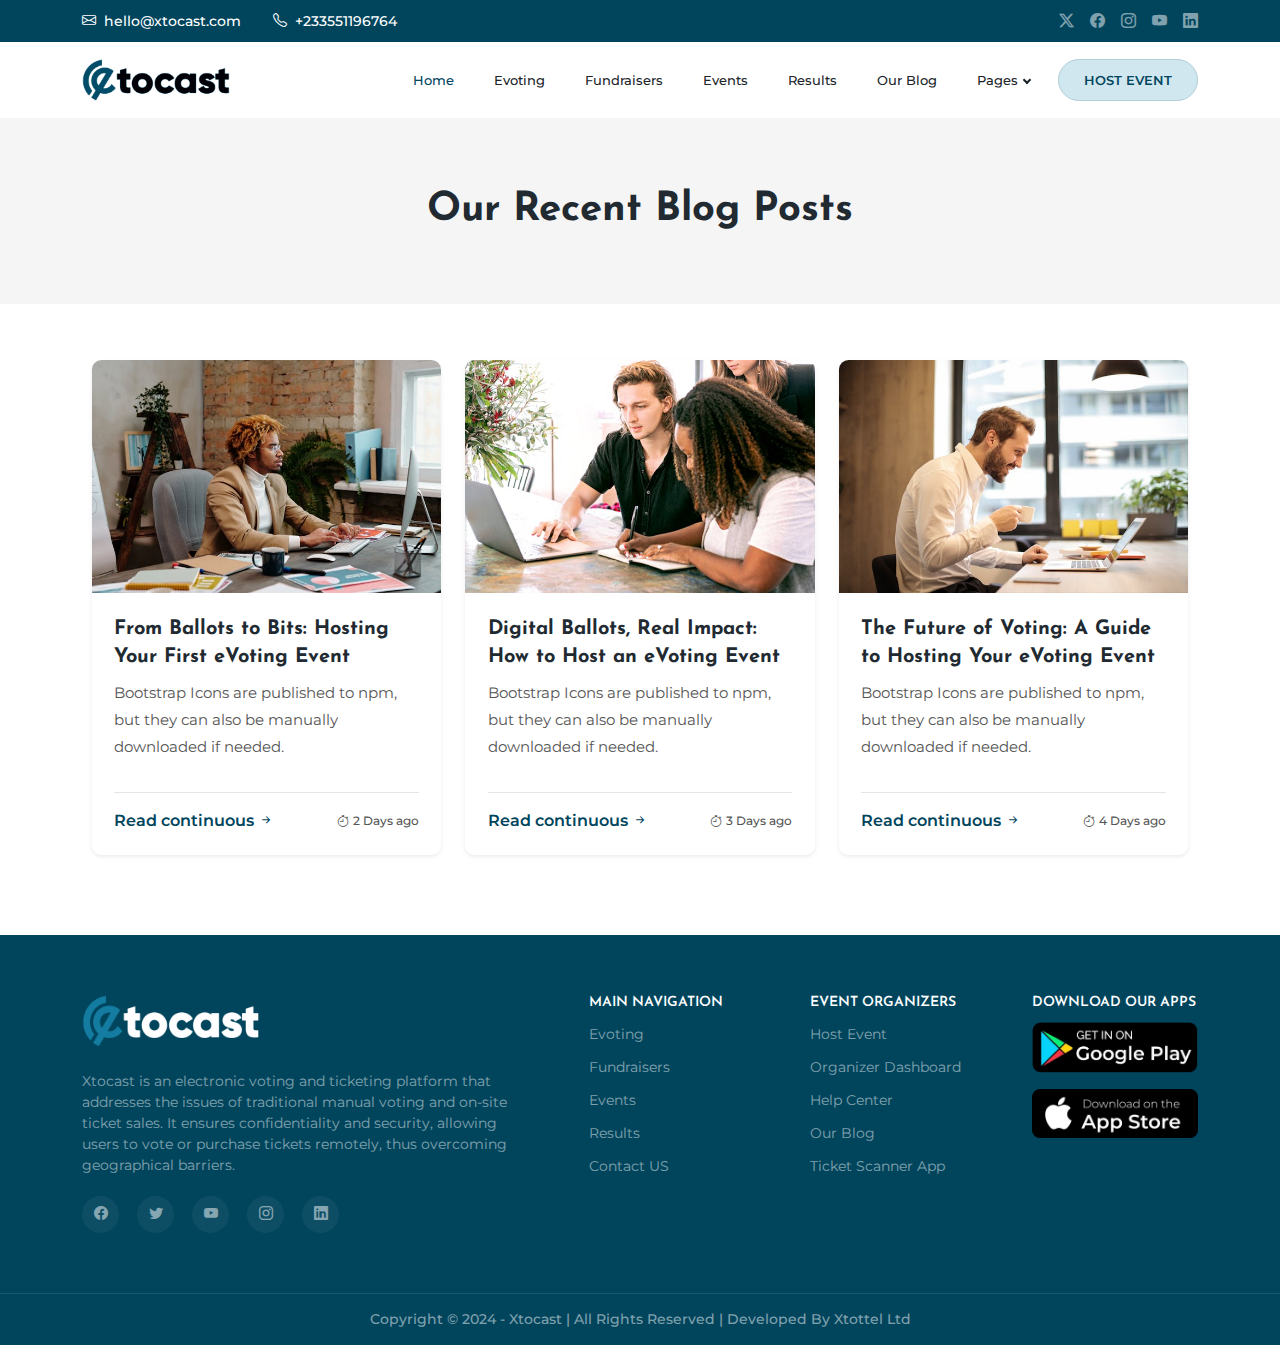
<file: public/our-blog.html>
<!doctype html>
<html lang="en">
	<head>
		<meta charset="UTF-8">
		<meta name="viewport" content="width=device-width, initial-scale=1.0">
	  

		<!-- Primary Meta Tags -->
		<title>Our Blog</title>
		<meta name="title" content="Xtocast - Event Ticketing, USSD Voting & Management in Ghana">
		<meta name="description" content="Xtocast is the leading platform in Ghana for event ticketing, offline voting via USSD, and real-time management. Ideal for award schemes and beauty pageants.">
		<meta name="keywords" content="event ticketing, USSD voting, cast vote gh, evoting ghana, *920*182#, Evoting platform, ticket verification, mobile money payments, award scheme management, beauty pageant voting, real-time dashboard, Ghana event ticketing, Africa ticketing system">
	  
		<!-- Open Graph / Facebook -->
		<meta property="og:type" content="website">
		<meta property="og:url" content="https://www.xtocast.com/">
		<meta property="og:title" content="Xtocast - Event Ticketing, USSD Voting & Management in Ghana">
		<meta property="og:description" content="Xtocast simplifies event management with seamless ticket verification, offline voting via USSD, and real-time dashboards. Perfect for award schemes and beauty pageants in Ghana and across Africa.">
		<meta property="og:image" content="https://www.xtocast.com/images/xtocast-banner.png">
	  
		<!-- Twitter -->
		<meta property="twitter:card" content="summary_large_image">
		<meta property="twitter:url" content="https://www.xtocast.com/">
		<meta property="twitter:title" content="Xtocast - Event Ticketing, USSD Voting & Management in Ghana">
		<meta property="twitter:description" content="Xtocast simplifies event management with seamless ticket verification, offline voting via USSD, and real-time dashboards. Ideal for award schemes and beauty pageants in Ghana.">
		<meta property="twitter:image" content="https://www.xtocast.com/images/xtocast-banner.png">
	  
		<!-- Local SEO -->
		<meta name="geo.region" content="GH">
		<meta name="geo.placename" content="Accra">
		<meta name="geo.position" content="5.6037;-0.1870">
		<meta name="ICBM" content="5.6037, -0.1870">
		 
		<!-- All Plugins CSS -->
		<link href="assets/css/plugins/bootstrap-icons.css" rel="stylesheet">
		<link href="assets/css/plugins/font-awesome.css" rel="stylesheet">
		<link href="assets/css/plugins/animation.css" rel="stylesheet">
		<link href="assets/css/plugins/bootstrap.min.css" rel="stylesheet">
		<link href="assets/css/plugins/slick.css" rel="stylesheet">
		<link href="assets/css/plugins/slick-theme.css" rel="stylesheet">
		<link href="assets/css/plugins/choices.min.css" rel="stylesheet">
		<link href="assets/css/plugins/date-picker.css" rel="stylesheet">
			
		<!-- Custom CSS -->
		<link href="assets/css/styles.css" rel="stylesheet">
		
    </head>
	
    <body>
	
		 <!-- ============================================================== -->
        <!-- Preloader - style you can find in spinners.css -->
        <!-- ============================================================== -->
       <div class="preloader"></div>
		
        <!-- ============================================================== -->
        <!-- Main wrapper - style you can find in pages.scss -->
        <!-- ============================================================== -->
        <div id="main-wrapper">
		
            <!-- ============================================================== -->
            <!-- Top header  -->
            <!-- ============================================================== -->
            <!-- Start Navigation -->
			<div class="header header-light dark-text">
				<div class="topbar d-flex align-items-center">
					<div class="container d-flex justify-content-center justify-content-md-between">
						<div class="contact-info d-flex align-items-center gap-2">
							<i class="bi bi-envelope"></i><a href="mailto:hello@xtocast.com">hello@xtocast.com</a>
							<i class="bi bi-telephone ms-4"></i><span>+233551196764</span>
						</div>
						<div class="social-links d-none d-md-flex align-items-center">
							<a href="http://x.com/xtocast" class="twitter"><i class="bi bi-twitter-x"></i></a>
							<a href="https://facebook.com/@xtocast" class="facebook"><i class="bi bi-facebook"></i></a>
							<a href="https://instagram.com/@xtocast" class="instagram"><i class="bi bi-instagram"></i></a>
							<a href="https://youtube.com/@xtocast" class="youtube"><i class="bi bi-youtube"></i></a>
							<a href="https://www.linkedin.com/company/xtocast/" class="linkedin"><i class="bi bi-linkedin"></i></a>
						</div>
					</div>
				</div>
				
				<div class="mainHeader">
					<div class="container">
						<nav id="navigation" class="navigation navigation-landscape">
							<div class="nav-header">
								<a class="nav-brand" href="#">
									<img src="assets/img/logo.png" class="logo" alt="" />
								</a>
								<div class="nav-toggle"></div>
							</div>
							<div class="nav-menus-wrapper">
								<ul class="nav-menu">
								
									<li class="active"><a href="index.html">Home</a></li>
									
									<li><a href="evoting.html">Evoting</a></li>
									
									<li><a href="fundraisers.html">Fundraisers</a></li>
									
									<li><a href="events.html">Events</a></li>

									<li><a href="results.html">Results</a></li>

									<li><a href="our-blog.html">Our Blog</a></li>

									
									

									<li><a href="JavaScript:Void(0);">Pages<span class="submenu-indicator"></span></a>
										<ul class="nav-dropdown nav-submenu">
											<li><a href="pages/about-us.html">About Us</a></li> 
											<li><a href="pages/contact-us.html">Contact Us</a></li>										
											<li><a href="pages/help-center.html">Help Center</a></li>
											<li><a href="pages/careers.html">Careers</a></li> 
											<li><a href="pages/our-spornsors.html">Our Sponsors</a></li>                                    
											<li><a href="pages/privacy-policy.html">Privacy Policy</a></li>                                    
											<li><a href="pages/terms-and-conditions.html">Terms & Conditions</a></li> 
										</ul>
									</li>
									
									
									
									<li class="hostEvent">
										<a href="dashboard.xtocast.com" >Host Event</a>
									</li>
									
								</ul>
							</div>
						</nav>
					</div>
				</div>
			</div>
			<!-- End Navigation -->
			<div class="clearfix"></div>
			<!-- ============================================================== -->
			<!-- Top header  -->
			<!-- ============================================================== -->
			<!-- ======================= Page Title ======================== -->
			<div class="pageTitle">
				<div class="container">
				  <div class="row align-items-center justify-content-center">
					<div class="col-xl-9 col-lg-10 col-md-12">
					  <div class="titleCaps">
						<h2 class="title">Our Recent Blog Posts</h2>
					  </div>
					</div>
				  </div>
				</div>
			  </div>
			  <!-- ======================= Page Title ======================== -->
		
			
			
	
			
			
			<!-- =========================== Our Articles ======================= -->
			<section class="pt-0">
				<div class="container">
				
					<div class="row">
						<div class="col-xl-12 col-lg-12 col-md-12 col-12">
							<div class="sec_title position-relative text-center">
								<h2 class="sectitle"></h2>
							</div>
						</div>
					</div>
					
					<div class="row justify-content-center align-items-center g-4">
					
						<div class="col-xl-4 col-lg-4 col-md-6">
							<div class="blogGrid shadow-sm">
							
								<div class="blogThumb">
									<a href="#" class="thumbLink"><img class="img-fluid" src="assets/img/blog-1.jpg" alt="Team image"></a>
								</div>
								
								<div class="blogCaps">
									<div class="blogflesio">
										<h5 class="title">From Ballots to Bits: Hosting Your First eVoting Event</h5>
										<p class="expanded">Bootstrap Icons are published to npm, but they can also be manually downloaded if needed.</p>
									</div>
									
									<div class="blogFooter">
										<a href="#" class="viewLink">Read continuous<i class="bi bi-arrow-right-short ms-1"></i></a>
										<div class="publishedDate"><i class="bi bi-stopwatch me-1"></i>2 Days ago</div>
									</div>
								</div>
							
							</div>
						</div>
						
						<div class="col-xl-4 col-lg-4 col-md-6">
							<div class="blogGrid shadow-sm">
							
								<div class="blogThumb">
									<a href="#" class="thumbLink"><img class="img-fluid" src="assets/img/blog-2.jpg" alt="Team image"></a>
								</div>
								
								<div class="blogCaps">
									<div class="blogflesio">
										<h5 class="title">Digital Ballots, Real Impact: How to Host an eVoting Event</h5>
										<p class="expanded">Bootstrap Icons are published to npm, but they can also be manually downloaded if needed.</p>
									</div>
									
									<div class="blogFooter">
										<a href="#" class="viewLink">Read continuous<i class="bi bi-arrow-right-short ms-1"></i></a>
										<div class="publishedDate"><i class="bi bi-stopwatch me-1"></i>3 Days ago</div>
									</div>
								</div>
							
							</div>
						</div>
						
						<div class="col-xl-4 col-lg-4 col-md-6">
							<div class="blogGrid shadow-sm">
							
								<div class="blogThumb">
									<a href="#" class="thumbLink"><img class="img-fluid" src="assets/img/blog-3.jpg" alt="Team image"></a>
								</div>
								
								<div class="blogCaps">
									<div class="blogflesio">
										<h5 class="title">The Future of Voting: A Guide to Hosting Your eVoting Event</h5>
										<p class="expanded">Bootstrap Icons are published to npm, but they can also be manually downloaded if needed.</p>
									</div>
									
									<div class="blogFooter">
										<a href="#" class="viewLink">Read continuous<i class="bi bi-arrow-right-short ms-1"></i></a>
										<div class="publishedDate"><i class="bi bi-stopwatch me-1"></i>4 Days ago</div>
									</div>
								</div>
							
							</div>
						</div>
						
					</div>
					
				</div>
			</section>
			<!-- ===========================  Our Articles End ===================== -->
			
			
			<!-- ======================= Request a Free Callback Start ============================ -->
			
			<!-- ======================= Request a Free Callback End ============================ -->
			
			<!-- ============================ Footer Start ================================== -->
			<footer class="dark-footer skin-dark-footer">
				<div class="footer-middle">
					<div class="container">
						<div class="row justify-content-between">
							
							<div class="col-xl-5 col-lg-6 col-md-12 col-sm-12">
								<div class="footer_widget">
									<img src="assets/img/logo-light.png" class="img-footer small mb-4" alt="" />
									
									<div class="footerCaps">
										Xtocast is an electronic voting and ticketing platform that addresses the issues of traditional manual voting and on-site ticket sales. It ensures confidentiality and security, allowing users to vote or purchase tickets remotely, thus overcoming geographical barriers.
									</div>
									
									<div class="footersocial mt-2">
										<ul class="list-inline">
											<li class="list-inline-item"><a href="https://facebook.com/@xtocast"><i class="bi bi-facebook"></i></a></li>
											<li class="list-inline-item"><a href="http://x.com/xtocast"><i class="bi bi-twitter"></i></a></li>
											<li class="list-inline-item"><a href="https://youtube.com/@xtocast"><i class="bi bi-youtube"></i></a></li>
											<li class="list-inline-item"><a href="https://instagram.com/@xtocast"><i class="bi bi-instagram"></i></a></li>
											<li class="list-inline-item"><a href="https://www.linkedin.com/company/xtocast/"><i class="bi bi-linkedin"></i></a></li>
										</ul>
									</div>
								</div>
							</div>
							
							<div class="col-xl-2 col-lg-3 col-md-6 col-sm-12">
								<div class="footer_widget">
									<h4 class="widget_title">Main Navigation</h4>
									<ul class="footer-menu">
										<li><a href="evoting.html">Evoting</a></li>
										<li><a href="fundraisers.html">Fundraisers</a></li>
										<li><a href="events.html">Events</a></li>
										<li><a href="results.html">Results</a></li>
										<li><a href="pages/contact-us.html">Contact US</a></li>
									</ul>
								</div>
							</div>
									
							<div class="col-xl-2 col-lg-3 col-md-6 col-sm-12">
								<div class="footer_widget">
									<h4 class="widget_title">Event Organizers</h4>
									<ul class="footer-menu">
										<li><a href="https://dashboard.xtocast.com">Host Event</a></li>
										<li><a href="https://dashboard.xtocast.com">Organizer Dashboard</a></li>
										<li><a href="pages/help-center.html">Help Center</a></li>
										<li><a href="our-blog.html">Our Blog</a></li>
										<li><a href="apps/ticket-scanner-app.html">Ticket Scanner App</a></li>
									</ul>
								</div>
							</div>

							<div class="col-xl-2 col-lg-3 col-md-6 col-sm-12">
								<div class="footer_widget">
									<h4 class="widget_title">Download Our Apps</h4>
									<ul class="footer-menu">
										<div class="app-wrap">
											<p><a href="JavaScript:Void(0);"><img src="assets/img/light-play.png" class="img-fluid" alt=""></a></p>
											<p><a href="JavaScript:Void(0);"><img src="assets/img/light-ios.png" class="img-fluid" alt=""></a></p>
										</div>
										
									</ul>
								</div>
							</div>
								
						</div>
					</div>
				</div>
				
				<div class="footer-bottom br-top">
					<div class="container">
						<div class="row align-items-center">
							<div class="col-lg-12 col-md-12 text-center">
								<p class="mb-0">Copyright © 2024 - Xtocast | All Rights Reserved | Developed By Xtottel Ltd</p>
							</div>
						</div>
					</div>
				</div>
			</footer>
			<!-- ============================ Footer End ================================== -->
			
			<a id="tops-button" class="top-scroll" title="Back to top" href="#"><i class="ti-arrow-up"></i></a>
			

		</div>
		<!-- ============================================================== -->
		<!-- End Wrapper -->
		<!-- ============================================================== -->
		 <!--Start of Tawk.to Script-->
		 <script src="//code.tidio.co/3yvfygc5hj9nxrbxweiaekuxvjh8jnns.js" async></script>
        
		   <!--End of Tawk.to Script-->

		<!-- ============================================================== -->
		<!-- All Jquery -->
		<!-- ============================================================== -->
		<script src="assets/js/jquery.min.js"></script>
		<script src="assets/js/popper.min.js"></script>
		<script src="assets/js/bootstrap.min.js"></script>
		<script src="assets/js/slick.js"></script>
		<script src="assets/js/counterup.js"></script>
		<script src="assets/js/moment.min.js"></script>
		<script src="assets/js/daterangepicker.js"></script>
		<script src="assets/js/choices.min.js"></script>		
		<script src="assets/js/custom.js"></script>
		<!-- ============================================================== -->
		<!-- This page plugins -->
		<!-- ============================================================== -->			

	</body>
</html>
</file>
<file: public/assets/css/plugins/date-picker.css>
.daterangepicker{position:absolute;color:inherit;background-color:#fff;border-radius:4px;border:1px solid #ddd;width:278px;max-width:none;padding:0;margin-top:7px;top:100px;left:20px;z-index:3001;display:none;font-family:arial;font-size:15px;line-height:1em}.daterangepicker:after,.daterangepicker:before{position:absolute;display:inline-block;border-bottom-color:rgba(0,0,0,.2);content:''}.daterangepicker:before{top:-7px;border-right:7px solid transparent;border-left:7px solid transparent;border-bottom:7px solid #ccc}.daterangepicker:after{top:-6px;border-right:6px solid transparent;border-bottom:6px solid #fff;border-left:6px solid transparent}.daterangepicker.opensleft:before{right:9px}.daterangepicker.opensleft:after{right:10px}.daterangepicker.openscenter:before{left:0;right:0;width:0;margin-left:auto;margin-right:auto}.daterangepicker.openscenter:after{left:0;right:0;width:0;margin-left:auto;margin-right:auto}.daterangepicker.opensright:before{left:9px}.daterangepicker.opensright:after{left:10px}.daterangepicker.drop-up{margin-top:-7px}.daterangepicker.drop-up:before{top:initial;bottom:-7px;border-bottom:initial;border-top:7px solid #ccc}.daterangepicker.drop-up:after{top:initial;bottom:-6px;border-bottom:initial;border-top:6px solid #fff}.daterangepicker.single .daterangepicker .ranges,.daterangepicker.single .drp-calendar{float:none}.daterangepicker.single .drp-selected{display:none}.daterangepicker.show-calendar .drp-calendar{display:block}.daterangepicker.show-calendar .drp-buttons{display:block}.daterangepicker.auto-apply .drp-buttons{display:none}.daterangepicker .drp-calendar{display:none;max-width:270px}.daterangepicker .drp-calendar.left{padding:8px 0 8px 8px}.daterangepicker .drp-calendar.right{padding:8px}.daterangepicker .drp-calendar.single .calendar-table{border:none}.daterangepicker .calendar-table .next span,.daterangepicker .calendar-table .prev span{color:#fff;border:solid #000;border-width:0 2px 2px 0;border-radius:0;display:inline-block;padding:3px}.daterangepicker .calendar-table .next span{transform:rotate(-45deg);-webkit-transform:rotate(-45deg)}.daterangepicker .calendar-table .prev span{transform:rotate(135deg);-webkit-transform:rotate(135deg)}.daterangepicker .calendar-table td,.daterangepicker .calendar-table th{white-space:nowrap;text-align:center;vertical-align:middle;min-width:32px;width:32px;height:24px;line-height:24px;font-size:12px;border-radius:4px;border:1px solid transparent;white-space:nowrap;cursor:pointer}.daterangepicker .calendar-table{border:1px solid #fff;border-radius:4px;background-color:#fff}.daterangepicker .calendar-table table{width:100%;margin:0;border-spacing:0;border-collapse:collapse}.daterangepicker td.available:hover,.daterangepicker th.available:hover{background-color:#eee;border-color:transparent;color:inherit}.daterangepicker td.week,.daterangepicker th.week{font-size:80%;color:#ccc}.daterangepicker td.off,.daterangepicker td.off.end-date,.daterangepicker td.off.in-range,.daterangepicker td.off.start-date{background-color:#fff;border-color:transparent;color:#999}.daterangepicker td.in-range{background-color:#ebf4f8;border-color:transparent;color:#000;border-radius:0}.daterangepicker td.start-date{border-radius:4px 0 0 4px}.daterangepicker td.end-date{border-radius:0 4px 4px 0}.daterangepicker td.start-date.end-date{border-radius:4px}.daterangepicker td.active,.daterangepicker td.active:hover{background-color:#357ebd;border-color:transparent;color:#fff}.daterangepicker th.month{width:auto}.daterangepicker option.disabled,.daterangepicker td.disabled{color:#999;cursor:not-allowed;text-decoration:line-through}.daterangepicker select.monthselect,.daterangepicker select.yearselect{font-size:12px;padding:1px;height:auto;margin:0;cursor:default}.daterangepicker select.monthselect{margin-right:2%;width:56%}.daterangepicker select.yearselect{width:40%}.daterangepicker select.ampmselect,.daterangepicker select.hourselect,.daterangepicker select.minuteselect,.daterangepicker select.secondselect{width:50px;margin:0 auto;background:#eee;border:1px solid #eee;padding:2px;outline:0;font-size:12px}.daterangepicker .calendar-time{text-align:center;margin:4px auto 0 auto;line-height:30px;position:relative}.daterangepicker .calendar-time select.disabled{color:#ccc;cursor:not-allowed}.daterangepicker .drp-buttons{clear:both;text-align:right;padding:8px;border-top:1px solid #ddd;display:none;line-height:12px;vertical-align:middle}.daterangepicker .drp-selected{display:inline-block;font-size:12px;padding-right:8px}.daterangepicker .drp-buttons .btn{margin-left:8px;font-size:12px;font-weight:700;padding:4px 8px}.daterangepicker.show-ranges.single.rtl .drp-calendar.left{border-right:1px solid #ddd}.daterangepicker.show-ranges.single.ltr .drp-calendar.left{border-left:1px solid #ddd}.daterangepicker.show-ranges.rtl .drp-calendar.right{border-right:1px solid #ddd}.daterangepicker.show-ranges.ltr .drp-calendar.left{border-left:1px solid #ddd}.daterangepicker .ranges{float:none;text-align:left;margin:0}.daterangepicker.show-calendar .ranges{margin-top:8px}.daterangepicker .ranges ul{list-style:none;margin:0 auto;padding:0;width:100%}.daterangepicker .ranges li{font-size:12px;padding:8px 12px;cursor:pointer}.daterangepicker .ranges li:hover{background-color:#eee}.daterangepicker .ranges li.active{background-color:#08c;color:#fff}@media (min-width:564px){.daterangepicker{width:auto}.daterangepicker .ranges ul{width:140px}.daterangepicker.single .ranges ul{width:100%}.daterangepicker.single .drp-calendar.left{clear:none}.daterangepicker.single .drp-calendar,.daterangepicker.single .ranges{float:left}.daterangepicker{direction:ltr;text-align:left}.daterangepicker .drp-calendar.left{clear:left;margin-right:0}.daterangepicker .drp-calendar.left .calendar-table{border-right:none;border-top-right-radius:0;border-bottom-right-radius:0}.daterangepicker .drp-calendar.right{margin-left:0}.daterangepicker .drp-calendar.right .calendar-table{border-left:none;border-top-left-radius:0;border-bottom-left-radius:0}.daterangepicker .drp-calendar.left .calendar-table{padding-right:8px}.daterangepicker .drp-calendar,.daterangepicker .ranges{float:left}}@media (min-width:730px){.daterangepicker .ranges{width:auto}.daterangepicker .ranges{float:left}.daterangepicker.rtl .ranges{float:right}.daterangepicker .drp-calendar.left{clear:none!important}}
</file>
<file: public/assets/css/styles.css>
/*
* Theme Name: Xtocast HTML Template
* Author: Xtottel Ltd
* Version: 1.1
* Last Change: 19 Oct 2024
  Author URI    : https://xtottel.com.com/
-------------------------------------------------------------------*/
/*------------- List Of Table -----------
# CSS Document
# Fonts
# Page Loader
# Global Settings
# Header  & Navigation Bar Styles
# Homes Banner Design
# Footer Design Start   
# Responsiveness Start
# Bottom To top Button Design
------------- List Of Table ----------*/

/*------------------------------------
	Common Styles
------------------------------------ */
@import url('https://fonts.googleapis.com/css2?family=Montserrat:wght@100..900&display=swap');
@import url('https://fonts.googleapis.com/css2?family=Josefin+Sans:ital,wght@0,100..700;1,100..700&display=swap');
/* Fonts */
* {
  --common-font:"Montserrat", sans-serif;
  --heading-font:"Josefin Sans", sans-serif;
  --nav-font:"Montserrat", sans-serif;
  --font-serif:serif;
}

/* Global Colors - The following color variables are used throughout the website. Updating them here will change the color scheme of the entire website */
:root { 
  --background-color: #ffffff; /* Background color for the entire website, including individual sections */
  --primary-light-color:#d0e7ef;
  --primary-light-border:#b2cfd9;
  --event-type: #E91E63;
  --green-color:#4CAF50;
  --red-color:#e91e63;
  --bg-dark:#000000;
  --dark-color:#121212;
  --default-color: #555555; /* Default color used for the majority of the text content across the entire website */
  --heading-color: #212a31; /* Color for headings, subheadings and title throughout the website */
  --primary-color: #01455d; /* Accent color that represents your brand on the website. It's used for buttons, links, and other elements that need to stand out */
  --light-color: #ffffff; /* The contrast color is used for elements when the background color is one of the heading, accent, or default colors. Its purpose is to ensure proper contrast and readability when placed over these more dominant colors */
}

/* Nav Menu Colors - The following color variables are used specifically for the navigation menu. They are separate from the global colors to allow for more customization options */
:root {
  --nav-color: #212529;  /* The default color of the main navmenu links */
  --nav-hover-color:#01455d; /* Applied to main navmenu links when they are hovered over or active */
  --nav-dropdown-color:#404040; /* Used for navigation links of the dropdown items in the navigation menu. */
  --nav-dropdown-hover-color:#01455d; /* Similar to --nav-hover-color, this color is applied to dropdown navigation links when they are hovered over. */
}

/* Smooth scroll */
:root {
  scroll-behavior: smooth;
}

/*------------------------------------------------------------
	Page Loading
-------------------------------------------------------------*/
.no-js #loader {
    display: none;
}

.js #loader {
    display: block;
    position: absolute;
    left: 100px;
    top: 0;
}
.counter {
  animation-duration: 1s;
  animation-delay: 0s;
}
.preloader{
    position: fixed;
    left: 0px;
    top: 0px;
    width: 100%;
    height: 100%;
    z-index: 9999999;
    background:url(../img/loader.gif) center no-repeat #ffffff;
}

/*------------------------------------------------------------
	Global Settings
-------------------------------------------------------------*/
body {
  color: var(--default-color);
  background-color: var(--background-color);
  font-family: var(--common-font);
}

a {
  color: var(--accent-color);
  text-decoration: none;
  transition: 0.3s;
}

a:hover {
  color: color-mix(in srgb, var(--accent-color), transparent 25%);
  text-decoration: none;
}

h1,
h2,
h3,
h4,
h5,
h6 {
  color: var(--heading-color);
  font-family: var(--heading-font);
}
.font-serif{
	font-family:var(--font-serif);
}
section{
	padding:80px;
}

.sec_title {
    width: 100%;
	margin-bottom:3.5rem;
}
.sec_title .sec-subtitle{
	margin-bottom:10px;
}
.sec_title .secBadge {
	height: 30px;
    display: inline-flex;
    align-items: center;
    justify-content: center;
    background: var(--primary-light-color);
    color: var(--primary-color);
    text-transform: uppercase;
    border-radius: 50px;
    font-weight: 600;
    font-size: 12px;
    padding: 0 20px;
    line-height: 1;
    margin-bottom: 10px;
}
.sec_title .sectitle {
    font-weight: 700;
    color: var(--primary-color);
}
.text-primary{
	color:var(--primary-color) !important;
}
.sec_title .starBadge {
    height: 30px;
    display: inline-flex;
    align-items: center;
    justify-content: center;
    column-gap: 7px;
    font-size: 12px;
    background: #FFF3E0;
    color: #FB8C00;
    border-radius: 50px;
    margin-bottom: 7px;
    padding: 0 12px;
}
.primary-light-bg{
	background:#f1f8fa;
}
.bg-cover {
    background-size: cover !important;
    background-position: center !important;
}
/**************************************
	Header  & Navigation Bar Styles
***************************************/
.nav-brand,
.nav-brand:focus,
.nav-brand:hover,
.nav-menu>li>a {
    color:#000;
}
.menu__list,
.nav-dropdown,
.nav-menu,
ul {
    list-style: none
}

.menu__link,
.navigation,
.navigation * {
    -webkit-tap-highlight-color: transparent
}

.navigation,
.navigation * {
    box-sizing: border-box
}
.navigation {
    width: 100%;
    display: flex;
    position: relative;
    font-size: 14px;
    align-items: center;
    justify-content: space-between;
}

.nav-toggle,
.navigation-hidden .nav-header {
    display: none
}

.navigation-portrait {
    height: 60px;
    display: flex;
    align-items: center;
    width: 100%;
}
.navigation-fixed {
    position: fixed;
    top: 0;
    left: 0
}

.navigation-hidden {
    width: 0 !important;
    height: 0 !important;
    margin: 0 !important;
    padding: 0 !important
}

.nav-header {
    display: flex;
    align-items: center;
    float: left;
}

.nav-brand {
    padding:12px 15px;
    font-size: 24px;
	padding-left: 0;
    text-decoration: none !important
}

.deatils ul li a,
.indicate a,
.logo h1 a,
.nav-button,
.nav-dropdown>li>a,
.nav-menu>li>a,
nav a {
    text-decoration: none
}

.navigation-portrait .nav-brand {
    font-size: 18px;
    line-height: 2.2;
}

.nav-logo>img {
    height: 48px;
    margin: 11px auto;
    padding: 0 15px;
    float: left
}

.nav-logo:focus>img {
    outline: initial
}

.deatils ul li a,
.indicate a,
.menu__link:focus,
.menu__link:hover,
nav a,
nav a:focus,
nav a:hover {
    outline: 0
}

.navigation-portrait .nav-logo>img {
    height: 36px;
    margin: 6px auto 6px 15px;
    padding: 0
}

.nav-toggle {
    width: 30px;
    height: 18px;
    padding: 0px 0px 0;
    position: absolute;
    top: 55%;
    right: 0;
    cursor: pointer;
    transform: translateY(-55%);
	-webkit-transform: translateY(-55%);
}

.nav-toggle:before {
    content: "";
    position: absolute;
    width: 24px;
    height: 2px;
    background-color:color-mix(in srgb, var(--primary-color), transparent 50%);
    border-radius: 10px;
    box-shadow: 0 .5em 0 0 color-mix(in srgb, var(--primary-color), transparent 10%), 0 1em 0 0 color-mix(in srgb, var(--primary-color), transparent 50%);
}

.navigation-portrait .nav-toggle {
    display: block
}

.navigation-portrait .nav-menus-wrapper {
    width: 320px;
    height: 100%;
    top: 0;
    left: -400px;
    position: fixed;
    background-color: #fff;
    z-index: 20000;
    overflow-y: auto;
    -webkit-overflow-scrolling: touch;
    transition-duration: .8s;
    transition-timing-function: ease
}

.navigation-portrait .nav-menus-wrapper.nav-menus-wrapper-right {
    left: auto;
    right: -400px
}

.nav-menus-wrapper.nav-menus-wrapper-open {
    left: 0
}

.nav-menus-wrapper.nav-menus-wrapper-right.nav-menus-wrapper-open {
    right: 0
}

.nav-menus-wrapper-close-button {
    width: 25px;
    height: 25px;
    margin: 10px 5px;
    display: none;
    float: right;
    color: #363f50;
    font-size: 12px;
    cursor: pointer;
    background: #ecf1f5;
    border-radius: 50%;
    align-items: center;
    justify-content: center;
    line-height: 0;
}
.navigation-portrait .nav-menus-wrapper-close-button{
	display: inline-flex !important;
}
.navigation-portrait .nav-menus-wrapper-close-button {
    display: block
}

.nav-menu {
    margin: 0;
    padding: 0;
    line-height: normal
}

.navigation-portrait .nav-menu {
    width: 100%
}

.navigation-landscape .nav-menu.nav-menu-centered {
    float: none;
    text-align: center
}

.nav-menu>li {
    display: inline-block;
    text-align: left
}

.navigation-portrait .nav-menu>li {
    width: 100%;
    position: relative;
    border-top: solid 1px #f0f0f0
}

.navigation-portrait .nav-menu>li:last-child {
    border-bottom: solid 1px #f0f0f0
}

.nav-menu+.nav-menu>li:first-child {
    border-top: none
}

.navigation-landscape .nav-menu.nav-menu-centered>li {
    float: none
}
.navigation-portrait .nav-menu>li.hostEvent {
    padding: 1rem;
}
.nav-menu>li>a {
    padding:30px 18px;
    display: inline-block;
    font-weight: 500;
    font-size: 13px;
    color:var(--nav-color);
}
.nav-menu>li.hostEvent>a {
    height: auto;
    background:var(--primary-light-color);
	border:1px solid var(--primary-light-border);
	color:var(--primary-color);
    padding: 12px 25px;
	text-transform: uppercase;
	font-weight:600;
    border-radius: 50px;
}
.nav-menu>li.hostEvent>a:hover{
	background:var(--primary-color);
	border-color:var(--primary-color);
	color:var(--light-color);
}
.nav-menu>li.hostEvent>a:focus{
	background:var(--primary-color);
	border-color:var(--primary-color);
	color:var(--light-color);
}

.navigation-portrait .nav-menu>li>a {
    height: auto;
    width: 100%;
    padding: 12px 15px 12px 26px
}

.nav-menu>.active>a,
.nav-menu>.focus>a,
.nav-menu>li:hover>a {
    color:var(--nav-hover-color);
}

.nav-menu>li>a>[class*=ion-], .nav-menu>li>a>i {
    width: 18px;
    height: 16px;
    line-height: 16px;
    -ms-transform: scale(1.4);
    transform: scale(1.1);
    top: 1px;
    position: relative;
}

.nav-menu>li>a>[class*=ion-] {
    width: 16px;
    display: inline-block;
    transform: scale(1.8)
}

.navigation-portrait .nav-menu.nav-menu-social {
    width: 100%;
    text-align: center
}

.submenu-indicator {
    margin-left: 6px;
    margin-top:5px;
    float: right;
    transition: all .3s
}

.navigation-portrait .submenu-indicator {
    width:100%;
    height: 44px;
    margin-top: 0;
    position: absolute;
    text-align: center;
    z-index: 20000
}

.submenu-indicator-chevron {
    height: 6px;
    width: 6px;
    display: block;
    border-style: double;
    border-width: 0 2px 2px 0;
    border-color: transparent #172228 #172228 transparent;
    -ms-transform: rotate(45deg);
    transform: rotate(
45deg);
    transition: border .3s;
}

.navigation-portrait .submenu-indicator-chevron {
    position: absolute;
    top: 18px;
    right: 24px
}

.nav-menu>.active>a .submenu-indicator-chevron,
.nav-menu>.focus>a .submenu-indicator-chevron,
.nav-menu>li:hover>a .submenu-indicator-chevron {
    border-color: transparent var(--primary-color) var(--primary-color) transparent
}

.navigation-portrait .submenu-indicator.submenu-indicator-up {
    -ms-transform: rotate(0deg);
    transform: rotate(0deg)
}

.nav-overlay-panel {
    width: 100%;
    height: 100%;
    top: 0;
    left: 0;
    position: fixed;
    display: none;
    z-index: 19999
}

.no-scroll {
    width: 100%;
    height: 100%;
    overflow: hidden
}

.nav-button,
.nav-text {
    display: inline-block;
    font-size: 14px
}

.nav-button {
    margin: 18px 15px 0;
    padding: 8px 14px;
    color: #fff;
    text-align: center;
    border-radius: 4px;
    background-color: #e42d29;
    transition: opacity .3s
}

.nav-button:focus,
.nav-button:hover {
    color: #fff;
    text-decoration: none;
    opacity: .85
}

.navigation-portrait .nav-button {
    width: calc(100% - 52px);
    margin: 17px 26px
}

.navigation-portrait .nav-text {
    width: calc(100% - 52px);
    margin: 12px 26px 0
}

.navigation-portrait .nav-text+ul {
    margin-top: 15px
}

.nav-dropdown {
    min-width:250px;
    margin: 0;
    padding: 0;
    display: none;
    position: absolute;
    z-index: 98;
    white-space: nowrap
}

.navigation-portrait .nav-dropdown {
    width: 100%;
    position: static;
    left: 0
}

.nav-dropdown .nav-dropdown {
    left: 100%
}

.nav-menu>li .nav-dropdown {
    border: none;
	padding:15px;
	background:#ffffff;
	border-radius: 0.5rem;
    box-shadow: 0px 0px 42px 0px rgba(32, 32, 32, 0.15);
	-webkit-box-shadow: 0px 0px 42px 0px rgba(32, 32, 32, 0.15);    
}
.nav-menu>li>.nav-dropdown:before {
  background-color: #ffffff;
  content: "";
  width:22px;
  height:22px;
  left:27px;
  top:-12px;
  position: absolute;
  -webkit-transform: rotate(45deg);
  -moz-transform: rotate(45deg);
  -o-transform: rotate(45deg);
  transform: rotate(45deg);
  -o-transition: all 0.2s ease 0s;
  transition: all 0.2s ease 0s;
  -webkit-transition: all 0.2s ease 0s;
  -moz-transition: all 0.2s ease 0s; 
}
.nav-dropdown>li {
    width: 100%;
    float: left;
    clear: both;
    position: relative;
    text-align: left
}

.nav-dropdown>li>a {
    width: 100%;
    padding:14px 20px 14px 10px;
	border-bottom: 1px solid #e4e8ec;
    display: inline-block;
    float: left;
	font-size: 13px;
    font-weight: 500;
    color:var(--nav-dropdown-color);
    -webkit-transition: all 0.3s ease 0s;
    -moz-transition: all 0.3s ease 0s;
    -o-transition: all 0.3s ease 0s;
    transition: all 0.3s ease 0s;
}
.nav-dropdown>li:last-child>a{
	border-bottom:none;
}
.nav-dropdown>li>a:hover, .nav-dropdown>li>a:focus {
    padding-left: 20px;
	color:var(--nav-dropdown-hover-color);
}
.nav-dropdown>.focus>a,
.nav-dropdown>li:hover>a {
    color:var(--nav-dropdown-hover-color);
}

.nav-dropdown.nav-dropdown-left {
    right: 0
}

.nav-dropdown>li>.nav-dropdown-left {
    left: auto;
    right: 100%
}

.navigation-landscape .nav-dropdown-left>li>a {
    text-align: right
}

.navigation-portrait .nav-dropdown>li>a {
    padding: 12px 20px 12px 30px
}

.navigation-portrait .nav-dropdown>li>ul>li>a {
    padding-left: 50px
}

.navigation-portrait .nav-dropdown>li>ul>li>ul>li>a {
    padding-left: 70px
}

.navigation-portrait .nav-dropdown>li>ul>li>ul>li>ul>li>a {
    padding-left: 90px
}

.navigation-portrait .nav-dropdown>li>ul>li>ul>li>ul>li>ul>li>a {
    padding-left: 110px
}

.nav-dropdown .submenu-indicator {
    right: 15px;
    top: 16px;
    position: absolute
}

.menu__list,
.navbar,
nav a {
    position: relative
}

.navigation-portrait .submenu-indicator {
    right: 0;
    top: 0
}

.nav-dropdown .submenu-indicator .submenu-indicator-chevron {
    -ms-transform: rotate(-45deg);
    transform: rotate(-45deg)
}

.navigation-portrait .nav-dropdown .submenu-indicator .submenu-indicator-chevron {
    -ms-transform: rotate(45deg);
    transform: rotate(45deg)
}
.navigation-portrait .nav-dropdown .submenu-indicator.submenu-indicator-up .submenu-indicator-chevron {
    -ms-transform: rotate(225deg);
    transform: rotate(225deg);
}
.navigation-portrait .submenu-indicator.submenu-indicator-up {
    -ms-transform: rotate(0deg);
    transform: rotate(0deg);
}

.navigation-portrait .submenu-indicator.submenu-indicator-up .submenu-indicator-chevron {
	-ms-transform: rotate(225deg);
    transform: rotate(225deg);
}
.nav-dropdown>.focus>a .submenu-indicator-chevron,
.nav-dropdown>li:hover>a .submenu-indicator-chevron {
    border-color:transparent var(--primary-color) var(--primary-color) transparent;
}

.navigation-landscape .nav-dropdown-left .submenu-indicator {
    left: 10px
}

.navigation-landscape .nav-dropdown-left .submenu-indicator .submenu-indicator-chevron {
    -ms-transform: rotate(135deg);
    transform: rotate(135deg)
}

nav a {
    display: inline-block
}
.header {
    background:var(--background-color);
    z-index:2;
    width: 100%;
}

.navbar-nav {
    float: left;
    margin: 0
}

.navbar-default {
    background: #fff;
    border: none !important
}

.navbar-default .navbar-nav>li>a {
    color: #05222A;
    font-size: 1.3em;
    font-weight: 900
}

.navbar-default .navbar-nav>.active>a,
.navbar-default .navbar-nav>.active>a:focus,
.navbar-default .navbar-nav>.active>a:hover,
.navbar-default .navbar-nav>li>a:focus,
.navbar-default .navbar-nav>li>a:hover {
    color: #02B875;
    background-color: #fff
}

.navbar {
    min-height: 50px;
    margin-bottom: 0;
    border: 1px solid transparent
}

.navbar-default .navbar-nav>.open>a,
.navbar-default .navbar-nav>.open>a:focus,
.navbar-default .navbar-nav>.open>a:hover {
    color: #05222A;
    background-color: #fff
}

.nav-brand img {
    max-width:150px;
	position: relative;
    top:0px;
}
.topbar {
    height: 42px;
    background: var(--primary-color);
    padding: 0;
	font-size:14px;
	font-weight:500;
    transition: all 0.5s;
}
.topbar .contact-info {
    color: var(--light-color);
}
.topbar .contact-info i{
	font-style:normal;
}
.topbar .social-links {
    display: inline-flex;
    align-items: center;
    justify-content: center;
    column-gap:1rem;
	padding:0;
	margin:0;
}
.topbar .social-links a {
    color: rgba(255, 255, 255, 0.5);
    font-size: 15px;
	transition:all ease 0.4s;
}
.topbar .social-links a:hover,
.topbar .social-links a:focus{
	color:rgba(255,255,255,1);
}
.header.header-light.header-fixed .topbar {
    height: 0;
}
/*----------Dark Menu --------*/
@media (min-width: 993px) {
.nav-menu.nav-menu-social>li.add-listing.bg-white{
    background:#ffffff !important;
}
.nav-menu.nav-menu-social>li.add-listing.bg-white a{
    color:#333333 !important;
}
.header.header-fixed{
    box-shadow: 0 5px 30px rgba(0, 22, 84, 0.1);
    -webkit-box-shadow: 0 5px 30px rgba(0, 22, 84, 0.1);
    background: #ffffff;
    position: fixed !important;
    z-index: 999;
    width: 100%;
    top: 0;
    -webkit-transition: 0.2s ease-in;
    -o-transition: 0.2s ease-in;
    transition: 0.2s ease-in;
    -webkit-animation-duration: 0.5s;
    animation-duration: 0.5s;
    -webkit-animation-name: slideInDown;
    animation-name: slideInDown;
}
.header.no-fixed-head.header-fixed{
	position:relative;
	box-shadow:none;
}
.header.head-shadow{
    box-shadow: 0 5px 30px rgba(0, 22, 84, 0.1);
    -webkit-box-shadow: 0 5px 30px rgba(0, 22, 84, 0.1);
	z-index:92;
	position:relative;
}
.header.head-border{
    border-bottom:1px solid #e9ecef;
}

.change-logo .nav-brand.fixed-logo {
    display: none;
}
.change-logo.header-fixed .nav-brand.fixed-logo {
    display: block;
}
.change-logo.header-fixed .nav-brand.static-logo {
    display: none;
}
}
@media (max-width: 992px) {
.nav-brand img {
    max-width:110px;
    position: relative;
    top:0px;
}
.nav-brand {
    padding:0px 15px;
	padding-right: 0;
}
.nav-header {
    width: 100%;
}
.navigation-portrait .nav-brand {
    flex: 1;
}

}

/*===================================================
 Homes Banner Design
==================================================*/
.homeslider {
    width: 100%;
}
.homeslider .slick-list {
    height: 100%;
}
.homeslider .slick-list .slick-track {
    height: 100%;
}
.homeslider .slick-slide {
    position: relative;
}
.homeslider .slick-slide:before {
   content: " ";
    background: #000000;
    opacity: 0.3;
    position: absolute;
    top: 0;
    right: 0;
    bottom: 0;
    left: 0;
    width: 100%;
    height: 100%;
    z-index: -1;
}
.homeslider .banner-caption {
    width: 100%;
    text-align: center;
    position: relative;
    z-index: 1;
}
.homeslider .banner-caption .btn-gredient {
    height: 44px;
    padding: 10px 25px;
    display: inline-flex;
    align-items: center;
    justify-content: center;
    font-size: 15px;
    font-weight: 500;
    background: #16a085;
    background-image: linear-gradient(-60deg, #16a085 0%, #f4d03f 100%);
    border-radius: 50px;
    color: var(--light-color);
	transition: all ease 0.4s;
}
.homeslider .banner-caption .btn-gredient:hover,
.homeslider .banner-caption .btn-gredient:focus{
	background-image: linear-gradient(-60deg, #f4d03f 0%, #16a085 100%);
}
.homeslider .banner-caption .btn-link {
    font-weight: 500;
    color: var(--light-color);
    text-decoration: none;
    border-bottom: 2px solid var(--light-color);
    transition: all ease 0.4s;
}
.homeslider .banner-caption .btn-link:hover,
.homeslider .banner-caption .btn-link:focus{
	border-color:#16a085;
	color: var(--light-color);
}
.homeslider .slick-next {
    width: 35px;
    height: 80px;
	opacity:0;
	right: 0;
    background: rgba(2, 2, 2, 0.3);
    border-radius: 50px 0px 0px 50px;
	transition:all ease 0.4s;
}
.homeslider .slick-prev{
    width:35px;
    height: 80px;
	opacity:0;
	right: 0;
    background: rgba(2, 2, 2, 0.3);
    border-radius: 0px 50px 50px 0px;
	transition:all ease 0.4s;
}
.homeslider .slick-next:before, .homeslider .slick-prev:before {
    width: auto;
    height: auto;
    background: transparent;
    color: var(--light-color);
    border: none;
	font-size: 24px;
}
.homeslider .slick-next:before{
	content:"\f135";
	font-family: bootstrap-icons !important;
}
.homeslider .slick-prev:before{
	content:"\f12c";
	font-family: bootstrap-icons !important;
}
.homeslider:hover .slick-prev{
	opacity:1;
}
.homeslider:hover .slick-next{
	opacity:1;
}

/*------------- Slick Slider ---------------*/
.slick-next:before, .slick-prev:before {
    width: 30px;
    height: 30px;
    display: inline-flex;
    align-items: center;
    background: #ffffff;
    justify-content: center;
    color: #5d6f7e;
    border-radius: 50%;
    border: 1px solid #e5e5e5;
    padding: 0;
    margin: 0;
}
.slick-next, .slick-prev {
    width: 30px;
    height: 30px;
    display: flex;
    align-items: center;
    justify-content: center;
	z-index:5;
}
.single-list{
	padding:0 10px;
}
.slick-next:before, .slick-prev:before {
    font-family: initial;
    font-size: 12px;
    line-height: 1;
    opacity: 1;
    -webkit-font-smoothing: antialiased;
    -moz-osx-font-smoothing: grayscale;
}
.slick-prev {
    left: 0px;
}
.slick-next {
    right: 0px;
}
.slick-dots li button {
    border-radius: 50%;
    background: var(--primary-light-color);
}
.slick-dots li button:before {
    font-size: 8px;
    line-height: 21px;
    color: var(--primary-color);
}
/*===================================================
	What We Do Section
==================================================*/
.whatwedo-section {
    width: 100%;
    position: relative;
}
.whatwedo-section .title {
    font-size: 40px;
    font-weight: 700;
    color: var(--primary-color);
}
.whatwedo-section .para {
    font-size: 16px;
    line-height: 1.8;
}
.featuresList {
    width: 100%;
    margin-top: 2rem;
}
.featuresList ul {
    padding: 0;
    margin: 0;
    display: flex;
    flex-wrap: wrap;
	row-gap:18px;
}
.featuresList ul li {
    list-style: none;
    font-size:16px;
    display: flex;
    align-items: center;
    justify-content: flex-start;
    column-gap: 10px;
	width: 50%;
    flex: 0 50%;
}
.featuresList ul li .check {
    width: 24px;
    height: 24px;
    font-size: 13px;
    padding: 0;
    background: #e3f3e4;
    color: #4caf50;
    border-radius: 50%;
    display: inline-flex;
    align-items: center;
    justify-content: center;
}
.getStartedWrap {
    display: flex;
    width: 100%;
    margin-top: 1.5rem;
}
.getStartedWrap .btn-started {
	height:50px;
    padding: 10px 25px;
    display: inline-flex;
    align-items: center;
    justify-content: center;
    font-size: 15px;
    font-weight: 500;
    background: #16a085;
    background-image: linear-gradient(-60deg, #16a085 0%, #f4d03f 100%);
    border-radius: 50px;
    color: var(--light-color);
    transition: all ease 0.4s;
	background-size: 260% 100%;
    background-position: bottom right;
}
.getStartedWrap .btn-started:hover, .getStartedWrap .btn-started:focus {
    background-image: linear-gradient(-60deg, #f4d03f 0%, #16a085 100%);
	 color: var(--light-color);
}

/*===================================================
	Why Choose Us Section
==================================================*/
.whychooseWrap {
    width: 100%;
    position: relative;
    display: block;
	text-align: center;
}
.whychooseWrap .iconBox {
    width: 85px;
    height: 85px;
    font-size: 35px;
    margin-bottom: 1.5rem;
    border-radius: 50%;
    display: inline-flex;
    align-items: center;
    justify-content: center;
    background: var(--background-color);
}
.whychooseWrap .capsBox {
    width: 100%;
    padding: 0 .5rem;
    text-align: center;
}
.whychooseWrap .iconBox.style-1 {
    background: #e4fff4;
    color: #20d489;
}
.whychooseWrap .iconBox.style-2{
    background: #f1faff;
    color: #00b2ff;
}
.whychooseWrap .iconBox.style-3{
    background: #ffeff3;
    color: #f1416c;
}
.whychooseWrap .capsBox .title {
    text-transform: capitalize;
    font-weight: 700;
    font-size: 20px;
}
.whychooseWrap .capsBox .subtitle {
    margin: 0;
    font-size: 15px;
    line-height: 1.8;
}


/*===================================================
	Why Client love Us
==================================================*/
.featuresWrap{
    width: 100%;
    position: relative;
    display: block;
}
.featuresWrap .iconBox {
    font-size: 35px;
    margin-bottom:1.2rem;
}
.featuresWrap .iconBox svg{
	color:var(--primary-color);
}
.featuresWrap .capsBox {
    width: 100%;
    padding: 0 .5rem;
}
.featuresWrap .capsBox .title {
    text-transform: capitalize;
    font-weight: 700;
    font-size: 20px;
}
.featuresWrap .capsBox .subtitle {
    margin: 0;
    font-size: 15px;
    line-height: 1.8;
}

/*===================================================
	Trusted by 120+ Leading Brands
==================================================*/
.leadingBrands {
    width: 100%;
    padding:0 1.5rem;
    border-radius: 0.6rem;
    display: flex;
    align-items: center;
    justify-content: center;
    transition: all ease 0.4s;
}
.leadingBrands img{
	transition:all ease 0.4s;
	max-width:125px;
	opacity:0.5;
	width: 100%;
}
.leadingBrands:hover img,
.leadingBrands:focus img{
	opacity:1;
}

/*===================================================
	True Facts Design
==================================================*/
.factsWrap {
    width: 100%;
    max-width: 250px;
    height: 220px;
    padding: 1rem;
    background: var(--background-color);
    border-radius: 0.6rem;
    text-align: center;
    display: flex;
    flex-direction: column;
    align-items: center;
    justify-content: center;
	position:relative;
}
.factsWrap .tooltipLink {
    position: absolute;
    top: 12px;
    right: 12px;
    color: #000000;
    opacity: 0.7;
}
.factsWrap .icon {
    margin-bottom: 0.7rem;
}
.factsWrap .title {
    font-size: 50px;
    font-weight: 700;
    margin: 0;
}
.factsWrap .subtitle {
    font-weight: 500;
    margin: 0;
}
.factsWrap.style-1 {
    background: #E0F2F1;
}
.factsWrap.style-1 .icon svg {
    color: #009688;
}
.factsWrap.style-2 {
    background: #e7e6ff;
}

.factsWrap.style-2 .icon svg {
    color: #3c45ca;
}
.factsWrap.style-3{
    background: #FCE4EC;
}
.factsWrap.style-3 .icon svg {
    color: #E91E63;
}
.factsWrap.style-4{
    background: #E1F5FE;
}
.factsWrap.style-4 .icon svg {
    color: #03A9F4;
}


/*===================================================
	Price Table
==================================================*/
.Pricetable-wrap{
    padding:40px 25px;
	margin-bottom:30px;
	border-radius:10px;
    background: #ffffff;
    box-shadow: 0 8px 16px rgb(146 152 198 / 8%);
    transition: 0.3s;
    text-align: left;
    position: relative;
    z-index: 1;
}
.Pricetable-wrap.dark-price {
    border: 1px solid rgba(255, 255, 255, 0.1);
    box-shadow: none;
    background: rgba(255, 255, 255, 0.02);
}

.Pricetable-wrap:hover, .Pricetable-wrap:focus, .Pricetable-wrap:active{
	transform: translateY(-5px);
}
.price-header {
    width: 100%;
    text-align: center;
    padding-bottom: 1rem;
    border-bottom: 1px solid rgba(2,2,2,0.08);
}
.price-header .price-currency {
    margin-bottom: 1rem;
}
.price-header .price-currency h3 {
    font-weight: 700;
	margin-bottom:0px;
    font-size: 60px;
	line-height: 1;
}
.mostPopular .price-header .price-currency h3 {
    color: var(--primary-color);
}
.price-header .price-currency h3 sub {
    font-weight: 500;
    font-size: 25px;
}
.price-header .price-currency h3 sub.light-small {
    opacity: 0.5;
    font-size: 20px;
    font-weight: 400;
}
.price-header .price-subtitle {
    width: 100%;
}
.price-header .price-subtitle h4 {
    margin: 0;
	font-size: 20px;
    font-weight: 600;
}
.price-body {
    width: 100%;
    display: block;
    margin: 1.5rem 0;
}
.price-body ul {
    padding: 0;
    margin: 0;
    text-align: center;
}
.price-body ul li {
    padding: 0.4rem 0;
    font-weight: 500;
}
.price-body ul li.none {
    text-decoration: line-through;
    opacity: 0.6;
}
.price-bottom {
    width: 100%;
    display: block;
}
.price-bottom .price-btn {
    height: 54px;
    display: flex;
    align-items: center;
    justify-content: center;
    font-weight: 500;
    border-radius: 50px;
    border: 1px solid var(--primary-light-border);
    color: var(--primary-color);
    background: var(--primary-light-color);
	transition:all ease 0.4s;
}
.mostPopular .price-bottom .price-btn {
    border: 1px solid var(--primary-color);
    color: var(--light-color);
    background: var(--primary-color);
}
.price-bottom .price-btn i{
	margin-right:10px;
}
.price-bottom .price-btn:hover,
.price-bottom .price-btn:focus{
	border: 1px solid var(--primary-color);
    color: var(--light-color);
    background: var(--primary-color);
}

/*===================================================
	Reviews Designs
==================================================*/
.reviewsCard {
    width: 100%;
    padding: 1.5rem 2rem;
    border-radius: 0.6rem;
    background: var(--background-color);
}
.reviewsCard .headers {
    display: flex;
    align-items: center;
    justify-content: flex-start;
    column-gap: 1rem;
}
.reviewsCard .headers .reviewer {
    width: 80px;
    height: 80px;
    border-radius: 50%;
}
.reviewsCard .headers .reviewer img {
    height: 100%;
    width: 100%;
    object-fit: cover;
    border-radius: 50%;
}
.reviewsCard .headers .headCaps {
    flex: 1;
}
.reviewsCard .headers .headCaps .reviewrName {
    margin: 0;
    font-weight: 600;
    font-size: 22px;
}
.reviewsCard .headers .headCaps .designation {
    margin: 0;
    font-weight: 500;
    font-size: 14px;
    opacity: 0.9;
}
.reviewsCard .reviewDesc {
    margin-top: 1.5rem;
}
.reviewsCard .reviewDesc .rating {
    display: flex;
    align-items: center;
    font-size: 14px;
    column-gap: 7px;
    color: #FF9800;
    margin-bottom: 0.5rem;
}
.reviewsCard .reviewDesc .descWrap {
    width: 100%;
}
.reviewsCard .reviewDesc .descWrap .quote-icon-left {
    display: inline-block;
    left: -5px;
	font-size:23px;
	color:var(--primary-color);
    position: relative;
}
.reviewsCard .reviewDesc .descWrap .quote-icon-right {
    display: inline-block;
    right: -5px;
	font-size:17px;
	color:var(--primary-color);
    position: relative;
    top:7px;
    transform: scale(-1, -1);
}
.reviewsCard .reviewDesc .descWrap .dess {
    font-size: 15px;
}
.reviews-slide .singleItem {
    padding: 1rem 0.7rem;
}

/*===================================================
	Master Teams Designs
==================================================*/
.masterTeam {
    width: 100%;
	border-radius:0.6rem;
    background: var(--background-color);
    padding: 0.8rem 0.8rem 0 0.8rem;
}
.masterTeam .teamCaps {
    width: 100%;
    text-align: center;
}
.masterTeam .teamCaps .title {
    font-size: 20px;
    font-weight: 700;
    margin: 0;
}
.masterTeam .teamCaps .designation {
    font-size: 14px;
    font-weight: 500;
    opacity: 0.8;
}
.color--facebook {
  color: #3b5998 !important;
}

.color--twitter {
  color: #00aced !important;
}

.color--googleplus {
  color: #dd4b39 !important;
}

.color--instagram {
  color: #9a4ace !important;
}

.color--pinterest {
  color: #cb2027 !important;
}

.color--dribbble {
  color: #ea4c89 !important;
}

.color--behance {
  color: #053eff !important;
}

.color--linkedin {
  color: #1685b9 !important;
}

.color--whatsapp {
  color: #4caf50 !important;
}


/*===================================================
	Blogs List Design
==================================================*/
.blogGrid {
    width: 100%;
	overflow:hidden;
	position: relative;
    background: var(--background-color);
    border-radius: 0.6rem;
}
.blogGrid .blogThumb {
    width: 100%;
    height: 100%;
}
.blogGrid .blogThumb .thumbLink {
    height: 100%;
    display: block;
}
.blogGrid .blogCaps {
    width: 100%;
    padding: 1.4rem;
}
.blogGrid .blogCaps .blogflesio {
    width: 100%;
    text-align: start;
    margin-bottom: 1rem;
}
.blogGrid .blogCaps .blogflesio .title {
    font-weight: 700;
    line-height: 1.4;
    font-size:20px;
}
.blogGrid .blogCaps .blogflesio .expanded {
    font-size: 15px;
    line-height: 1.8;
    margin: 0;
}
.blogGrid .blogCaps .blogFooter {
    display: flex;
    align-items: center;
    justify-content: space-between;
    padding: 1rem 0 0;
    border-top: 1px solid #e5e5e5;
    margin-top: 2rem;
}
.blogGrid .blogCaps .blogFooter .viewLink {
    font-weight: 600;
    color: var(--primary-color);
}
.blogGrid .blogCaps .blogFooter .publishedDate {
    font-size: 12px;
    font-weight: 500;
}
.blogGrid .blogCaps .blogFooter .viewLink:after {
    position: absolute;
    top: 0;
    right: 0;
    bottom: 0;
    left: 0;
    z-index: 1;
    content: "";
}

/*===================================================
	Request a Free Callback
==================================================*/
.form-floating .form-control,
.form-group .form-control {
    border-radius: 0.4rem;
    border-color: var(--primary-light-border);
}
.form-floating>label {
    font-size: 15px;
    color: #252525;
}
.contact .form-group button {
    margin: 0 auto;
    height: 50px;
    padding: 0 35px;
    border-radius: 0.4rem;
    border: 1px solid var(--primary-color);
    background: var(--primary-color);
    color: var(--light-color);
    font-weight: 600;
    font-size: 14px;
	transition:all ease 0.4s;
}
.contact .form-group button:hover,
.contact .form-group button:focus{
	background:color-mix(in srgb, var(--primary-color), transparent 15%);
}

/*-------------------------------------
	Tab Design
---------------------------------------*/
.nav-pills .nav-link.active, .show>.nav-pills .nav-link {
    color:#fff;
    background-color:#F41b3b;
}
.nav-tabs{
	border:none;
}
.nav-link {
    display: block;
    padding: .8rem 1.4rem;
    background: #ffffff;
    font-weight:500;
    font-size: 14px;
    margin-right: 0.8rem;
}
.nav-tabs .nav-link {
    border: 1px solid transparent;
    border-radius: .25rem;
}
.nav-tabs .nav-link {
    border: 1px solid transparent;
    border-radius: 0.25rem;
    background: #f4f5f7;
    color: #2d3037;
}
.nav-tabs .nav-link:hover, .nav-tabs .nav-link:focus {
    border-radius: .25rem;
    background:rgb(244 27 59 / 10%);
	color:#f41b3b;
    border-color:rgb(244 27 59 / 15%);
	cursor:pointer;
}
.nav-tabs .nav-link.active {
    color: #ffffff;
    background: #f41b3b;
    border-color: #f41b3b;
}
button:focus {
    outline:none;
    outline:none;
}
.nav-tabs.simple_tab_links .nav-link {
    margin:0 5px;
    padding:0.5rem 0.8rem;
    border-radius: 0;
    background: transparent;
    border: none;
    font-size: 13px;
    font-weight: 500;
	opacity:0.6;
    text-transform: uppercase;
}
.nav-tabs.simple_tab_links .nav-link:hover, .nav-tabs.simple_tab_links .nav-link:focus {
    border:none;
    border-radius:0;
    background:transparent;
	cursor:pointer;
}
.nav-tabs.simple_tab_links .nav-link.active {
    color: #000000;
    background: transparent;
    border-bottom: 2px dashed black;
    opacity: 1;
}
.style-2{
	overflow:hidden;
}

.style-2#v-pills-tab .nav-link {
    margin: 0 !important;
    border-radius: 0;
    border-bottom: 1px solid #e7e7e7;
}
.style-2#v-pills-tab .nav-link:last-child{
    border:none;
}
.nav-tabs.search-tab .nav-link {
    border-radius: 50px;
    padding: 0.6rem 1.4rem;
}
div#myTabContent {
    width: 100%;
}
.nav-tabs.small-tab{
	text-align: center;
    display: flex;
    align-items: center;
    justify-content: center;
    flex-wrap: wrap;
}
.nav-tabs.small-tab .nav-link {
    padding:0.4rem 0.8rem;
    font-weight: 500;
    font-size:13px;
    margin:0.4rem;
}
.nav-pills.center {
    display: flex;
    align-items: center;
    justify-content: center;
}
.nav-pills .nav-link {
    color: #353535;
    border: 1px solid #eaeaea;
    border-radius: 50px;
}
.nav-pills.mid .nav-link{
	padding:0.7rem 2rem;
}
/*----------------------------------
	Accordion Design
-----------------------------------*/
.accordion .card-header {
    padding: 1rem 1rem;
    background: transparent;
    margin: 0;
    display: block;
    border: none;
}
.accordion .card-header button {
    color: #121212;
    font-weight: 500;
    padding: 0;
    display: block;
    display: inline-block;
    width: 100%;
    text-align: left;
    text-decoration: initial;
	word-wrap: break-word;
    white-space: normal;
}
.accordion .card-body{
	padding-top:0px;
}
.collapsible-link:before, .accordion .btn-link:before {
  content: '';
  width: 14px;
  height: 2px;
  background: #333;
  position: absolute;
  top: calc(50% - 1px);
  right: 1rem;
  display: block;
  transition: all 0.3s;
}

/* Vertical line */
.collapsible-link:after, .accordion .btn-link:after {
  content: '';
  width: 2px;
  height: 14px;
  background: #333;
  position: absolute;
  top: calc(50% - 7px);
  right: calc(1rem + 6px);
  display: block;
  transition: all 0.3s;
}

.collapsible-link[aria-expanded='true']:after, .accordion .btn-link[aria-expanded='true']:after {
  transform: rotate(90deg) translateX(1px);
}

.collapsible-link[aria-expanded='true']:before, .accordion .btn-link[aria-expanded='true']:before {
  transform: rotate(180deg);
}
.card-header {
    position: relative;
}
.accordion .card {
    border-color: #e8edf7;
    margin-bottom: 10px;
	border:1px solid #e9ecef;
}
.accordion_title, .accordion .card-header h5 {
    text-transform: capitalize;
    font-size: 16px;
}
.accordion-flush .accordion-item .accordion-button {
    border-radius: 0;
    box-shadow: none;
}
#acdflush.accordion-flush .accordion-item {
    margin-bottom: 1rem;
    border: none;
}
#acdflush .accordion-button {
    font-weight: 500;
    padding: 0.7rem 1rem;
}
.accordion-button:not(.collapsed) {
    color: #009688;
    background-color: rgba(0, 150, 136,0.1);
    box-shadow: none;
}
#acdflush .accordion-button:after{
	display:none !important;
}
#acdflush .accordion-button img {
    max-width: 70px;
    float: right;
    position: absolute;
    right: 25px;
}


/*===================================================
	Page Title Design
==================================================*/
.pageTitle {
    background: 
color-mix(in srgb, var(--default-color), transparent 94%);
    padding: 4rem 0;
	position:relative;
	background-size:cover !important;
	background-position:center !important;
}
.pageTitle .container{
	position:relative;
	z-index:1;
}
.titleCaps {
    text-align: center;
}
.pageTitle .titleCaps .title{
    font-weight: 700;
    line-height: 1.4;
	margin-bottom:0.1rem;
}
.pageTitle .titleCaps .subtitle{
    font-weight:500;
    line-height: 1.4;
	font-size:21px;
	font-style:italic;
	font-family:var(--font-serif);
}
.pageTitle.light-mode .title{
	color:var(--light-color);
}
.pageTitle.light-mode .titleCaps .subtitle{
	color:var(--light-color);
}
.bg-overlay {
    display: block;
    position: absolute;
    width: 100%;
    height: 100%;
    top: 0;
    left: 0;
}
.bg-dark{
	background:var(--bg-dark);
}
.opacity-1 {
    opacity: 0.1 !important;
}
.opacity-2 {
    opacity: 0.2 !important;
}
.opacity-3 {
    opacity: 0.3 !important;
}
.opacity-4 {
    opacity: 0.4 !important;
}
.opacity-5 {
    opacity: 0.5 !important;
}
.opacity-6 {
    opacity: 0.6 !important;
}
.opacity-7 {
    opacity: 0.7 !important;
}
.opacity-8 {
    opacity: 0.8 !important;
}
.opacity-9 {
    opacity: 0.9 !important;
}
.smartsearch-box {
    width: 100%;
    display: block;
    padding: 1.4rem;
    border-radius: 0.4rem;
    background: var(--background-color);
}
.smartsearch-box .searchForm {
    width: 100%;
}
.smartsearch-box .searchForm .form-group {
    width: 100%;
    margin: 0;
}
.smartsearch-box .searchForm .form-group .form-control {
    height: 52px;
    border-radius: 0.2rem;
    font-size: 14px;
    font-weight: 500;
	color:color-mix(in srgb, var(--dark-color), transparent 20%);
    border: 1px solid color-mix(in srgb, var(--default-color), transparent 80%);
}
.smartsearch-box .searchForm .form-group .choices__inner {
    height: 52px;
    padding: 10px 7.5px 3.75px;
    font-weight: 500;
	border-radius: 0.2rem;
	color:color-mix(in srgb, var(--dark-color), transparent 20%);
	background:var(--background-color);
	border: 1px solid color-mix(in srgb, var(--default-color), transparent 80%);
}
.smartsearch-box .searchForm .form-group .filter-btn {
    width: 100%;
    font-weight: 500;
    font-size: 15px;
    background: var(--primary-color);
    color: var(--light-color);
    height: 52px;
    display: flex;
    align-items: center;
    justify-content: center;
	transition:all ease 0.4s;
}
.smartsearch-box .searchForm .form-group .filter-btn:hover,
.smartsearch-box .searchForm .form-group .filter-btn:focus {
    background:color-mix(in srgb, var(--primary-color), transparent 20%);
}
.choices__list--dropdown .choices__item--selectable:after{
	display:none;
}
/*------------- Datepicker Design ----------*/
.daterangepicker {
    border-color:color-mix(in srgb, var(--dark-color), transparent 95%);
}
.daterangepicker:before {
    border-bottom: 7px solid color-mix(in srgb, var(--dark-color), transparent 90%);
}
.daterangepicker .calendar-table th {
    font-size: 13px;
    color:color-mix(in srgb, var(--dark-color), transparent 20%);
	min-width: 40px;
    width: 40px;
    height: 38px;
    font-weight:600;
}
.daterangepicker .calendar-table td{
    font-size: 13px;
    color:color-mix(in srgb, var(--dark-color), transparent 30%);
	width: 40px;
    height: 38px;
    font-weight: 500;
}
.daterangepicker .drp-calendar {
    max-width: 320px;
}
.daterangepicker td.off, .daterangepicker td.off.end-date, .daterangepicker td.off.in-range, .daterangepicker td.off.start-date {
    color:color-mix(in srgb, var(--dark-color), transparent 50%) !important;
}
.daterangepicker td.active, .daterangepicker td.active:hover {
    background-color: var(--primary-color);
    color:var(--light-color) !important;
}
.daterangepicker td.available:hover, .daterangepicker th.available:hover {
    background-color:var(--primary-light-color);
    color:var(--primary-color);
}
th.month {
    color:var(--red-color) !important;
}
/*===================================================
	Breadcrumb Design
==================================================*/

/*===================================================
	Donation Page Design
==================================================*/
.customsearchWrap {
    width: 100%;
    margin-bottom:2rem;
}
.customsearchWrap .form-control {
    height: 60px;
    font-size: 15px;
    font-weight: 500;
    border-radius: 50px;
    padding-left: 20px;
}
.form-control:focus {
    box-shadow: 0 0 0 .25rem rgba(1, 69, 93, .15);
}
.donationGrid {
    width: 100%;
    border-radius: 0.5rem;
    background: var(--background-color);
    height: 100%;
	position:relative;
}
.donationGrid .donationThumb {
    padding: 0.8rem;
	position:relative;
}
.donationGrid .donationThumb img {
    border-radius: 0.4rem;
}
.donationGrid .donationThumb .publishedDate {
    position: absolute;
    top: 2rem;
    right: 2rem;
    height: 30px;
    display: inline-flex;
    align-items: center;
    justify-content: center;
    padding: 0 14px;
    border-radius: 0.4rem;
    font-size: 13px;
    font-weight: 500;
    color: var(--light-color);
    background: var(--primary-color);
}
.donationGrid .donationDetail {
    width: 100%;
    display: block;
    padding: 1rem 1.5rem 2rem;
}
.donationGrid .donationDetail .detailHead {
    display: block;
    margin-bottom: 1.5rem;
}
.donationGrid .donationDetail .detailHead .donationTitle {
    font-weight: 700;
    font-size: 20px;
    line-height: 1.5;
	margin:0;
}
.donationGrid .donationDetail .donationRaised {
    display: block;
    width: 100%;
}
.donationGrid .donationDetail .donationRaised .progress {
    height: 0.7rem;
    background: #E0F2F1;
    width: 100%;
    flex: 1;
}
.donationGrid .donationDetail .donationRaised .progress .progress-bar {
    background: #009688;
}
.donationGrid .donationDetail .donationRaised .raisedInfo {
    display: flex;
    align-items: center;
    justify-content: space-between;
    margin-top: 0.5rem;
}
.donationGrid .donationDetail .donationRaised .raisedInfo .raisedwrap {
    font-size: 14px;
    font-weight: 500;
    color: var(--heading-color);
}
.donationGrid .donationDetail .donationRaised .raisedInfo .raisedwrap .raised {
    margin-left: 0.5rem;
    color: #FF9800;
}
.donationGrid .donationDetail .donationRaised .raisedInfo .goalwrap{
	font-size: 14px;
    font-weight: 500;
    color: var(--heading-color);
}
.donationGrid .donationDetail .donationRaised .raisedInfo .goalwrap .goal {
    margin-left: 0.5rem;
    color:#4caf50;
}
.donationGrid .donationDetail .donateButton {
    width: 100%;
    display: block;
    padding:2rem 0 0;
}
.donationGrid .donationDetail .donateButton .donate-btn {
    height: 50px;
    display: flex;
    align-items: center;
    justify-content: center;
    font-weight: 500;
    background: var(--background-color);
    border: 2px solid var(--primary-light-color);
    color: var(--primary-color);
    transition: all ease 0.4s;
}
.donationGrid .donationDetail .donateButton .donate-btn:hover,
.donationGrid .donationDetail .donateButton .donate-btn:focus{
	background: var(--primary-color);
    border: 2px solid var(--primary-color);
    color: var(--light-color);
}
.donationGrid .donationDetail .donateButton .donate-btn:after {
    content: "";
    position: absolute;
    height: 100%;
    display: block;
    width: 100%;
}


/*===================================================
	Voting Page Design
==================================================*/
.votingGrid {
    width: 100%;
    border-radius: 0.5rem;
    background: var(--background-color);
    height: 100%;
	position:relative;
}
.votingGrid .votingThumb {
    padding: 0.8rem;
    width: 100%;
	position:relative;
}
.votingGrid .votingThumb img {
    border-radius: 0.4rem;
}

.votingThumb img {
    width: 100%; /* Make the image fill the entire width of the container */
    height: auto; /* Maintain aspect ratio */
    display: block; /* Remove bottom gap */
}

.votingGrid .votingDetail {
    width: 100%;
    display: block;
    padding: 1rem 1.5rem 2rem;
}
.votingGrid .votingDetail .detailHead {
    display: block;
    margin-bottom: 1.5rem;
}
.votingGrid .votingDetail .detailHead .votingTitle {
    font-weight: 700;
    font-size: 20px;
    line-height: 1.5;
	margin:0;
}
.votingnGrid .votingDetail .votingButton {
    width: 100%;
    display: block;
    padding:2rem 0 0;
}
.votingGrid .votingDetail .votingButton .voting-btn {
    height: 50px;
    display: flex;
    align-items: center;
    justify-content: center;
    font-weight: 500;
    background: var(--background-color);
    border: 2px solid var(--primary-light-color);
    color: var(--primary-color);
    transition: all ease 0.4s;
}
.votingGrid .votingDetail .votingButton .voting-btn:hover,
.votingGrid .votingDetail .votingButton .voting-btn:focus{
	background: var(--primary-color);
    border: 2px solid var(--primary-color);
    color: var(--light-color);
}
.votingGrid .votingDetail .votingButton .voting-btn:after {
    content: "";
    position: absolute;
    height: 100%;
    display: block;
    width: 100%;
}

/*===================================================
	Event Page Design
==================================================*/
.eventGrid {
    width: 100%;
    border-radius: 0.5rem;
    background: var(--background-color);
    height: 100%;
	overflow:hidden;
	position:relative;
}
.eventGrid .eventThumb {
    padding:0rem;
	position:relative;
}
.eventGrid .eventThumb .link{
	display:block;
	height:100%;
}
.eventGrid .eventThumb img {
    height:100%;
	width:100%;
	object-fit:cover;
}
.eventGrid .eventThumb .eventType {
    height: 28px;
    width: auto;
    display: inline-flex;
    align-items: center;
    justify-content: center;
    border-radius: 0.3rem;
    padding: 0 14px;
    font-size: 13px;
    font-weight: 500;
    color: var(--light-color);
    position: absolute;
    top: 1rem;
    right: 1rem;
    background:var(--event-type);
}
.eventGrid .eventDetail {
    width: 100%;
    display: block;
    padding: 1rem 1.5rem 2rem;
}
.eventGrid .eventDetail .detailHead {
    display: block;
    margin-bottom: 1.5rem;
}
.eventGrid .eventDetail .detailHead .eventTitle {
    font-weight: 700;
    font-size: 20px;
    line-height: 1.5;
	margin:0;
}
.eventGrid .eventDetail .eventInfo {
    width: 100%;
    display: block;
}
.eventGrid .eventDetail .eventInfo .eventDate {
    display: flex;
    align-items: center;
    justify-content: flex-start;
    font-weight: 500;
    font-size: 14px;
	line-height: 1.1;
    color: color-mix(in srgb, var(--heading-color), transparent 30%);
}
.eventGrid .eventDetail .eventInfo .eventDate i {
    color:var(--green-color);
    margin-right: 10px;
}
.eventGrid .eventDetail .eventInfo .eventDate .time {
    margin-left: 10px;
    padding-left: 10px;
    border-left: 1px solid rgba(2, 2, 2, 0.1);
}
.eventGrid .eventDetail .eventInfo .eventLocation{
    display: flex;
    align-items: center;
    justify-content: flex-start;
    font-weight: 500;
    font-size: 14px;
	line-height: 1.1;
	margin-top:12px;
    color: color-mix(in srgb, var(--heading-color), transparent 30%);
}
.eventGrid .eventDetail .eventInfo .eventLocation i {
    color:var(--red-color);
    margin-right: 10px;
}
.eventGrid .eventDetail .eventbtnWrap {
    width: 100%;
    display: flex;
    align-items: center;
    justify-content: space-between;
    margin-top: 1.8rem;
	column-gap: 12px;
}
.eventGrid .eventDetail .eventbtnWrap .view-event-btn {
    flex: 1;
    width: auto;
    height: 50px;
    display: flex;
    align-items: center;
    justify-content: center;
	background:var(--background-color);
    border: 1px solid color-mix(in srgb, var(--heading-color), transparent 50%);
    font-size: 15px;
    font-weight: 500;
    transition: all ease 0.4s;
}
.eventGrid .eventDetail .eventbtnWrap .view-event-btn:hover,
.eventGrid .eventDetail .eventbtnWrap .view-event-btn:focus {
    background:var(--primary-color);
	color:var(--light-color);
	border-color:var(--primary-color);
}
.eventGrid .eventDetail .eventbtnWrap .share-btn {
    width: 50px;
    height: 50px;
    display: inline-flex;
    align-items: center;
    justify-content: center;
    background: var(--primary-light-color);
    color: var(--primary-color);
	border:1px solid var(--primary-light-border);
}
.eventGrid .eventDetail .eventbtnWrap .view-event-btn:hover,
.eventGrid .eventDetail .eventbtnWrap .view-event-btn:focus {
    background:var(--primary-color);
	color:var(--light-color);
	border-color:var(--primary-color);
	border-color:var(--primary-color);
}

/*-------------------------------------------------
  Footer Design Start   
--------------------------------------------------*/
footer.dark-footer{
	background:var(--primary-color);
}
footer{
	z-index:99;
	font-size:14px;
	color:color-mix(in srgb, var(--light-color), transparent 50%);
	position:relative;
}
img.img-footer {
    max-width: 180px;
    margin-bottom: 2rem;
}
.footer_widget {
    padding:60px 0 60px;
}
h4.widget_title {
    margin-bottom: 10px;
    font-size:14px;
	font-weight:600;
	color:var(--light-color);
    text-transform:uppercase;
}
.footer_widget ul {
    padding: 0;
    margin: 0;
}
.footer_widget ul li {
    list-style: none;
    margin-top:12px;
    display: block;
}
.footer_widget ul li a{
	color:color-mix(in srgb, var(--light-color), transparent 50%);
	font-size:14px;
}
footer.skin-dark-footer .footer_widget ul li a:hover, footer.skin-dark-footer .footer_widget ul li a:focus{
    color:var(--light-color);
}

.ft-copyright {
    padding:0px 0 12px 0;
}
.ft-copyright p{
	margin-bottom:0;
}

.skin-dark-footer .footer-bottom {
	border-top:1px solid rgba(255,255,255,0.1);
	font-weight:500;
	padding:15px 0;
}

.smallStat {
    font-size: 10px; /* Smaller font size */
    color: white; /* Text color */
    padding: 3px 8px; /* Padding for smaller appearance */
    border-radius: 10px; /* Rounded corners */
}

.voteCost {
    background-color: #6864ED; /* Background color for vote cost */
}

.nomineeCount {
    background-color: #212529; /* Background color for nominee count */
}


.footersocial {
    width: 100%;
}
.footersocial .list-inline {
    padding: 0;
    margin: 0;
    display: inline-flex;
    align-items: center;
    justify-content: flex-start;
    column-gap: 10px;
    row-gap: 5px;
}

.footersocial .list-inline li {
    display: inline-block;
    list-style: none;
}
.footersocial .list-inline li a {
    height: 37px;
    width: 37px;
    display: inline-flex;
    align-items: center;
    justify-content: center;
    border-radius: 50%;
    background: rgba(255, 255, 255, 0.05);
}
/*--------------------------------------------------
	Responsiveness Start
---------------------------------------------------*/
.h-400 {
  height: 400px !important;
}

.h-450 {
  height: 450px !important;
}

.h-500 {
  height: 500px !important;
}

.h-600 {
  height: 600px !important;
}

.h-700 {
  height: 700px !important;
}

.h-800 {
  height: 800px !important;
}

.h-900 {
  height: 900px !important;
}

.h-100 {
  height: 100% !important;
}

@media all and (min-height: 600px) and (min-width: 767px) {
 
}
@media all and (min-width: 993px) and (max-width: 1024px) {

}
@media all and (min-width: 993px) and (max-width: 1280px) {
	form.main-search-wrap.fl-wrap.half-column {
		max-width: 536px;
	}
}
@media (max-height: 575px) {
	.h-sm-400 {
		height: 400px !important;
	  }

  .h-sm-450 {
    height: 450px !important;
  }

  .h-sm-500 {
    height: 500px !important;
  }

  .h-sm-600 {
    height: 600px !important;
  }

  .h-sm-700 {
    height: 700px !important;
  }

  .h-sm-800 {
    height: 800px !important;
  }

  .h-sm-900 {
    height: 900px !important;
  }

  .h-sm-100 {
    height: 100% !important;
  }
}

@media (min-width: 768px) {
	.h-md-400 {
    height: 400px !important;
  }

  .h-md-450 {
    height: 450px !important;
  }

  .h-md-500 {
    height: 500px !important;
  }

  .h-md-600 {
    height: 600px !important;
  }

  .h-md-700 {
    height: 700px !important;
  }

  .h-md-800 {
    height: 800px !important;
  }

  .h-md-900 {
    height: 900px !important;
  }

  .h-md-100 {
    height: 100% !important;
  }
}

@media (min-width: 992px) {
	  .h-lg-400 {
		height: 400px !important;
	  }

	  .h-lg-450 {
		height: 450px !important;
	  }

	  .h-lg-500 {
		height: 500px !important;
	  }

	  .h-lg-600 {
		height: 600px !important;
	  }

	  .h-lg-700 {
		height: 660px !important;
	  }

	  .h-lg-800 {
		height: 800px !important;
	  }

	  .h-lg-900 {
		height: 900px !important;
	  }

	  .h-lg-100 {
		height: 100% !important;
	  }
}

@media (min-width: 993px) {
	.titleCaps h2 {
		font-size: 40px;
	}
}
@media (min-width: 1024px) {
	a.mobNavigation {
		display: none;
	}
	div#MobNav {
		display: block;
	}
}
@media (min-width: 1200px) {
	.nav-brand {
		margin-right: 1rem;
	}
}
@media (min-width: 1400px) {

}
@media (max-width: 1199px) {
	
}	
	
@media (max-width: 1023px) {
	
}

@media (max-width: 992px) {	
	#countdown ul li {
		margin: 0 0.2rem;
		padding: 0.5rem 0.6rem;
		color: #50535d;
		font-size:12px;
	}
	.nav-menus-wrapper .main-search-button .btn {
		position: relative;
	}
	a.nav-brand.static-logo {
		display: none;
	}
	#countdown ul li span {
		display: block;
		font-size:15px;
		font-weight: 600;
		color: #d2976b;
		line-height: 1;
	}
	.nav-menu>li>.nav-dropdown:before {
		display:none;
	}
	.nav-menu>li .nav-dropdown {
		border: none;
		padding:0px;
		background: #ffffff;
		border-radius:0;
		box-shadow:none;
		-webkit-box-shadow:none;
	}
	.nav-dropdown>li>a {
		font-size: 15px;
	}
}

@media (max-width: 767px) {
	.nav-brand img {
		max-width: 130px;
		position: relative;
		top: -1px;
	}
   .leadingBrands {
     padding: 0 1rem;
   }
   
	.accordion .card-header button {
		font-size: 15px;
	}
	.mfliud {
		margin-top:1rem;
	}
	.mfliud-bot{
		margin-bottom:1rem;
	}
	.footer_widget {
		padding:25px 0 25px;
	}
	.footer-middle {
		padding: 25px 0;
	}
	ul.company-summeries-list>li {
		width: 100%;
	}
	h1 {
		line-height:28px;
		font-size:24px;
	}
	h2 {
		line-height: 25px;
		font-size: 20px;
	}
	.slick-prev {
		left: -10px;
	}
	.slick-next {
		right: -10px;
	}
	.half-map .fs-content {
		padding: 2em 1rem;
	}
	.nav-menus-wrapper .fl-wrap.npd {
		width: 100%;
	}
	section{
		padding:60px 0;
	}
	.featuresList ul li {
    font-size: 13px;
}
.factsWrap .subtitle {
    font-size: 14px;
}
.factsWrap .title {
    font-size: 35px;
}
.donationGrid .donationDetail .detailHead .donationTitle {
    font-size: 17px;
    line-height: 1.3;
}
.votingGrid .votingDetail .detailHead .votingTitle {
    font-size: 17px;
    line-height: 1.3;
}
.eventGrid .eventDetail .detailHead .eventTitle {
    font-size: 17px;
    line-height: 1.3;
}
}


@media (max-width: 600px) {
	.m-catrio {
		font-size: 13px !important;
	}

}
@media (max-width:360px) {
	
	
}

/*====================================
 Bottom To top Button Design
=====================================*/
#tops-button {
    width: 40px;
    line-height: 40px;
    overflow: hidden;
    z-index: 999;
    display: none;
    cursor: pointer;
    position: fixed;
    bottom: 10px;
    right: 20px;
    text-align: center;
    font-size: 15px;
    border-radius: 50%;
    text-decoration: none;
    background: #023040;
    color: #ffffff;
}
#tops-button:hover {
    background-color:var(--background-color);
    color:var(--primary-color);
}


/* Card Styling */
.card {
    border: 1px solid #e1e1e1;
    border-radius: 8px;
    box-shadow: 0 4px 8px rgba(0, 0, 0, 0.1);
    margin: 20px 0;
    padding: 20px;
    background-color: #ffffff;
}

/* Layout for the image and text */
.card-content {
    display: flex;
    align-items: center;
    margin-bottom: 20px;
}

/* Image 40%, Text 60% */
.card .candidate-image {
    width: 40%;
    height: auto;
    border-radius: 50%;
    object-fit: cover;
    margin-right: 20px;
}

/* Candidate Info (Text Section) */
.card .candidate-info {
    width: 60%;
}

/* Candidate Name */
.card .candidate-info .candidate-name {
    font-size: 24px;
    font-weight: 600;
    color: #023040;
    margin-bottom: 10px;
}

/* Candidate Details */
.card .candidate-info .candidate-detail {
    font-size: 16px;
    color: #666;
    margin-bottom: 0;
}

/* Form Styling */
.vote-form .form-group {
    margin-bottom: 20px;
    text-align: left;
}

/* Input Fields */
.vote-form input[type="number"],
.vote-form input[type="email"] {
    width: 100%;
    padding: 10px;
    border: 1px solid #ccc;
    border-radius: 5px;
    font-size: 16px;
    box-sizing: border-box;
}

/* Amount to Pay Text */
.vote-form .amount-text {
    font-size: 14px;
    color: #888;
}

/* Buttons */
.vote-form .btn {
    padding: 10px 20px;
    background-color: #023040;
    color: #ffffff;
    border: none;
    border-radius: 5px;
    cursor: pointer;
    font-size: 16px;
}

/* Cancel and Submit Buttons */
.vote-form .cancel-btn {
    background-color: #d9534f;
}

.vote-form .submit-btn {
    background-color: #5cb85c;
}

.vote-form .cancel-btn:hover,
.vote-form .submit-btn:hover,
.vote-form .btn:hover {
    background-color: #016b80;
    color: #ffffff;
}

/* Insight Button */
.vote-form .insight-btn {
    background-color: #f0ad4e;
    margin-bottom: 15px;
}

.vote-form .insight-btn:hover {
    background-color: #ec971f;
}

/* Form Actions */
.vote-form .form-actions {
    display: flex;
    justify-content: space-between;
    align-items: center;
    margin-top: 20px;
}
</file>
<file: public/css/events.css>
/* /* Container to enable grid layout */
.grid-container {
    display: grid;
    gap: 20px; /* Space between grid items */
    grid-template-columns: repeat(auto-fill, minmax(300px, 1fr)); /* 3 columns on larger screens */
}

/* Ensures each event item fills a grid cell */
.eventGrid {
    border: 1px solid #ddd;
    border-radius: 8px;
    overflow: hidden;
    background-color: #fff;
}

.eventThumb {
    position: relative;
    /* Ensure the image is responsive */
    width: 100%;
    height: auto;
  }
  
/* Thumbnail styling */
.eventThumb img {
    width: 100%;
    height: auto;
    display: block;
}

/* Event details */
.eventDetail {
    padding: 15px;
}

.eventDetail h4 {
    font-size: 1.25em;
    margin-bottom: 10px;
    font-weight: bold;
}

.eventInfo {
    color: #666;
    font-size: 0.9em;
    margin-bottom: 5px;
}

eventType,
.eventCategory {
  position: absolute;
  bottom: 10px; /* Adjust this as needed */
  left: 10px;
  background-color: rgba(0, 0, 0, 0.6); /* Semi-transparent background */
  color: white;
  padding: 5px;
  font-size: 14px;
  border-radius: 5px;
  box-shadow: 0 2px 5px rgba(0, 0, 0, 0.3);
}


.eventCategory {
    bottom: 0px; /* Positions it at the very bottom of the image */
    background-color: #0D5EC9; 
}
  
  .eventType {
    bottom: 30px; 
  }


/* Button styling */
.view-event-btn {
    width: 60%;
    margin-right: 10px;
    margin-top: 10px;
    border: solid 1px black;
    border-radius: 5px;
}
.share-btn {
    margin-right: 10px;
    margin-top: 10px;
    border: solid 1px black;
    border-radius: 5px;
}

.date-info {
    display: flex;
    justify-content: space-between;
    align-items: center;
}

.event-date,
.event-time {
    flex: 1; /* Ensure equal spacing */
    text-align: left;
}
</file>
<file: public/css/style.css>
@import url('https://fonts.googleapis.com/css2?family=Montserrat:wght@100..900&display=swap');
@import url('https://fonts.googleapis.com/css2?family=Josefin+Sans:ital,wght@0,100..700;1,100..700&display=swap');

/* Fonts */
* {
  --common-font: "Montserrat", sans-serif;
  --heading-font: "Josefin Sans", sans-serif;
  --nav-font: "Montserrat", sans-serif;
  --font-serif: serif;
}

* {
    padding: 0;
    margin: 0;
    box-sizing: border-box;
    font-family: system-ui, -apple-system, sans-serif;
}

body {
    font-family: var(--common-font); /* Apply common font globally */
}

.container1 {
    width: 100%;
    height: 400px;
    background: 
        linear-gradient(rgba(0, 0, 0, 0.7), rgba(0, 0, 0, 0.7)), /* Darker overlay */
        url('event-bg.jpg') center center/cover no-repeat;
    display: flex;
    align-items: center;
    justify-content: center;
    color: white;
}

.pageTitle1 {
    padding: 4rem 2rem;
    position: relative;
    display: flex;
    flex-direction: column;
    justify-content: center;
    align-items: center;
    text-shadow: 0 2px 4px rgba(0, 0, 0, 0.6); /* Text shadow for readability */
    font-family: var(--heading-font); /* Apply heading font */
}

.content {
    text-align: center;
}

.main-box h1 {
    color: #fff;
    font-size: 48px;
    font-weight: bold;
}

.main-box p {
    color: #e0e0e0;
    font-size: 24px;
    font-style: italic;
    margin-top: 8px;
}

.form {
    background: rgba(255, 255, 255, 0.95); /* Slightly more opaque */
    padding: 20px;
    border-radius: 12px; /* Softer corners */
    display: flex;
    align-items: center;
    gap: 16px;
    max-width: 80rem; /* 5xl max-width */
    width: 100%; /* Ensures responsiveness */
    margin-top: 1rem;
    box-shadow: 0 6px 15px rgba(0, 0, 0, 0.3); /* Stronger shadow for depth */
}

input, button, select {
    padding: 14px;
    border: 1px solid #ddd;
    border-radius: 6px;
    font-size: 16px;
    font-family: var(--common-font); /* Apply common font */
}

input, select {
    flex: 1;
}

button {
    background-color: #004D5F;
    color: white;
    border: none;
    cursor: pointer;
    padding: 12px 40px;
    font-weight: bold;
    transition: background-color 0.3s, transform 0.2s;
    font-family: var(--nav-font); /* Apply navigation font */
}

button:hover {
    background-color: #003744;
    transform: translateY(-2px); /* Slight lift effect */
}

button:active {
    transform: translateY(0); /* Reset on click */
}
</file>
<file: public/assets/css/plugins/animation.css>
@charset "UTF-8";/*!
 * animate.css - https://animate.style/
 * Version - 4.1.1
 * Licensed under the MIT license - http://opensource.org/licenses/MIT
 *
 * Copyright (c) 2020 Animate.css
 */:root{--animate-duration:1s;--animate-delay:1s;--animate-repeat:1}.animate__animated{-webkit-animation-duration:1s;animation-duration:1s;-webkit-animation-duration:var(--animate-duration);animation-duration:var(--animate-duration);-webkit-animation-fill-mode:both;animation-fill-mode:both}.animate__animated.animate__infinite{-webkit-animation-iteration-count:infinite;animation-iteration-count:infinite}.animate__animated.animate__repeat-1{-webkit-animation-iteration-count:1;animation-iteration-count:1;-webkit-animation-iteration-count:var(--animate-repeat);animation-iteration-count:var(--animate-repeat)}.animate__animated.animate__repeat-2{-webkit-animation-iteration-count:2;animation-iteration-count:2;-webkit-animation-iteration-count:calc(var(--animate-repeat)*2);animation-iteration-count:calc(var(--animate-repeat)*2)}.animate__animated.animate__repeat-3{-webkit-animation-iteration-count:3;animation-iteration-count:3;-webkit-animation-iteration-count:calc(var(--animate-repeat)*3);animation-iteration-count:calc(var(--animate-repeat)*3)}.animate__animated.animate__delay-1s{-webkit-animation-delay:1s;animation-delay:1s;-webkit-animation-delay:var(--animate-delay);animation-delay:var(--animate-delay)}.animate__animated.animate__delay-2s{-webkit-animation-delay:2s;animation-delay:2s;-webkit-animation-delay:calc(var(--animate-delay)*2);animation-delay:calc(var(--animate-delay)*2)}.animate__animated.animate__delay-3s{-webkit-animation-delay:3s;animation-delay:3s;-webkit-animation-delay:calc(var(--animate-delay)*3);animation-delay:calc(var(--animate-delay)*3)}.animate__animated.animate__delay-4s{-webkit-animation-delay:4s;animation-delay:4s;-webkit-animation-delay:calc(var(--animate-delay)*4);animation-delay:calc(var(--animate-delay)*4)}.animate__animated.animate__delay-5s{-webkit-animation-delay:5s;animation-delay:5s;-webkit-animation-delay:calc(var(--animate-delay)*5);animation-delay:calc(var(--animate-delay)*5)}.animate__animated.animate__faster{-webkit-animation-duration:.5s;animation-duration:.5s;-webkit-animation-duration:calc(var(--animate-duration)/2);animation-duration:calc(var(--animate-duration)/2)}.animate__animated.animate__fast{-webkit-animation-duration:.8s;animation-duration:.8s;-webkit-animation-duration:calc(var(--animate-duration)*0.8);animation-duration:calc(var(--animate-duration)*0.8)}.animate__animated.animate__slow{-webkit-animation-duration:2s;animation-duration:2s;-webkit-animation-duration:calc(var(--animate-duration)*2);animation-duration:calc(var(--animate-duration)*2)}.animate__animated.animate__slower{-webkit-animation-duration:3s;animation-duration:3s;-webkit-animation-duration:calc(var(--animate-duration)*3);animation-duration:calc(var(--animate-duration)*3)}@media (prefers-reduced-motion:reduce),print{.animate__animated{-webkit-animation-duration:1ms!important;animation-duration:1ms!important;-webkit-transition-duration:1ms!important;transition-duration:1ms!important;-webkit-animation-iteration-count:1!important;animation-iteration-count:1!important}.animate__animated[class*=Out]{opacity:0}}@-webkit-keyframes bounce{0%,20%,53%,to{-webkit-animation-timing-function:cubic-bezier(.215,.61,.355,1);animation-timing-function:cubic-bezier(.215,.61,.355,1);-webkit-transform:translateZ(0);transform:translateZ(0)}40%,43%{-webkit-animation-timing-function:cubic-bezier(.755,.05,.855,.06);animation-timing-function:cubic-bezier(.755,.05,.855,.06);-webkit-transform:translate3d(0,-30px,0) scaleY(1.1);transform:translate3d(0,-30px,0) scaleY(1.1)}70%{-webkit-animation-timing-function:cubic-bezier(.755,.05,.855,.06);animation-timing-function:cubic-bezier(.755,.05,.855,.06);-webkit-transform:translate3d(0,-15px,0) scaleY(1.05);transform:translate3d(0,-15px,0) scaleY(1.05)}80%{-webkit-transition-timing-function:cubic-bezier(.215,.61,.355,1);transition-timing-function:cubic-bezier(.215,.61,.355,1);-webkit-transform:translateZ(0) scaleY(.95);transform:translateZ(0) scaleY(.95)}90%{-webkit-transform:translate3d(0,-4px,0) scaleY(1.02);transform:translate3d(0,-4px,0) scaleY(1.02)}}@keyframes bounce{0%,20%,53%,to{-webkit-animation-timing-function:cubic-bezier(.215,.61,.355,1);animation-timing-function:cubic-bezier(.215,.61,.355,1);-webkit-transform:translateZ(0);transform:translateZ(0)}40%,43%{-webkit-animation-timing-function:cubic-bezier(.755,.05,.855,.06);animation-timing-function:cubic-bezier(.755,.05,.855,.06);-webkit-transform:translate3d(0,-30px,0) scaleY(1.1);transform:translate3d(0,-30px,0) scaleY(1.1)}70%{-webkit-animation-timing-function:cubic-bezier(.755,.05,.855,.06);animation-timing-function:cubic-bezier(.755,.05,.855,.06);-webkit-transform:translate3d(0,-15px,0) scaleY(1.05);transform:translate3d(0,-15px,0) scaleY(1.05)}80%{-webkit-transition-timing-function:cubic-bezier(.215,.61,.355,1);transition-timing-function:cubic-bezier(.215,.61,.355,1);-webkit-transform:translateZ(0) scaleY(.95);transform:translateZ(0) scaleY(.95)}90%{-webkit-transform:translate3d(0,-4px,0) scaleY(1.02);transform:translate3d(0,-4px,0) scaleY(1.02)}}.animate__bounce{-webkit-animation-name:bounce;animation-name:bounce;-webkit-transform-origin:center bottom;transform-origin:center bottom}@-webkit-keyframes flash{0%,50%,to{opacity:1}25%,75%{opacity:0}}@keyframes flash{0%,50%,to{opacity:1}25%,75%{opacity:0}}.animate__flash{-webkit-animation-name:flash;animation-name:flash}@-webkit-keyframes pulse{0%{-webkit-transform:scaleX(1);transform:scaleX(1)}50%{-webkit-transform:scale3d(1.05,1.05,1.05);transform:scale3d(1.05,1.05,1.05)}to{-webkit-transform:scaleX(1);transform:scaleX(1)}}@keyframes pulse{0%{-webkit-transform:scaleX(1);transform:scaleX(1)}50%{-webkit-transform:scale3d(1.05,1.05,1.05);transform:scale3d(1.05,1.05,1.05)}to{-webkit-transform:scaleX(1);transform:scaleX(1)}}.animate__pulse{-webkit-animation-name:pulse;animation-name:pulse;-webkit-animation-timing-function:ease-in-out;animation-timing-function:ease-in-out}@-webkit-keyframes rubberBand{0%{-webkit-transform:scaleX(1);transform:scaleX(1)}30%{-webkit-transform:scale3d(1.25,.75,1);transform:scale3d(1.25,.75,1)}40%{-webkit-transform:scale3d(.75,1.25,1);transform:scale3d(.75,1.25,1)}50%{-webkit-transform:scale3d(1.15,.85,1);transform:scale3d(1.15,.85,1)}65%{-webkit-transform:scale3d(.95,1.05,1);transform:scale3d(.95,1.05,1)}75%{-webkit-transform:scale3d(1.05,.95,1);transform:scale3d(1.05,.95,1)}to{-webkit-transform:scaleX(1);transform:scaleX(1)}}@keyframes rubberBand{0%{-webkit-transform:scaleX(1);transform:scaleX(1)}30%{-webkit-transform:scale3d(1.25,.75,1);transform:scale3d(1.25,.75,1)}40%{-webkit-transform:scale3d(.75,1.25,1);transform:scale3d(.75,1.25,1)}50%{-webkit-transform:scale3d(1.15,.85,1);transform:scale3d(1.15,.85,1)}65%{-webkit-transform:scale3d(.95,1.05,1);transform:scale3d(.95,1.05,1)}75%{-webkit-transform:scale3d(1.05,.95,1);transform:scale3d(1.05,.95,1)}to{-webkit-transform:scaleX(1);transform:scaleX(1)}}.animate__rubberBand{-webkit-animation-name:rubberBand;animation-name:rubberBand}@-webkit-keyframes shakeX{0%,to{-webkit-transform:translateZ(0);transform:translateZ(0)}10%,30%,50%,70%,90%{-webkit-transform:translate3d(-10px,0,0);transform:translate3d(-10px,0,0)}20%,40%,60%,80%{-webkit-transform:translate3d(10px,0,0);transform:translate3d(10px,0,0)}}@keyframes shakeX{0%,to{-webkit-transform:translateZ(0);transform:translateZ(0)}10%,30%,50%,70%,90%{-webkit-transform:translate3d(-10px,0,0);transform:translate3d(-10px,0,0)}20%,40%,60%,80%{-webkit-transform:translate3d(10px,0,0);transform:translate3d(10px,0,0)}}.animate__shakeX{-webkit-animation-name:shakeX;animation-name:shakeX}@-webkit-keyframes shakeY{0%,to{-webkit-transform:translateZ(0);transform:translateZ(0)}10%,30%,50%,70%,90%{-webkit-transform:translate3d(0,-10px,0);transform:translate3d(0,-10px,0)}20%,40%,60%,80%{-webkit-transform:translate3d(0,10px,0);transform:translate3d(0,10px,0)}}@keyframes shakeY{0%,to{-webkit-transform:translateZ(0);transform:translateZ(0)}10%,30%,50%,70%,90%{-webkit-transform:translate3d(0,-10px,0);transform:translate3d(0,-10px,0)}20%,40%,60%,80%{-webkit-transform:translate3d(0,10px,0);transform:translate3d(0,10px,0)}}.animate__shakeY{-webkit-animation-name:shakeY;animation-name:shakeY}@-webkit-keyframes headShake{0%{-webkit-transform:translateX(0);transform:translateX(0)}6.5%{-webkit-transform:translateX(-6px) rotateY(-9deg);transform:translateX(-6px) rotateY(-9deg)}18.5%{-webkit-transform:translateX(5px) rotateY(7deg);transform:translateX(5px) rotateY(7deg)}31.5%{-webkit-transform:translateX(-3px) rotateY(-5deg);transform:translateX(-3px) rotateY(-5deg)}43.5%{-webkit-transform:translateX(2px) rotateY(3deg);transform:translateX(2px) rotateY(3deg)}50%{-webkit-transform:translateX(0);transform:translateX(0)}}@keyframes headShake{0%{-webkit-transform:translateX(0);transform:translateX(0)}6.5%{-webkit-transform:translateX(-6px) rotateY(-9deg);transform:translateX(-6px) rotateY(-9deg)}18.5%{-webkit-transform:translateX(5px) rotateY(7deg);transform:translateX(5px) rotateY(7deg)}31.5%{-webkit-transform:translateX(-3px) rotateY(-5deg);transform:translateX(-3px) rotateY(-5deg)}43.5%{-webkit-transform:translateX(2px) rotateY(3deg);transform:translateX(2px) rotateY(3deg)}50%{-webkit-transform:translateX(0);transform:translateX(0)}}.animate__headShake{-webkit-animation-timing-function:ease-in-out;animation-timing-function:ease-in-out;-webkit-animation-name:headShake;animation-name:headShake}@-webkit-keyframes swing{20%{-webkit-transform:rotate(15deg);transform:rotate(15deg)}40%{-webkit-transform:rotate(-10deg);transform:rotate(-10deg)}60%{-webkit-transform:rotate(5deg);transform:rotate(5deg)}80%{-webkit-transform:rotate(-5deg);transform:rotate(-5deg)}to{-webkit-transform:rotate(0deg);transform:rotate(0deg)}}@keyframes swing{20%{-webkit-transform:rotate(15deg);transform:rotate(15deg)}40%{-webkit-transform:rotate(-10deg);transform:rotate(-10deg)}60%{-webkit-transform:rotate(5deg);transform:rotate(5deg)}80%{-webkit-transform:rotate(-5deg);transform:rotate(-5deg)}to{-webkit-transform:rotate(0deg);transform:rotate(0deg)}}.animate__swing{-webkit-transform-origin:top center;transform-origin:top center;-webkit-animation-name:swing;animation-name:swing}@-webkit-keyframes tada{0%{-webkit-transform:scaleX(1);transform:scaleX(1)}10%,20%{-webkit-transform:scale3d(.9,.9,.9) rotate(-3deg);transform:scale3d(.9,.9,.9) rotate(-3deg)}30%,50%,70%,90%{-webkit-transform:scale3d(1.1,1.1,1.1) rotate(3deg);transform:scale3d(1.1,1.1,1.1) rotate(3deg)}40%,60%,80%{-webkit-transform:scale3d(1.1,1.1,1.1) rotate(-3deg);transform:scale3d(1.1,1.1,1.1) rotate(-3deg)}to{-webkit-transform:scaleX(1);transform:scaleX(1)}}@keyframes tada{0%{-webkit-transform:scaleX(1);transform:scaleX(1)}10%,20%{-webkit-transform:scale3d(.9,.9,.9) rotate(-3deg);transform:scale3d(.9,.9,.9) rotate(-3deg)}30%,50%,70%,90%{-webkit-transform:scale3d(1.1,1.1,1.1) rotate(3deg);transform:scale3d(1.1,1.1,1.1) rotate(3deg)}40%,60%,80%{-webkit-transform:scale3d(1.1,1.1,1.1) rotate(-3deg);transform:scale3d(1.1,1.1,1.1) rotate(-3deg)}to{-webkit-transform:scaleX(1);transform:scaleX(1)}}.animate__tada{-webkit-animation-name:tada;animation-name:tada}@-webkit-keyframes wobble{0%{-webkit-transform:translateZ(0);transform:translateZ(0)}15%{-webkit-transform:translate3d(-25%,0,0) rotate(-5deg);transform:translate3d(-25%,0,0) rotate(-5deg)}30%{-webkit-transform:translate3d(20%,0,0) rotate(3deg);transform:translate3d(20%,0,0) rotate(3deg)}45%{-webkit-transform:translate3d(-15%,0,0) rotate(-3deg);transform:translate3d(-15%,0,0) rotate(-3deg)}60%{-webkit-transform:translate3d(10%,0,0) rotate(2deg);transform:translate3d(10%,0,0) rotate(2deg)}75%{-webkit-transform:translate3d(-5%,0,0) rotate(-1deg);transform:translate3d(-5%,0,0) rotate(-1deg)}to{-webkit-transform:translateZ(0);transform:translateZ(0)}}@keyframes wobble{0%{-webkit-transform:translateZ(0);transform:translateZ(0)}15%{-webkit-transform:translate3d(-25%,0,0) rotate(-5deg);transform:translate3d(-25%,0,0) rotate(-5deg)}30%{-webkit-transform:translate3d(20%,0,0) rotate(3deg);transform:translate3d(20%,0,0) rotate(3deg)}45%{-webkit-transform:translate3d(-15%,0,0) rotate(-3deg);transform:translate3d(-15%,0,0) rotate(-3deg)}60%{-webkit-transform:translate3d(10%,0,0) rotate(2deg);transform:translate3d(10%,0,0) rotate(2deg)}75%{-webkit-transform:translate3d(-5%,0,0) rotate(-1deg);transform:translate3d(-5%,0,0) rotate(-1deg)}to{-webkit-transform:translateZ(0);transform:translateZ(0)}}.animate__wobble{-webkit-animation-name:wobble;animation-name:wobble}@-webkit-keyframes jello{0%,11.1%,to{-webkit-transform:translateZ(0);transform:translateZ(0)}22.2%{-webkit-transform:skewX(-12.5deg) skewY(-12.5deg);transform:skewX(-12.5deg) skewY(-12.5deg)}33.3%{-webkit-transform:skewX(6.25deg) skewY(6.25deg);transform:skewX(6.25deg) skewY(6.25deg)}44.4%{-webkit-transform:skewX(-3.125deg) skewY(-3.125deg);transform:skewX(-3.125deg) skewY(-3.125deg)}55.5%{-webkit-transform:skewX(1.5625deg) skewY(1.5625deg);transform:skewX(1.5625deg) skewY(1.5625deg)}66.6%{-webkit-transform:skewX(-.78125deg) skewY(-.78125deg);transform:skewX(-.78125deg) skewY(-.78125deg)}77.7%{-webkit-transform:skewX(.390625deg) skewY(.390625deg);transform:skewX(.390625deg) skewY(.390625deg)}88.8%{-webkit-transform:skewX(-.1953125deg) skewY(-.1953125deg);transform:skewX(-.1953125deg) skewY(-.1953125deg)}}@keyframes jello{0%,11.1%,to{-webkit-transform:translateZ(0);transform:translateZ(0)}22.2%{-webkit-transform:skewX(-12.5deg) skewY(-12.5deg);transform:skewX(-12.5deg) skewY(-12.5deg)}33.3%{-webkit-transform:skewX(6.25deg) skewY(6.25deg);transform:skewX(6.25deg) skewY(6.25deg)}44.4%{-webkit-transform:skewX(-3.125deg) skewY(-3.125deg);transform:skewX(-3.125deg) skewY(-3.125deg)}55.5%{-webkit-transform:skewX(1.5625deg) skewY(1.5625deg);transform:skewX(1.5625deg) skewY(1.5625deg)}66.6%{-webkit-transform:skewX(-.78125deg) skewY(-.78125deg);transform:skewX(-.78125deg) skewY(-.78125deg)}77.7%{-webkit-transform:skewX(.390625deg) skewY(.390625deg);transform:skewX(.390625deg) skewY(.390625deg)}88.8%{-webkit-transform:skewX(-.1953125deg) skewY(-.1953125deg);transform:skewX(-.1953125deg) skewY(-.1953125deg)}}.animate__jello{-webkit-animation-name:jello;animation-name:jello;-webkit-transform-origin:center;transform-origin:center}@-webkit-keyframes heartBeat{0%{-webkit-transform:scale(1);transform:scale(1)}14%{-webkit-transform:scale(1.3);transform:scale(1.3)}28%{-webkit-transform:scale(1);transform:scale(1)}42%{-webkit-transform:scale(1.3);transform:scale(1.3)}70%{-webkit-transform:scale(1);transform:scale(1)}}@keyframes heartBeat{0%{-webkit-transform:scale(1);transform:scale(1)}14%{-webkit-transform:scale(1.3);transform:scale(1.3)}28%{-webkit-transform:scale(1);transform:scale(1)}42%{-webkit-transform:scale(1.3);transform:scale(1.3)}70%{-webkit-transform:scale(1);transform:scale(1)}}.animate__heartBeat{-webkit-animation-name:heartBeat;animation-name:heartBeat;-webkit-animation-duration:1.3s;animation-duration:1.3s;-webkit-animation-duration:calc(var(--animate-duration)*1.3);animation-duration:calc(var(--animate-duration)*1.3);-webkit-animation-timing-function:ease-in-out;animation-timing-function:ease-in-out}@-webkit-keyframes backInDown{0%{-webkit-transform:translateY(-1200px) scale(.7);transform:translateY(-1200px) scale(.7);opacity:.7}80%{-webkit-transform:translateY(0) scale(.7);transform:translateY(0) scale(.7);opacity:.7}to{-webkit-transform:scale(1);transform:scale(1);opacity:1}}@keyframes backInDown{0%{-webkit-transform:translateY(-1200px) scale(.7);transform:translateY(-1200px) scale(.7);opacity:.7}80%{-webkit-transform:translateY(0) scale(.7);transform:translateY(0) scale(.7);opacity:.7}to{-webkit-transform:scale(1);transform:scale(1);opacity:1}}.animate__backInDown{-webkit-animation-name:backInDown;animation-name:backInDown}@-webkit-keyframes backInLeft{0%{-webkit-transform:translateX(-2000px) scale(.7);transform:translateX(-2000px) scale(.7);opacity:.7}80%{-webkit-transform:translateX(0) scale(.7);transform:translateX(0) scale(.7);opacity:.7}to{-webkit-transform:scale(1);transform:scale(1);opacity:1}}@keyframes backInLeft{0%{-webkit-transform:translateX(-2000px) scale(.7);transform:translateX(-2000px) scale(.7);opacity:.7}80%{-webkit-transform:translateX(0) scale(.7);transform:translateX(0) scale(.7);opacity:.7}to{-webkit-transform:scale(1);transform:scale(1);opacity:1}}.animate__backInLeft{-webkit-animation-name:backInLeft;animation-name:backInLeft}@-webkit-keyframes backInRight{0%{-webkit-transform:translateX(2000px) scale(.7);transform:translateX(2000px) scale(.7);opacity:.7}80%{-webkit-transform:translateX(0) scale(.7);transform:translateX(0) scale(.7);opacity:.7}to{-webkit-transform:scale(1);transform:scale(1);opacity:1}}@keyframes backInRight{0%{-webkit-transform:translateX(2000px) scale(.7);transform:translateX(2000px) scale(.7);opacity:.7}80%{-webkit-transform:translateX(0) scale(.7);transform:translateX(0) scale(.7);opacity:.7}to{-webkit-transform:scale(1);transform:scale(1);opacity:1}}.animate__backInRight{-webkit-animation-name:backInRight;animation-name:backInRight}@-webkit-keyframes backInUp{0%{-webkit-transform:translateY(1200px) scale(.7);transform:translateY(1200px) scale(.7);opacity:.7}80%{-webkit-transform:translateY(0) scale(.7);transform:translateY(0) scale(.7);opacity:.7}to{-webkit-transform:scale(1);transform:scale(1);opacity:1}}@keyframes backInUp{0%{-webkit-transform:translateY(1200px) scale(.7);transform:translateY(1200px) scale(.7);opacity:.7}80%{-webkit-transform:translateY(0) scale(.7);transform:translateY(0) scale(.7);opacity:.7}to{-webkit-transform:scale(1);transform:scale(1);opacity:1}}.animate__backInUp{-webkit-animation-name:backInUp;animation-name:backInUp}@-webkit-keyframes backOutDown{0%{-webkit-transform:scale(1);transform:scale(1);opacity:1}20%{-webkit-transform:translateY(0) scale(.7);transform:translateY(0) scale(.7);opacity:.7}to{-webkit-transform:translateY(700px) scale(.7);transform:translateY(700px) scale(.7);opacity:.7}}@keyframes backOutDown{0%{-webkit-transform:scale(1);transform:scale(1);opacity:1}20%{-webkit-transform:translateY(0) scale(.7);transform:translateY(0) scale(.7);opacity:.7}to{-webkit-transform:translateY(700px) scale(.7);transform:translateY(700px) scale(.7);opacity:.7}}.animate__backOutDown{-webkit-animation-name:backOutDown;animation-name:backOutDown}@-webkit-keyframes backOutLeft{0%{-webkit-transform:scale(1);transform:scale(1);opacity:1}20%{-webkit-transform:translateX(0) scale(.7);transform:translateX(0) scale(.7);opacity:.7}to{-webkit-transform:translateX(-2000px) scale(.7);transform:translateX(-2000px) scale(.7);opacity:.7}}@keyframes backOutLeft{0%{-webkit-transform:scale(1);transform:scale(1);opacity:1}20%{-webkit-transform:translateX(0) scale(.7);transform:translateX(0) scale(.7);opacity:.7}to{-webkit-transform:translateX(-2000px) scale(.7);transform:translateX(-2000px) scale(.7);opacity:.7}}.animate__backOutLeft{-webkit-animation-name:backOutLeft;animation-name:backOutLeft}@-webkit-keyframes backOutRight{0%{-webkit-transform:scale(1);transform:scale(1);opacity:1}20%{-webkit-transform:translateX(0) scale(.7);transform:translateX(0) scale(.7);opacity:.7}to{-webkit-transform:translateX(2000px) scale(.7);transform:translateX(2000px) scale(.7);opacity:.7}}@keyframes backOutRight{0%{-webkit-transform:scale(1);transform:scale(1);opacity:1}20%{-webkit-transform:translateX(0) scale(.7);transform:translateX(0) scale(.7);opacity:.7}to{-webkit-transform:translateX(2000px) scale(.7);transform:translateX(2000px) scale(.7);opacity:.7}}.animate__backOutRight{-webkit-animation-name:backOutRight;animation-name:backOutRight}@-webkit-keyframes backOutUp{0%{-webkit-transform:scale(1);transform:scale(1);opacity:1}20%{-webkit-transform:translateY(0) scale(.7);transform:translateY(0) scale(.7);opacity:.7}to{-webkit-transform:translateY(-700px) scale(.7);transform:translateY(-700px) scale(.7);opacity:.7}}@keyframes backOutUp{0%{-webkit-transform:scale(1);transform:scale(1);opacity:1}20%{-webkit-transform:translateY(0) scale(.7);transform:translateY(0) scale(.7);opacity:.7}to{-webkit-transform:translateY(-700px) scale(.7);transform:translateY(-700px) scale(.7);opacity:.7}}.animate__backOutUp{-webkit-animation-name:backOutUp;animation-name:backOutUp}@-webkit-keyframes bounceIn{0%,20%,40%,60%,80%,to{-webkit-animation-timing-function:cubic-bezier(.215,.61,.355,1);animation-timing-function:cubic-bezier(.215,.61,.355,1)}0%{opacity:0;-webkit-transform:scale3d(.3,.3,.3);transform:scale3d(.3,.3,.3)}20%{-webkit-transform:scale3d(1.1,1.1,1.1);transform:scale3d(1.1,1.1,1.1)}40%{-webkit-transform:scale3d(.9,.9,.9);transform:scale3d(.9,.9,.9)}60%{opacity:1;-webkit-transform:scale3d(1.03,1.03,1.03);transform:scale3d(1.03,1.03,1.03)}80%{-webkit-transform:scale3d(.97,.97,.97);transform:scale3d(.97,.97,.97)}to{opacity:1;-webkit-transform:scaleX(1);transform:scaleX(1)}}@keyframes bounceIn{0%,20%,40%,60%,80%,to{-webkit-animation-timing-function:cubic-bezier(.215,.61,.355,1);animation-timing-function:cubic-bezier(.215,.61,.355,1)}0%{opacity:0;-webkit-transform:scale3d(.3,.3,.3);transform:scale3d(.3,.3,.3)}20%{-webkit-transform:scale3d(1.1,1.1,1.1);transform:scale3d(1.1,1.1,1.1)}40%{-webkit-transform:scale3d(.9,.9,.9);transform:scale3d(.9,.9,.9)}60%{opacity:1;-webkit-transform:scale3d(1.03,1.03,1.03);transform:scale3d(1.03,1.03,1.03)}80%{-webkit-transform:scale3d(.97,.97,.97);transform:scale3d(.97,.97,.97)}to{opacity:1;-webkit-transform:scaleX(1);transform:scaleX(1)}}.animate__bounceIn{-webkit-animation-duration:.75s;animation-duration:.75s;-webkit-animation-duration:calc(var(--animate-duration)*0.75);animation-duration:calc(var(--animate-duration)*0.75);-webkit-animation-name:bounceIn;animation-name:bounceIn}@-webkit-keyframes bounceInDown{0%,60%,75%,90%,to{-webkit-animation-timing-function:cubic-bezier(.215,.61,.355,1);animation-timing-function:cubic-bezier(.215,.61,.355,1)}0%{opacity:0;-webkit-transform:translate3d(0,-3000px,0) scaleY(3);transform:translate3d(0,-3000px,0) scaleY(3)}60%{opacity:1;-webkit-transform:translate3d(0,25px,0) scaleY(.9);transform:translate3d(0,25px,0) scaleY(.9)}75%{-webkit-transform:translate3d(0,-10px,0) scaleY(.95);transform:translate3d(0,-10px,0) scaleY(.95)}90%{-webkit-transform:translate3d(0,5px,0) scaleY(.985);transform:translate3d(0,5px,0) scaleY(.985)}to{-webkit-transform:translateZ(0);transform:translateZ(0)}}@keyframes bounceInDown{0%,60%,75%,90%,to{-webkit-animation-timing-function:cubic-bezier(.215,.61,.355,1);animation-timing-function:cubic-bezier(.215,.61,.355,1)}0%{opacity:0;-webkit-transform:translate3d(0,-3000px,0) scaleY(3);transform:translate3d(0,-3000px,0) scaleY(3)}60%{opacity:1;-webkit-transform:translate3d(0,25px,0) scaleY(.9);transform:translate3d(0,25px,0) scaleY(.9)}75%{-webkit-transform:translate3d(0,-10px,0) scaleY(.95);transform:translate3d(0,-10px,0) scaleY(.95)}90%{-webkit-transform:translate3d(0,5px,0) scaleY(.985);transform:translate3d(0,5px,0) scaleY(.985)}to{-webkit-transform:translateZ(0);transform:translateZ(0)}}.animate__bounceInDown{-webkit-animation-name:bounceInDown;animation-name:bounceInDown}@-webkit-keyframes bounceInLeft{0%,60%,75%,90%,to{-webkit-animation-timing-function:cubic-bezier(.215,.61,.355,1);animation-timing-function:cubic-bezier(.215,.61,.355,1)}0%{opacity:0;-webkit-transform:translate3d(-3000px,0,0) scaleX(3);transform:translate3d(-3000px,0,0) scaleX(3)}60%{opacity:1;-webkit-transform:translate3d(25px,0,0) scaleX(1);transform:translate3d(25px,0,0) scaleX(1)}75%{-webkit-transform:translate3d(-10px,0,0) scaleX(.98);transform:translate3d(-10px,0,0) scaleX(.98)}90%{-webkit-transform:translate3d(5px,0,0) scaleX(.995);transform:translate3d(5px,0,0) scaleX(.995)}to{-webkit-transform:translateZ(0);transform:translateZ(0)}}@keyframes bounceInLeft{0%,60%,75%,90%,to{-webkit-animation-timing-function:cubic-bezier(.215,.61,.355,1);animation-timing-function:cubic-bezier(.215,.61,.355,1)}0%{opacity:0;-webkit-transform:translate3d(-3000px,0,0) scaleX(3);transform:translate3d(-3000px,0,0) scaleX(3)}60%{opacity:1;-webkit-transform:translate3d(25px,0,0) scaleX(1);transform:translate3d(25px,0,0) scaleX(1)}75%{-webkit-transform:translate3d(-10px,0,0) scaleX(.98);transform:translate3d(-10px,0,0) scaleX(.98)}90%{-webkit-transform:translate3d(5px,0,0) scaleX(.995);transform:translate3d(5px,0,0) scaleX(.995)}to{-webkit-transform:translateZ(0);transform:translateZ(0)}}.animate__bounceInLeft{-webkit-animation-name:bounceInLeft;animation-name:bounceInLeft}@-webkit-keyframes bounceInRight{0%,60%,75%,90%,to{-webkit-animation-timing-function:cubic-bezier(.215,.61,.355,1);animation-timing-function:cubic-bezier(.215,.61,.355,1)}0%{opacity:0;-webkit-transform:translate3d(3000px,0,0) scaleX(3);transform:translate3d(3000px,0,0) scaleX(3)}60%{opacity:1;-webkit-transform:translate3d(-25px,0,0) scaleX(1);transform:translate3d(-25px,0,0) scaleX(1)}75%{-webkit-transform:translate3d(10px,0,0) scaleX(.98);transform:translate3d(10px,0,0) scaleX(.98)}90%{-webkit-transform:translate3d(-5px,0,0) scaleX(.995);transform:translate3d(-5px,0,0) scaleX(.995)}to{-webkit-transform:translateZ(0);transform:translateZ(0)}}@keyframes bounceInRight{0%,60%,75%,90%,to{-webkit-animation-timing-function:cubic-bezier(.215,.61,.355,1);animation-timing-function:cubic-bezier(.215,.61,.355,1)}0%{opacity:0;-webkit-transform:translate3d(3000px,0,0) scaleX(3);transform:translate3d(3000px,0,0) scaleX(3)}60%{opacity:1;-webkit-transform:translate3d(-25px,0,0) scaleX(1);transform:translate3d(-25px,0,0) scaleX(1)}75%{-webkit-transform:translate3d(10px,0,0) scaleX(.98);transform:translate3d(10px,0,0) scaleX(.98)}90%{-webkit-transform:translate3d(-5px,0,0) scaleX(.995);transform:translate3d(-5px,0,0) scaleX(.995)}to{-webkit-transform:translateZ(0);transform:translateZ(0)}}.animate__bounceInRight{-webkit-animation-name:bounceInRight;animation-name:bounceInRight}@-webkit-keyframes bounceInUp{0%,60%,75%,90%,to{-webkit-animation-timing-function:cubic-bezier(.215,.61,.355,1);animation-timing-function:cubic-bezier(.215,.61,.355,1)}0%{opacity:0;-webkit-transform:translate3d(0,3000px,0) scaleY(5);transform:translate3d(0,3000px,0) scaleY(5)}60%{opacity:1;-webkit-transform:translate3d(0,-20px,0) scaleY(.9);transform:translate3d(0,-20px,0) scaleY(.9)}75%{-webkit-transform:translate3d(0,10px,0) scaleY(.95);transform:translate3d(0,10px,0) scaleY(.95)}90%{-webkit-transform:translate3d(0,-5px,0) scaleY(.985);transform:translate3d(0,-5px,0) scaleY(.985)}to{-webkit-transform:translateZ(0);transform:translateZ(0)}}@keyframes bounceInUp{0%,60%,75%,90%,to{-webkit-animation-timing-function:cubic-bezier(.215,.61,.355,1);animation-timing-function:cubic-bezier(.215,.61,.355,1)}0%{opacity:0;-webkit-transform:translate3d(0,3000px,0) scaleY(5);transform:translate3d(0,3000px,0) scaleY(5)}60%{opacity:1;-webkit-transform:translate3d(0,-20px,0) scaleY(.9);transform:translate3d(0,-20px,0) scaleY(.9)}75%{-webkit-transform:translate3d(0,10px,0) scaleY(.95);transform:translate3d(0,10px,0) scaleY(.95)}90%{-webkit-transform:translate3d(0,-5px,0) scaleY(.985);transform:translate3d(0,-5px,0) scaleY(.985)}to{-webkit-transform:translateZ(0);transform:translateZ(0)}}.animate__bounceInUp{-webkit-animation-name:bounceInUp;animation-name:bounceInUp}@-webkit-keyframes bounceOut{20%{-webkit-transform:scale3d(.9,.9,.9);transform:scale3d(.9,.9,.9)}50%,55%{opacity:1;-webkit-transform:scale3d(1.1,1.1,1.1);transform:scale3d(1.1,1.1,1.1)}to{opacity:0;-webkit-transform:scale3d(.3,.3,.3);transform:scale3d(.3,.3,.3)}}@keyframes bounceOut{20%{-webkit-transform:scale3d(.9,.9,.9);transform:scale3d(.9,.9,.9)}50%,55%{opacity:1;-webkit-transform:scale3d(1.1,1.1,1.1);transform:scale3d(1.1,1.1,1.1)}to{opacity:0;-webkit-transform:scale3d(.3,.3,.3);transform:scale3d(.3,.3,.3)}}.animate__bounceOut{-webkit-animation-duration:.75s;animation-duration:.75s;-webkit-animation-duration:calc(var(--animate-duration)*0.75);animation-duration:calc(var(--animate-duration)*0.75);-webkit-animation-name:bounceOut;animation-name:bounceOut}@-webkit-keyframes bounceOutDown{20%{-webkit-transform:translate3d(0,10px,0) scaleY(.985);transform:translate3d(0,10px,0) scaleY(.985)}40%,45%{opacity:1;-webkit-transform:translate3d(0,-20px,0) scaleY(.9);transform:translate3d(0,-20px,0) scaleY(.9)}to{opacity:0;-webkit-transform:translate3d(0,2000px,0) scaleY(3);transform:translate3d(0,2000px,0) scaleY(3)}}@keyframes bounceOutDown{20%{-webkit-transform:translate3d(0,10px,0) scaleY(.985);transform:translate3d(0,10px,0) scaleY(.985)}40%,45%{opacity:1;-webkit-transform:translate3d(0,-20px,0) scaleY(.9);transform:translate3d(0,-20px,0) scaleY(.9)}to{opacity:0;-webkit-transform:translate3d(0,2000px,0) scaleY(3);transform:translate3d(0,2000px,0) scaleY(3)}}.animate__bounceOutDown{-webkit-animation-name:bounceOutDown;animation-name:bounceOutDown}@-webkit-keyframes bounceOutLeft{20%{opacity:1;-webkit-transform:translate3d(20px,0,0) scaleX(.9);transform:translate3d(20px,0,0) scaleX(.9)}to{opacity:0;-webkit-transform:translate3d(-2000px,0,0) scaleX(2);transform:translate3d(-2000px,0,0) scaleX(2)}}@keyframes bounceOutLeft{20%{opacity:1;-webkit-transform:translate3d(20px,0,0) scaleX(.9);transform:translate3d(20px,0,0) scaleX(.9)}to{opacity:0;-webkit-transform:translate3d(-2000px,0,0) scaleX(2);transform:translate3d(-2000px,0,0) scaleX(2)}}.animate__bounceOutLeft{-webkit-animation-name:bounceOutLeft;animation-name:bounceOutLeft}@-webkit-keyframes bounceOutRight{20%{opacity:1;-webkit-transform:translate3d(-20px,0,0) scaleX(.9);transform:translate3d(-20px,0,0) scaleX(.9)}to{opacity:0;-webkit-transform:translate3d(2000px,0,0) scaleX(2);transform:translate3d(2000px,0,0) scaleX(2)}}@keyframes bounceOutRight{20%{opacity:1;-webkit-transform:translate3d(-20px,0,0) scaleX(.9);transform:translate3d(-20px,0,0) scaleX(.9)}to{opacity:0;-webkit-transform:translate3d(2000px,0,0) scaleX(2);transform:translate3d(2000px,0,0) scaleX(2)}}.animate__bounceOutRight{-webkit-animation-name:bounceOutRight;animation-name:bounceOutRight}@-webkit-keyframes bounceOutUp{20%{-webkit-transform:translate3d(0,-10px,0) scaleY(.985);transform:translate3d(0,-10px,0) scaleY(.985)}40%,45%{opacity:1;-webkit-transform:translate3d(0,20px,0) scaleY(.9);transform:translate3d(0,20px,0) scaleY(.9)}to{opacity:0;-webkit-transform:translate3d(0,-2000px,0) scaleY(3);transform:translate3d(0,-2000px,0) scaleY(3)}}@keyframes bounceOutUp{20%{-webkit-transform:translate3d(0,-10px,0) scaleY(.985);transform:translate3d(0,-10px,0) scaleY(.985)}40%,45%{opacity:1;-webkit-transform:translate3d(0,20px,0) scaleY(.9);transform:translate3d(0,20px,0) scaleY(.9)}to{opacity:0;-webkit-transform:translate3d(0,-2000px,0) scaleY(3);transform:translate3d(0,-2000px,0) scaleY(3)}}.animate__bounceOutUp{-webkit-animation-name:bounceOutUp;animation-name:bounceOutUp}@-webkit-keyframes fadeIn{0%{opacity:0}to{opacity:1}}@keyframes fadeIn{0%{opacity:0}to{opacity:1}}.animate__fadeIn{-webkit-animation-name:fadeIn;animation-name:fadeIn}@-webkit-keyframes fadeInDown{0%{opacity:0;-webkit-transform:translate3d(0,-100%,0);transform:translate3d(0,-100%,0)}to{opacity:1;-webkit-transform:translateZ(0);transform:translateZ(0)}}@keyframes fadeInDown{0%{opacity:0;-webkit-transform:translate3d(0,-100%,0);transform:translate3d(0,-100%,0)}to{opacity:1;-webkit-transform:translateZ(0);transform:translateZ(0)}}.animate__fadeInDown{-webkit-animation-name:fadeInDown;animation-name:fadeInDown}@-webkit-keyframes fadeInDownBig{0%{opacity:0;-webkit-transform:translate3d(0,-2000px,0);transform:translate3d(0,-2000px,0)}to{opacity:1;-webkit-transform:translateZ(0);transform:translateZ(0)}}@keyframes fadeInDownBig{0%{opacity:0;-webkit-transform:translate3d(0,-2000px,0);transform:translate3d(0,-2000px,0)}to{opacity:1;-webkit-transform:translateZ(0);transform:translateZ(0)}}.animate__fadeInDownBig{-webkit-animation-name:fadeInDownBig;animation-name:fadeInDownBig}@-webkit-keyframes fadeInLeft{0%{opacity:0;-webkit-transform:translate3d(-100%,0,0);transform:translate3d(-100%,0,0)}to{opacity:1;-webkit-transform:translateZ(0);transform:translateZ(0)}}@keyframes fadeInLeft{0%{opacity:0;-webkit-transform:translate3d(-100%,0,0);transform:translate3d(-100%,0,0)}to{opacity:1;-webkit-transform:translateZ(0);transform:translateZ(0)}}.animate__fadeInLeft{-webkit-animation-name:fadeInLeft;animation-name:fadeInLeft}@-webkit-keyframes fadeInLeftBig{0%{opacity:0;-webkit-transform:translate3d(-2000px,0,0);transform:translate3d(-2000px,0,0)}to{opacity:1;-webkit-transform:translateZ(0);transform:translateZ(0)}}@keyframes fadeInLeftBig{0%{opacity:0;-webkit-transform:translate3d(-2000px,0,0);transform:translate3d(-2000px,0,0)}to{opacity:1;-webkit-transform:translateZ(0);transform:translateZ(0)}}.animate__fadeInLeftBig{-webkit-animation-name:fadeInLeftBig;animation-name:fadeInLeftBig}@-webkit-keyframes fadeInRight{0%{opacity:0;-webkit-transform:translate3d(100%,0,0);transform:translate3d(100%,0,0)}to{opacity:1;-webkit-transform:translateZ(0);transform:translateZ(0)}}@keyframes fadeInRight{0%{opacity:0;-webkit-transform:translate3d(100%,0,0);transform:translate3d(100%,0,0)}to{opacity:1;-webkit-transform:translateZ(0);transform:translateZ(0)}}.animate__fadeInRight{-webkit-animation-name:fadeInRight;animation-name:fadeInRight}@-webkit-keyframes fadeInRightBig{0%{opacity:0;-webkit-transform:translate3d(2000px,0,0);transform:translate3d(2000px,0,0)}to{opacity:1;-webkit-transform:translateZ(0);transform:translateZ(0)}}@keyframes fadeInRightBig{0%{opacity:0;-webkit-transform:translate3d(2000px,0,0);transform:translate3d(2000px,0,0)}to{opacity:1;-webkit-transform:translateZ(0);transform:translateZ(0)}}.animate__fadeInRightBig{-webkit-animation-name:fadeInRightBig;animation-name:fadeInRightBig}@-webkit-keyframes fadeInUp{0%{opacity:0;-webkit-transform:translate3d(0,100%,0);transform:translate3d(0,100%,0)}to{opacity:1;-webkit-transform:translateZ(0);transform:translateZ(0)}}@keyframes fadeInUp{0%{opacity:0;-webkit-transform:translate3d(0,100%,0);transform:translate3d(0,100%,0)}to{opacity:1;-webkit-transform:translateZ(0);transform:translateZ(0)}}.animate__fadeInUp{-webkit-animation-name:fadeInUp;animation-name:fadeInUp}@-webkit-keyframes fadeInUpBig{0%{opacity:0;-webkit-transform:translate3d(0,2000px,0);transform:translate3d(0,2000px,0)}to{opacity:1;-webkit-transform:translateZ(0);transform:translateZ(0)}}@keyframes fadeInUpBig{0%{opacity:0;-webkit-transform:translate3d(0,2000px,0);transform:translate3d(0,2000px,0)}to{opacity:1;-webkit-transform:translateZ(0);transform:translateZ(0)}}.animate__fadeInUpBig{-webkit-animation-name:fadeInUpBig;animation-name:fadeInUpBig}@-webkit-keyframes fadeInTopLeft{0%{opacity:0;-webkit-transform:translate3d(-100%,-100%,0);transform:translate3d(-100%,-100%,0)}to{opacity:1;-webkit-transform:translateZ(0);transform:translateZ(0)}}@keyframes fadeInTopLeft{0%{opacity:0;-webkit-transform:translate3d(-100%,-100%,0);transform:translate3d(-100%,-100%,0)}to{opacity:1;-webkit-transform:translateZ(0);transform:translateZ(0)}}.animate__fadeInTopLeft{-webkit-animation-name:fadeInTopLeft;animation-name:fadeInTopLeft}@-webkit-keyframes fadeInTopRight{0%{opacity:0;-webkit-transform:translate3d(100%,-100%,0);transform:translate3d(100%,-100%,0)}to{opacity:1;-webkit-transform:translateZ(0);transform:translateZ(0)}}@keyframes fadeInTopRight{0%{opacity:0;-webkit-transform:translate3d(100%,-100%,0);transform:translate3d(100%,-100%,0)}to{opacity:1;-webkit-transform:translateZ(0);transform:translateZ(0)}}.animate__fadeInTopRight{-webkit-animation-name:fadeInTopRight;animation-name:fadeInTopRight}@-webkit-keyframes fadeInBottomLeft{0%{opacity:0;-webkit-transform:translate3d(-100%,100%,0);transform:translate3d(-100%,100%,0)}to{opacity:1;-webkit-transform:translateZ(0);transform:translateZ(0)}}@keyframes fadeInBottomLeft{0%{opacity:0;-webkit-transform:translate3d(-100%,100%,0);transform:translate3d(-100%,100%,0)}to{opacity:1;-webkit-transform:translateZ(0);transform:translateZ(0)}}.animate__fadeInBottomLeft{-webkit-animation-name:fadeInBottomLeft;animation-name:fadeInBottomLeft}@-webkit-keyframes fadeInBottomRight{0%{opacity:0;-webkit-transform:translate3d(100%,100%,0);transform:translate3d(100%,100%,0)}to{opacity:1;-webkit-transform:translateZ(0);transform:translateZ(0)}}@keyframes fadeInBottomRight{0%{opacity:0;-webkit-transform:translate3d(100%,100%,0);transform:translate3d(100%,100%,0)}to{opacity:1;-webkit-transform:translateZ(0);transform:translateZ(0)}}.animate__fadeInBottomRight{-webkit-animation-name:fadeInBottomRight;animation-name:fadeInBottomRight}@-webkit-keyframes fadeOut{0%{opacity:1}to{opacity:0}}@keyframes fadeOut{0%{opacity:1}to{opacity:0}}.animate__fadeOut{-webkit-animation-name:fadeOut;animation-name:fadeOut}@-webkit-keyframes fadeOutDown{0%{opacity:1}to{opacity:0;-webkit-transform:translate3d(0,100%,0);transform:translate3d(0,100%,0)}}@keyframes fadeOutDown{0%{opacity:1}to{opacity:0;-webkit-transform:translate3d(0,100%,0);transform:translate3d(0,100%,0)}}.animate__fadeOutDown{-webkit-animation-name:fadeOutDown;animation-name:fadeOutDown}@-webkit-keyframes fadeOutDownBig{0%{opacity:1}to{opacity:0;-webkit-transform:translate3d(0,2000px,0);transform:translate3d(0,2000px,0)}}@keyframes fadeOutDownBig{0%{opacity:1}to{opacity:0;-webkit-transform:translate3d(0,2000px,0);transform:translate3d(0,2000px,0)}}.animate__fadeOutDownBig{-webkit-animation-name:fadeOutDownBig;animation-name:fadeOutDownBig}@-webkit-keyframes fadeOutLeft{0%{opacity:1}to{opacity:0;-webkit-transform:translate3d(-100%,0,0);transform:translate3d(-100%,0,0)}}@keyframes fadeOutLeft{0%{opacity:1}to{opacity:0;-webkit-transform:translate3d(-100%,0,0);transform:translate3d(-100%,0,0)}}.animate__fadeOutLeft{-webkit-animation-name:fadeOutLeft;animation-name:fadeOutLeft}@-webkit-keyframes fadeOutLeftBig{0%{opacity:1}to{opacity:0;-webkit-transform:translate3d(-2000px,0,0);transform:translate3d(-2000px,0,0)}}@keyframes fadeOutLeftBig{0%{opacity:1}to{opacity:0;-webkit-transform:translate3d(-2000px,0,0);transform:translate3d(-2000px,0,0)}}.animate__fadeOutLeftBig{-webkit-animation-name:fadeOutLeftBig;animation-name:fadeOutLeftBig}@-webkit-keyframes fadeOutRight{0%{opacity:1}to{opacity:0;-webkit-transform:translate3d(100%,0,0);transform:translate3d(100%,0,0)}}@keyframes fadeOutRight{0%{opacity:1}to{opacity:0;-webkit-transform:translate3d(100%,0,0);transform:translate3d(100%,0,0)}}.animate__fadeOutRight{-webkit-animation-name:fadeOutRight;animation-name:fadeOutRight}@-webkit-keyframes fadeOutRightBig{0%{opacity:1}to{opacity:0;-webkit-transform:translate3d(2000px,0,0);transform:translate3d(2000px,0,0)}}@keyframes fadeOutRightBig{0%{opacity:1}to{opacity:0;-webkit-transform:translate3d(2000px,0,0);transform:translate3d(2000px,0,0)}}.animate__fadeOutRightBig{-webkit-animation-name:fadeOutRightBig;animation-name:fadeOutRightBig}@-webkit-keyframes fadeOutUp{0%{opacity:1}to{opacity:0;-webkit-transform:translate3d(0,-100%,0);transform:translate3d(0,-100%,0)}}@keyframes fadeOutUp{0%{opacity:1}to{opacity:0;-webkit-transform:translate3d(0,-100%,0);transform:translate3d(0,-100%,0)}}.animate__fadeOutUp{-webkit-animation-name:fadeOutUp;animation-name:fadeOutUp}@-webkit-keyframes fadeOutUpBig{0%{opacity:1}to{opacity:0;-webkit-transform:translate3d(0,-2000px,0);transform:translate3d(0,-2000px,0)}}@keyframes fadeOutUpBig{0%{opacity:1}to{opacity:0;-webkit-transform:translate3d(0,-2000px,0);transform:translate3d(0,-2000px,0)}}.animate__fadeOutUpBig{-webkit-animation-name:fadeOutUpBig;animation-name:fadeOutUpBig}@-webkit-keyframes fadeOutTopLeft{0%{opacity:1;-webkit-transform:translateZ(0);transform:translateZ(0)}to{opacity:0;-webkit-transform:translate3d(-100%,-100%,0);transform:translate3d(-100%,-100%,0)}}@keyframes fadeOutTopLeft{0%{opacity:1;-webkit-transform:translateZ(0);transform:translateZ(0)}to{opacity:0;-webkit-transform:translate3d(-100%,-100%,0);transform:translate3d(-100%,-100%,0)}}.animate__fadeOutTopLeft{-webkit-animation-name:fadeOutTopLeft;animation-name:fadeOutTopLeft}@-webkit-keyframes fadeOutTopRight{0%{opacity:1;-webkit-transform:translateZ(0);transform:translateZ(0)}to{opacity:0;-webkit-transform:translate3d(100%,-100%,0);transform:translate3d(100%,-100%,0)}}@keyframes fadeOutTopRight{0%{opacity:1;-webkit-transform:translateZ(0);transform:translateZ(0)}to{opacity:0;-webkit-transform:translate3d(100%,-100%,0);transform:translate3d(100%,-100%,0)}}.animate__fadeOutTopRight{-webkit-animation-name:fadeOutTopRight;animation-name:fadeOutTopRight}@-webkit-keyframes fadeOutBottomRight{0%{opacity:1;-webkit-transform:translateZ(0);transform:translateZ(0)}to{opacity:0;-webkit-transform:translate3d(100%,100%,0);transform:translate3d(100%,100%,0)}}@keyframes fadeOutBottomRight{0%{opacity:1;-webkit-transform:translateZ(0);transform:translateZ(0)}to{opacity:0;-webkit-transform:translate3d(100%,100%,0);transform:translate3d(100%,100%,0)}}.animate__fadeOutBottomRight{-webkit-animation-name:fadeOutBottomRight;animation-name:fadeOutBottomRight}@-webkit-keyframes fadeOutBottomLeft{0%{opacity:1;-webkit-transform:translateZ(0);transform:translateZ(0)}to{opacity:0;-webkit-transform:translate3d(-100%,100%,0);transform:translate3d(-100%,100%,0)}}@keyframes fadeOutBottomLeft{0%{opacity:1;-webkit-transform:translateZ(0);transform:translateZ(0)}to{opacity:0;-webkit-transform:translate3d(-100%,100%,0);transform:translate3d(-100%,100%,0)}}.animate__fadeOutBottomLeft{-webkit-animation-name:fadeOutBottomLeft;animation-name:fadeOutBottomLeft}@-webkit-keyframes flip{0%{-webkit-transform:perspective(400px) scaleX(1) translateZ(0) rotateY(-1turn);transform:perspective(400px) scaleX(1) translateZ(0) rotateY(-1turn);-webkit-animation-timing-function:ease-out;animation-timing-function:ease-out}40%{-webkit-transform:perspective(400px) scaleX(1) translateZ(150px) rotateY(-190deg);transform:perspective(400px) scaleX(1) translateZ(150px) rotateY(-190deg);-webkit-animation-timing-function:ease-out;animation-timing-function:ease-out}50%{-webkit-transform:perspective(400px) scaleX(1) translateZ(150px) rotateY(-170deg);transform:perspective(400px) scaleX(1) translateZ(150px) rotateY(-170deg);-webkit-animation-timing-function:ease-in;animation-timing-function:ease-in}80%{-webkit-transform:perspective(400px) scale3d(.95,.95,.95) translateZ(0) rotateY(0deg);transform:perspective(400px) scale3d(.95,.95,.95) translateZ(0) rotateY(0deg);-webkit-animation-timing-function:ease-in;animation-timing-function:ease-in}to{-webkit-transform:perspective(400px) scaleX(1) translateZ(0) rotateY(0deg);transform:perspective(400px) scaleX(1) translateZ(0) rotateY(0deg);-webkit-animation-timing-function:ease-in;animation-timing-function:ease-in}}@keyframes flip{0%{-webkit-transform:perspective(400px) scaleX(1) translateZ(0) rotateY(-1turn);transform:perspective(400px) scaleX(1) translateZ(0) rotateY(-1turn);-webkit-animation-timing-function:ease-out;animation-timing-function:ease-out}40%{-webkit-transform:perspective(400px) scaleX(1) translateZ(150px) rotateY(-190deg);transform:perspective(400px) scaleX(1) translateZ(150px) rotateY(-190deg);-webkit-animation-timing-function:ease-out;animation-timing-function:ease-out}50%{-webkit-transform:perspective(400px) scaleX(1) translateZ(150px) rotateY(-170deg);transform:perspective(400px) scaleX(1) translateZ(150px) rotateY(-170deg);-webkit-animation-timing-function:ease-in;animation-timing-function:ease-in}80%{-webkit-transform:perspective(400px) scale3d(.95,.95,.95) translateZ(0) rotateY(0deg);transform:perspective(400px) scale3d(.95,.95,.95) translateZ(0) rotateY(0deg);-webkit-animation-timing-function:ease-in;animation-timing-function:ease-in}to{-webkit-transform:perspective(400px) scaleX(1) translateZ(0) rotateY(0deg);transform:perspective(400px) scaleX(1) translateZ(0) rotateY(0deg);-webkit-animation-timing-function:ease-in;animation-timing-function:ease-in}}.animate__animated.animate__flip{-webkit-backface-visibility:visible;backface-visibility:visible;-webkit-animation-name:flip;animation-name:flip}@-webkit-keyframes flipInX{0%{-webkit-transform:perspective(400px) rotateX(90deg);transform:perspective(400px) rotateX(90deg);-webkit-animation-timing-function:ease-in;animation-timing-function:ease-in;opacity:0}40%{-webkit-transform:perspective(400px) rotateX(-20deg);transform:perspective(400px) rotateX(-20deg);-webkit-animation-timing-function:ease-in;animation-timing-function:ease-in}60%{-webkit-transform:perspective(400px) rotateX(10deg);transform:perspective(400px) rotateX(10deg);opacity:1}80%{-webkit-transform:perspective(400px) rotateX(-5deg);transform:perspective(400px) rotateX(-5deg)}to{-webkit-transform:perspective(400px);transform:perspective(400px)}}@keyframes flipInX{0%{-webkit-transform:perspective(400px) rotateX(90deg);transform:perspective(400px) rotateX(90deg);-webkit-animation-timing-function:ease-in;animation-timing-function:ease-in;opacity:0}40%{-webkit-transform:perspective(400px) rotateX(-20deg);transform:perspective(400px) rotateX(-20deg);-webkit-animation-timing-function:ease-in;animation-timing-function:ease-in}60%{-webkit-transform:perspective(400px) rotateX(10deg);transform:perspective(400px) rotateX(10deg);opacity:1}80%{-webkit-transform:perspective(400px) rotateX(-5deg);transform:perspective(400px) rotateX(-5deg)}to{-webkit-transform:perspective(400px);transform:perspective(400px)}}.animate__flipInX{-webkit-backface-visibility:visible!important;backface-visibility:visible!important;-webkit-animation-name:flipInX;animation-name:flipInX}@-webkit-keyframes flipInY{0%{-webkit-transform:perspective(400px) rotateY(90deg);transform:perspective(400px) rotateY(90deg);-webkit-animation-timing-function:ease-in;animation-timing-function:ease-in;opacity:0}40%{-webkit-transform:perspective(400px) rotateY(-20deg);transform:perspective(400px) rotateY(-20deg);-webkit-animation-timing-function:ease-in;animation-timing-function:ease-in}60%{-webkit-transform:perspective(400px) rotateY(10deg);transform:perspective(400px) rotateY(10deg);opacity:1}80%{-webkit-transform:perspective(400px) rotateY(-5deg);transform:perspective(400px) rotateY(-5deg)}to{-webkit-transform:perspective(400px);transform:perspective(400px)}}@keyframes flipInY{0%{-webkit-transform:perspective(400px) rotateY(90deg);transform:perspective(400px) rotateY(90deg);-webkit-animation-timing-function:ease-in;animation-timing-function:ease-in;opacity:0}40%{-webkit-transform:perspective(400px) rotateY(-20deg);transform:perspective(400px) rotateY(-20deg);-webkit-animation-timing-function:ease-in;animation-timing-function:ease-in}60%{-webkit-transform:perspective(400px) rotateY(10deg);transform:perspective(400px) rotateY(10deg);opacity:1}80%{-webkit-transform:perspective(400px) rotateY(-5deg);transform:perspective(400px) rotateY(-5deg)}to{-webkit-transform:perspective(400px);transform:perspective(400px)}}.animate__flipInY{-webkit-backface-visibility:visible!important;backface-visibility:visible!important;-webkit-animation-name:flipInY;animation-name:flipInY}@-webkit-keyframes flipOutX{0%{-webkit-transform:perspective(400px);transform:perspective(400px)}30%{-webkit-transform:perspective(400px) rotateX(-20deg);transform:perspective(400px) rotateX(-20deg);opacity:1}to{-webkit-transform:perspective(400px) rotateX(90deg);transform:perspective(400px) rotateX(90deg);opacity:0}}@keyframes flipOutX{0%{-webkit-transform:perspective(400px);transform:perspective(400px)}30%{-webkit-transform:perspective(400px) rotateX(-20deg);transform:perspective(400px) rotateX(-20deg);opacity:1}to{-webkit-transform:perspective(400px) rotateX(90deg);transform:perspective(400px) rotateX(90deg);opacity:0}}.animate__flipOutX{-webkit-animation-duration:.75s;animation-duration:.75s;-webkit-animation-duration:calc(var(--animate-duration)*0.75);animation-duration:calc(var(--animate-duration)*0.75);-webkit-animation-name:flipOutX;animation-name:flipOutX;-webkit-backface-visibility:visible!important;backface-visibility:visible!important}@-webkit-keyframes flipOutY{0%{-webkit-transform:perspective(400px);transform:perspective(400px)}30%{-webkit-transform:perspective(400px) rotateY(-15deg);transform:perspective(400px) rotateY(-15deg);opacity:1}to{-webkit-transform:perspective(400px) rotateY(90deg);transform:perspective(400px) rotateY(90deg);opacity:0}}@keyframes flipOutY{0%{-webkit-transform:perspective(400px);transform:perspective(400px)}30%{-webkit-transform:perspective(400px) rotateY(-15deg);transform:perspective(400px) rotateY(-15deg);opacity:1}to{-webkit-transform:perspective(400px) rotateY(90deg);transform:perspective(400px) rotateY(90deg);opacity:0}}.animate__flipOutY{-webkit-animation-duration:.75s;animation-duration:.75s;-webkit-animation-duration:calc(var(--animate-duration)*0.75);animation-duration:calc(var(--animate-duration)*0.75);-webkit-backface-visibility:visible!important;backface-visibility:visible!important;-webkit-animation-name:flipOutY;animation-name:flipOutY}@-webkit-keyframes lightSpeedInRight{0%{-webkit-transform:translate3d(100%,0,0) skewX(-30deg);transform:translate3d(100%,0,0) skewX(-30deg);opacity:0}60%{-webkit-transform:skewX(20deg);transform:skewX(20deg);opacity:1}80%{-webkit-transform:skewX(-5deg);transform:skewX(-5deg)}to{-webkit-transform:translateZ(0);transform:translateZ(0)}}@keyframes lightSpeedInRight{0%{-webkit-transform:translate3d(100%,0,0) skewX(-30deg);transform:translate3d(100%,0,0) skewX(-30deg);opacity:0}60%{-webkit-transform:skewX(20deg);transform:skewX(20deg);opacity:1}80%{-webkit-transform:skewX(-5deg);transform:skewX(-5deg)}to{-webkit-transform:translateZ(0);transform:translateZ(0)}}.animate__lightSpeedInRight{-webkit-animation-name:lightSpeedInRight;animation-name:lightSpeedInRight;-webkit-animation-timing-function:ease-out;animation-timing-function:ease-out}@-webkit-keyframes lightSpeedInLeft{0%{-webkit-transform:translate3d(-100%,0,0) skewX(30deg);transform:translate3d(-100%,0,0) skewX(30deg);opacity:0}60%{-webkit-transform:skewX(-20deg);transform:skewX(-20deg);opacity:1}80%{-webkit-transform:skewX(5deg);transform:skewX(5deg)}to{-webkit-transform:translateZ(0);transform:translateZ(0)}}@keyframes lightSpeedInLeft{0%{-webkit-transform:translate3d(-100%,0,0) skewX(30deg);transform:translate3d(-100%,0,0) skewX(30deg);opacity:0}60%{-webkit-transform:skewX(-20deg);transform:skewX(-20deg);opacity:1}80%{-webkit-transform:skewX(5deg);transform:skewX(5deg)}to{-webkit-transform:translateZ(0);transform:translateZ(0)}}.animate__lightSpeedInLeft{-webkit-animation-name:lightSpeedInLeft;animation-name:lightSpeedInLeft;-webkit-animation-timing-function:ease-out;animation-timing-function:ease-out}@-webkit-keyframes lightSpeedOutRight{0%{opacity:1}to{-webkit-transform:translate3d(100%,0,0) skewX(30deg);transform:translate3d(100%,0,0) skewX(30deg);opacity:0}}@keyframes lightSpeedOutRight{0%{opacity:1}to{-webkit-transform:translate3d(100%,0,0) skewX(30deg);transform:translate3d(100%,0,0) skewX(30deg);opacity:0}}.animate__lightSpeedOutRight{-webkit-animation-name:lightSpeedOutRight;animation-name:lightSpeedOutRight;-webkit-animation-timing-function:ease-in;animation-timing-function:ease-in}@-webkit-keyframes lightSpeedOutLeft{0%{opacity:1}to{-webkit-transform:translate3d(-100%,0,0) skewX(-30deg);transform:translate3d(-100%,0,0) skewX(-30deg);opacity:0}}@keyframes lightSpeedOutLeft{0%{opacity:1}to{-webkit-transform:translate3d(-100%,0,0) skewX(-30deg);transform:translate3d(-100%,0,0) skewX(-30deg);opacity:0}}.animate__lightSpeedOutLeft{-webkit-animation-name:lightSpeedOutLeft;animation-name:lightSpeedOutLeft;-webkit-animation-timing-function:ease-in;animation-timing-function:ease-in}@-webkit-keyframes rotateIn{0%{-webkit-transform:rotate(-200deg);transform:rotate(-200deg);opacity:0}to{-webkit-transform:translateZ(0);transform:translateZ(0);opacity:1}}@keyframes rotateIn{0%{-webkit-transform:rotate(-200deg);transform:rotate(-200deg);opacity:0}to{-webkit-transform:translateZ(0);transform:translateZ(0);opacity:1}}.animate__rotateIn{-webkit-animation-name:rotateIn;animation-name:rotateIn;-webkit-transform-origin:center;transform-origin:center}@-webkit-keyframes rotateInDownLeft{0%{-webkit-transform:rotate(-45deg);transform:rotate(-45deg);opacity:0}to{-webkit-transform:translateZ(0);transform:translateZ(0);opacity:1}}@keyframes rotateInDownLeft{0%{-webkit-transform:rotate(-45deg);transform:rotate(-45deg);opacity:0}to{-webkit-transform:translateZ(0);transform:translateZ(0);opacity:1}}.animate__rotateInDownLeft{-webkit-animation-name:rotateInDownLeft;animation-name:rotateInDownLeft;-webkit-transform-origin:left bottom;transform-origin:left bottom}@-webkit-keyframes rotateInDownRight{0%{-webkit-transform:rotate(45deg);transform:rotate(45deg);opacity:0}to{-webkit-transform:translateZ(0);transform:translateZ(0);opacity:1}}@keyframes rotateInDownRight{0%{-webkit-transform:rotate(45deg);transform:rotate(45deg);opacity:0}to{-webkit-transform:translateZ(0);transform:translateZ(0);opacity:1}}.animate__rotateInDownRight{-webkit-animation-name:rotateInDownRight;animation-name:rotateInDownRight;-webkit-transform-origin:right bottom;transform-origin:right bottom}@-webkit-keyframes rotateInUpLeft{0%{-webkit-transform:rotate(45deg);transform:rotate(45deg);opacity:0}to{-webkit-transform:translateZ(0);transform:translateZ(0);opacity:1}}@keyframes rotateInUpLeft{0%{-webkit-transform:rotate(45deg);transform:rotate(45deg);opacity:0}to{-webkit-transform:translateZ(0);transform:translateZ(0);opacity:1}}.animate__rotateInUpLeft{-webkit-animation-name:rotateInUpLeft;animation-name:rotateInUpLeft;-webkit-transform-origin:left bottom;transform-origin:left bottom}@-webkit-keyframes rotateInUpRight{0%{-webkit-transform:rotate(-90deg);transform:rotate(-90deg);opacity:0}to{-webkit-transform:translateZ(0);transform:translateZ(0);opacity:1}}@keyframes rotateInUpRight{0%{-webkit-transform:rotate(-90deg);transform:rotate(-90deg);opacity:0}to{-webkit-transform:translateZ(0);transform:translateZ(0);opacity:1}}.animate__rotateInUpRight{-webkit-animation-name:rotateInUpRight;animation-name:rotateInUpRight;-webkit-transform-origin:right bottom;transform-origin:right bottom}@-webkit-keyframes rotateOut{0%{opacity:1}to{-webkit-transform:rotate(200deg);transform:rotate(200deg);opacity:0}}@keyframes rotateOut{0%{opacity:1}to{-webkit-transform:rotate(200deg);transform:rotate(200deg);opacity:0}}.animate__rotateOut{-webkit-animation-name:rotateOut;animation-name:rotateOut;-webkit-transform-origin:center;transform-origin:center}@-webkit-keyframes rotateOutDownLeft{0%{opacity:1}to{-webkit-transform:rotate(45deg);transform:rotate(45deg);opacity:0}}@keyframes rotateOutDownLeft{0%{opacity:1}to{-webkit-transform:rotate(45deg);transform:rotate(45deg);opacity:0}}.animate__rotateOutDownLeft{-webkit-animation-name:rotateOutDownLeft;animation-name:rotateOutDownLeft;-webkit-transform-origin:left bottom;transform-origin:left bottom}@-webkit-keyframes rotateOutDownRight{0%{opacity:1}to{-webkit-transform:rotate(-45deg);transform:rotate(-45deg);opacity:0}}@keyframes rotateOutDownRight{0%{opacity:1}to{-webkit-transform:rotate(-45deg);transform:rotate(-45deg);opacity:0}}.animate__rotateOutDownRight{-webkit-animation-name:rotateOutDownRight;animation-name:rotateOutDownRight;-webkit-transform-origin:right bottom;transform-origin:right bottom}@-webkit-keyframes rotateOutUpLeft{0%{opacity:1}to{-webkit-transform:rotate(-45deg);transform:rotate(-45deg);opacity:0}}@keyframes rotateOutUpLeft{0%{opacity:1}to{-webkit-transform:rotate(-45deg);transform:rotate(-45deg);opacity:0}}.animate__rotateOutUpLeft{-webkit-animation-name:rotateOutUpLeft;animation-name:rotateOutUpLeft;-webkit-transform-origin:left bottom;transform-origin:left bottom}@-webkit-keyframes rotateOutUpRight{0%{opacity:1}to{-webkit-transform:rotate(90deg);transform:rotate(90deg);opacity:0}}@keyframes rotateOutUpRight{0%{opacity:1}to{-webkit-transform:rotate(90deg);transform:rotate(90deg);opacity:0}}.animate__rotateOutUpRight{-webkit-animation-name:rotateOutUpRight;animation-name:rotateOutUpRight;-webkit-transform-origin:right bottom;transform-origin:right bottom}@-webkit-keyframes hinge{0%{-webkit-animation-timing-function:ease-in-out;animation-timing-function:ease-in-out}20%,60%{-webkit-transform:rotate(80deg);transform:rotate(80deg);-webkit-animation-timing-function:ease-in-out;animation-timing-function:ease-in-out}40%,80%{-webkit-transform:rotate(60deg);transform:rotate(60deg);-webkit-animation-timing-function:ease-in-out;animation-timing-function:ease-in-out;opacity:1}to{-webkit-transform:translate3d(0,700px,0);transform:translate3d(0,700px,0);opacity:0}}@keyframes hinge{0%{-webkit-animation-timing-function:ease-in-out;animation-timing-function:ease-in-out}20%,60%{-webkit-transform:rotate(80deg);transform:rotate(80deg);-webkit-animation-timing-function:ease-in-out;animation-timing-function:ease-in-out}40%,80%{-webkit-transform:rotate(60deg);transform:rotate(60deg);-webkit-animation-timing-function:ease-in-out;animation-timing-function:ease-in-out;opacity:1}to{-webkit-transform:translate3d(0,700px,0);transform:translate3d(0,700px,0);opacity:0}}.animate__hinge{-webkit-animation-duration:2s;animation-duration:2s;-webkit-animation-duration:calc(var(--animate-duration)*2);animation-duration:calc(var(--animate-duration)*2);-webkit-animation-name:hinge;animation-name:hinge;-webkit-transform-origin:top left;transform-origin:top left}@-webkit-keyframes jackInTheBox{0%{opacity:0;-webkit-transform:scale(.1) rotate(30deg);transform:scale(.1) rotate(30deg);-webkit-transform-origin:center bottom;transform-origin:center bottom}50%{-webkit-transform:rotate(-10deg);transform:rotate(-10deg)}70%{-webkit-transform:rotate(3deg);transform:rotate(3deg)}to{opacity:1;-webkit-transform:scale(1);transform:scale(1)}}@keyframes jackInTheBox{0%{opacity:0;-webkit-transform:scale(.1) rotate(30deg);transform:scale(.1) rotate(30deg);-webkit-transform-origin:center bottom;transform-origin:center bottom}50%{-webkit-transform:rotate(-10deg);transform:rotate(-10deg)}70%{-webkit-transform:rotate(3deg);transform:rotate(3deg)}to{opacity:1;-webkit-transform:scale(1);transform:scale(1)}}.animate__jackInTheBox{-webkit-animation-name:jackInTheBox;animation-name:jackInTheBox}@-webkit-keyframes rollIn{0%{opacity:0;-webkit-transform:translate3d(-100%,0,0) rotate(-120deg);transform:translate3d(-100%,0,0) rotate(-120deg)}to{opacity:1;-webkit-transform:translateZ(0);transform:translateZ(0)}}@keyframes rollIn{0%{opacity:0;-webkit-transform:translate3d(-100%,0,0) rotate(-120deg);transform:translate3d(-100%,0,0) rotate(-120deg)}to{opacity:1;-webkit-transform:translateZ(0);transform:translateZ(0)}}.animate__rollIn{-webkit-animation-name:rollIn;animation-name:rollIn}@-webkit-keyframes rollOut{0%{opacity:1}to{opacity:0;-webkit-transform:translate3d(100%,0,0) rotate(120deg);transform:translate3d(100%,0,0) rotate(120deg)}}@keyframes rollOut{0%{opacity:1}to{opacity:0;-webkit-transform:translate3d(100%,0,0) rotate(120deg);transform:translate3d(100%,0,0) rotate(120deg)}}.animate__rollOut{-webkit-animation-name:rollOut;animation-name:rollOut}@-webkit-keyframes zoomIn{0%{opacity:0;-webkit-transform:scale3d(.3,.3,.3);transform:scale3d(.3,.3,.3)}50%{opacity:1}}@keyframes zoomIn{0%{opacity:0;-webkit-transform:scale3d(.3,.3,.3);transform:scale3d(.3,.3,.3)}50%{opacity:1}}.animate__zoomIn{-webkit-animation-name:zoomIn;animation-name:zoomIn}@-webkit-keyframes zoomInDown{0%{opacity:0;-webkit-transform:scale3d(.1,.1,.1) translate3d(0,-1000px,0);transform:scale3d(.1,.1,.1) translate3d(0,-1000px,0);-webkit-animation-timing-function:cubic-bezier(.55,.055,.675,.19);animation-timing-function:cubic-bezier(.55,.055,.675,.19)}60%{opacity:1;-webkit-transform:scale3d(.475,.475,.475) translate3d(0,60px,0);transform:scale3d(.475,.475,.475) translate3d(0,60px,0);-webkit-animation-timing-function:cubic-bezier(.175,.885,.32,1);animation-timing-function:cubic-bezier(.175,.885,.32,1)}}@keyframes zoomInDown{0%{opacity:0;-webkit-transform:scale3d(.1,.1,.1) translate3d(0,-1000px,0);transform:scale3d(.1,.1,.1) translate3d(0,-1000px,0);-webkit-animation-timing-function:cubic-bezier(.55,.055,.675,.19);animation-timing-function:cubic-bezier(.55,.055,.675,.19)}60%{opacity:1;-webkit-transform:scale3d(.475,.475,.475) translate3d(0,60px,0);transform:scale3d(.475,.475,.475) translate3d(0,60px,0);-webkit-animation-timing-function:cubic-bezier(.175,.885,.32,1);animation-timing-function:cubic-bezier(.175,.885,.32,1)}}.animate__zoomInDown{-webkit-animation-name:zoomInDown;animation-name:zoomInDown}@-webkit-keyframes zoomInLeft{0%{opacity:0;-webkit-transform:scale3d(.1,.1,.1) translate3d(-1000px,0,0);transform:scale3d(.1,.1,.1) translate3d(-1000px,0,0);-webkit-animation-timing-function:cubic-bezier(.55,.055,.675,.19);animation-timing-function:cubic-bezier(.55,.055,.675,.19)}60%{opacity:1;-webkit-transform:scale3d(.475,.475,.475) translate3d(10px,0,0);transform:scale3d(.475,.475,.475) translate3d(10px,0,0);-webkit-animation-timing-function:cubic-bezier(.175,.885,.32,1);animation-timing-function:cubic-bezier(.175,.885,.32,1)}}@keyframes zoomInLeft{0%{opacity:0;-webkit-transform:scale3d(.1,.1,.1) translate3d(-1000px,0,0);transform:scale3d(.1,.1,.1) translate3d(-1000px,0,0);-webkit-animation-timing-function:cubic-bezier(.55,.055,.675,.19);animation-timing-function:cubic-bezier(.55,.055,.675,.19)}60%{opacity:1;-webkit-transform:scale3d(.475,.475,.475) translate3d(10px,0,0);transform:scale3d(.475,.475,.475) translate3d(10px,0,0);-webkit-animation-timing-function:cubic-bezier(.175,.885,.32,1);animation-timing-function:cubic-bezier(.175,.885,.32,1)}}.animate__zoomInLeft{-webkit-animation-name:zoomInLeft;animation-name:zoomInLeft}@-webkit-keyframes zoomInRight{0%{opacity:0;-webkit-transform:scale3d(.1,.1,.1) translate3d(1000px,0,0);transform:scale3d(.1,.1,.1) translate3d(1000px,0,0);-webkit-animation-timing-function:cubic-bezier(.55,.055,.675,.19);animation-timing-function:cubic-bezier(.55,.055,.675,.19)}60%{opacity:1;-webkit-transform:scale3d(.475,.475,.475) translate3d(-10px,0,0);transform:scale3d(.475,.475,.475) translate3d(-10px,0,0);-webkit-animation-timing-function:cubic-bezier(.175,.885,.32,1);animation-timing-function:cubic-bezier(.175,.885,.32,1)}}@keyframes zoomInRight{0%{opacity:0;-webkit-transform:scale3d(.1,.1,.1) translate3d(1000px,0,0);transform:scale3d(.1,.1,.1) translate3d(1000px,0,0);-webkit-animation-timing-function:cubic-bezier(.55,.055,.675,.19);animation-timing-function:cubic-bezier(.55,.055,.675,.19)}60%{opacity:1;-webkit-transform:scale3d(.475,.475,.475) translate3d(-10px,0,0);transform:scale3d(.475,.475,.475) translate3d(-10px,0,0);-webkit-animation-timing-function:cubic-bezier(.175,.885,.32,1);animation-timing-function:cubic-bezier(.175,.885,.32,1)}}.animate__zoomInRight{-webkit-animation-name:zoomInRight;animation-name:zoomInRight}@-webkit-keyframes zoomInUp{0%{opacity:0;-webkit-transform:scale3d(.1,.1,.1) translate3d(0,1000px,0);transform:scale3d(.1,.1,.1) translate3d(0,1000px,0);-webkit-animation-timing-function:cubic-bezier(.55,.055,.675,.19);animation-timing-function:cubic-bezier(.55,.055,.675,.19)}60%{opacity:1;-webkit-transform:scale3d(.475,.475,.475) translate3d(0,-60px,0);transform:scale3d(.475,.475,.475) translate3d(0,-60px,0);-webkit-animation-timing-function:cubic-bezier(.175,.885,.32,1);animation-timing-function:cubic-bezier(.175,.885,.32,1)}}@keyframes zoomInUp{0%{opacity:0;-webkit-transform:scale3d(.1,.1,.1) translate3d(0,1000px,0);transform:scale3d(.1,.1,.1) translate3d(0,1000px,0);-webkit-animation-timing-function:cubic-bezier(.55,.055,.675,.19);animation-timing-function:cubic-bezier(.55,.055,.675,.19)}60%{opacity:1;-webkit-transform:scale3d(.475,.475,.475) translate3d(0,-60px,0);transform:scale3d(.475,.475,.475) translate3d(0,-60px,0);-webkit-animation-timing-function:cubic-bezier(.175,.885,.32,1);animation-timing-function:cubic-bezier(.175,.885,.32,1)}}.animate__zoomInUp{-webkit-animation-name:zoomInUp;animation-name:zoomInUp}@-webkit-keyframes zoomOut{0%{opacity:1}50%{opacity:0;-webkit-transform:scale3d(.3,.3,.3);transform:scale3d(.3,.3,.3)}to{opacity:0}}@keyframes zoomOut{0%{opacity:1}50%{opacity:0;-webkit-transform:scale3d(.3,.3,.3);transform:scale3d(.3,.3,.3)}to{opacity:0}}.animate__zoomOut{-webkit-animation-name:zoomOut;animation-name:zoomOut}@-webkit-keyframes zoomOutDown{40%{opacity:1;-webkit-transform:scale3d(.475,.475,.475) translate3d(0,-60px,0);transform:scale3d(.475,.475,.475) translate3d(0,-60px,0);-webkit-animation-timing-function:cubic-bezier(.55,.055,.675,.19);animation-timing-function:cubic-bezier(.55,.055,.675,.19)}to{opacity:0;-webkit-transform:scale3d(.1,.1,.1) translate3d(0,2000px,0);transform:scale3d(.1,.1,.1) translate3d(0,2000px,0);-webkit-animation-timing-function:cubic-bezier(.175,.885,.32,1);animation-timing-function:cubic-bezier(.175,.885,.32,1)}}@keyframes zoomOutDown{40%{opacity:1;-webkit-transform:scale3d(.475,.475,.475) translate3d(0,-60px,0);transform:scale3d(.475,.475,.475) translate3d(0,-60px,0);-webkit-animation-timing-function:cubic-bezier(.55,.055,.675,.19);animation-timing-function:cubic-bezier(.55,.055,.675,.19)}to{opacity:0;-webkit-transform:scale3d(.1,.1,.1) translate3d(0,2000px,0);transform:scale3d(.1,.1,.1) translate3d(0,2000px,0);-webkit-animation-timing-function:cubic-bezier(.175,.885,.32,1);animation-timing-function:cubic-bezier(.175,.885,.32,1)}}.animate__zoomOutDown{-webkit-animation-name:zoomOutDown;animation-name:zoomOutDown;-webkit-transform-origin:center bottom;transform-origin:center bottom}@-webkit-keyframes zoomOutLeft{40%{opacity:1;-webkit-transform:scale3d(.475,.475,.475) translate3d(42px,0,0);transform:scale3d(.475,.475,.475) translate3d(42px,0,0)}to{opacity:0;-webkit-transform:scale(.1) translate3d(-2000px,0,0);transform:scale(.1) translate3d(-2000px,0,0)}}@keyframes zoomOutLeft{40%{opacity:1;-webkit-transform:scale3d(.475,.475,.475) translate3d(42px,0,0);transform:scale3d(.475,.475,.475) translate3d(42px,0,0)}to{opacity:0;-webkit-transform:scale(.1) translate3d(-2000px,0,0);transform:scale(.1) translate3d(-2000px,0,0)}}.animate__zoomOutLeft{-webkit-animation-name:zoomOutLeft;animation-name:zoomOutLeft;-webkit-transform-origin:left center;transform-origin:left center}@-webkit-keyframes zoomOutRight{40%{opacity:1;-webkit-transform:scale3d(.475,.475,.475) translate3d(-42px,0,0);transform:scale3d(.475,.475,.475) translate3d(-42px,0,0)}to{opacity:0;-webkit-transform:scale(.1) translate3d(2000px,0,0);transform:scale(.1) translate3d(2000px,0,0)}}@keyframes zoomOutRight{40%{opacity:1;-webkit-transform:scale3d(.475,.475,.475) translate3d(-42px,0,0);transform:scale3d(.475,.475,.475) translate3d(-42px,0,0)}to{opacity:0;-webkit-transform:scale(.1) translate3d(2000px,0,0);transform:scale(.1) translate3d(2000px,0,0)}}.animate__zoomOutRight{-webkit-animation-name:zoomOutRight;animation-name:zoomOutRight;-webkit-transform-origin:right center;transform-origin:right center}@-webkit-keyframes zoomOutUp{40%{opacity:1;-webkit-transform:scale3d(.475,.475,.475) translate3d(0,60px,0);transform:scale3d(.475,.475,.475) translate3d(0,60px,0);-webkit-animation-timing-function:cubic-bezier(.55,.055,.675,.19);animation-timing-function:cubic-bezier(.55,.055,.675,.19)}to{opacity:0;-webkit-transform:scale3d(.1,.1,.1) translate3d(0,-2000px,0);transform:scale3d(.1,.1,.1) translate3d(0,-2000px,0);-webkit-animation-timing-function:cubic-bezier(.175,.885,.32,1);animation-timing-function:cubic-bezier(.175,.885,.32,1)}}@keyframes zoomOutUp{40%{opacity:1;-webkit-transform:scale3d(.475,.475,.475) translate3d(0,60px,0);transform:scale3d(.475,.475,.475) translate3d(0,60px,0);-webkit-animation-timing-function:cubic-bezier(.55,.055,.675,.19);animation-timing-function:cubic-bezier(.55,.055,.675,.19)}to{opacity:0;-webkit-transform:scale3d(.1,.1,.1) translate3d(0,-2000px,0);transform:scale3d(.1,.1,.1) translate3d(0,-2000px,0);-webkit-animation-timing-function:cubic-bezier(.175,.885,.32,1);animation-timing-function:cubic-bezier(.175,.885,.32,1)}}.animate__zoomOutUp{-webkit-animation-name:zoomOutUp;animation-name:zoomOutUp;-webkit-transform-origin:center bottom;transform-origin:center bottom}@-webkit-keyframes slideInDown{0%{-webkit-transform:translate3d(0,-100%,0);transform:translate3d(0,-100%,0);visibility:visible}to{-webkit-transform:translateZ(0);transform:translateZ(0)}}@keyframes slideInDown{0%{-webkit-transform:translate3d(0,-100%,0);transform:translate3d(0,-100%,0);visibility:visible}to{-webkit-transform:translateZ(0);transform:translateZ(0)}}.animate__slideInDown{-webkit-animation-name:slideInDown;animation-name:slideInDown}@-webkit-keyframes slideInLeft{0%{-webkit-transform:translate3d(-100%,0,0);transform:translate3d(-100%,0,0);visibility:visible}to{-webkit-transform:translateZ(0);transform:translateZ(0)}}@keyframes slideInLeft{0%{-webkit-transform:translate3d(-100%,0,0);transform:translate3d(-100%,0,0);visibility:visible}to{-webkit-transform:translateZ(0);transform:translateZ(0)}}.animate__slideInLeft{-webkit-animation-name:slideInLeft;animation-name:slideInLeft}@-webkit-keyframes slideInRight{0%{-webkit-transform:translate3d(100%,0,0);transform:translate3d(100%,0,0);visibility:visible}to{-webkit-transform:translateZ(0);transform:translateZ(0)}}@keyframes slideInRight{0%{-webkit-transform:translate3d(100%,0,0);transform:translate3d(100%,0,0);visibility:visible}to{-webkit-transform:translateZ(0);transform:translateZ(0)}}.animate__slideInRight{-webkit-animation-name:slideInRight;animation-name:slideInRight}@-webkit-keyframes slideInUp{0%{-webkit-transform:translate3d(0,100%,0);transform:translate3d(0,100%,0);visibility:visible}to{-webkit-transform:translateZ(0);transform:translateZ(0)}}@keyframes slideInUp{0%{-webkit-transform:translate3d(0,100%,0);transform:translate3d(0,100%,0);visibility:visible}to{-webkit-transform:translateZ(0);transform:translateZ(0)}}.animate__slideInUp{-webkit-animation-name:slideInUp;animation-name:slideInUp}@-webkit-keyframes slideOutDown{0%{-webkit-transform:translateZ(0);transform:translateZ(0)}to{visibility:hidden;-webkit-transform:translate3d(0,100%,0);transform:translate3d(0,100%,0)}}@keyframes slideOutDown{0%{-webkit-transform:translateZ(0);transform:translateZ(0)}to{visibility:hidden;-webkit-transform:translate3d(0,100%,0);transform:translate3d(0,100%,0)}}.animate__slideOutDown{-webkit-animation-name:slideOutDown;animation-name:slideOutDown}@-webkit-keyframes slideOutLeft{0%{-webkit-transform:translateZ(0);transform:translateZ(0)}to{visibility:hidden;-webkit-transform:translate3d(-100%,0,0);transform:translate3d(-100%,0,0)}}@keyframes slideOutLeft{0%{-webkit-transform:translateZ(0);transform:translateZ(0)}to{visibility:hidden;-webkit-transform:translate3d(-100%,0,0);transform:translate3d(-100%,0,0)}}.animate__slideOutLeft{-webkit-animation-name:slideOutLeft;animation-name:slideOutLeft}@-webkit-keyframes slideOutRight{0%{-webkit-transform:translateZ(0);transform:translateZ(0)}to{visibility:hidden;-webkit-transform:translate3d(100%,0,0);transform:translate3d(100%,0,0)}}@keyframes slideOutRight{0%{-webkit-transform:translateZ(0);transform:translateZ(0)}to{visibility:hidden;-webkit-transform:translate3d(100%,0,0);transform:translate3d(100%,0,0)}}.animate__slideOutRight{-webkit-animation-name:slideOutRight;animation-name:slideOutRight}@-webkit-keyframes slideOutUp{0%{-webkit-transform:translateZ(0);transform:translateZ(0)}to{visibility:hidden;-webkit-transform:translate3d(0,-100%,0);transform:translate3d(0,-100%,0)}}@keyframes slideOutUp{0%{-webkit-transform:translateZ(0);transform:translateZ(0)}to{visibility:hidden;-webkit-transform:translate3d(0,-100%,0);transform:translate3d(0,-100%,0)}}.animate__slideOutUp{-webkit-animation-name:slideOutUp;animation-name:slideOutUp}
</file>
<file: public/assets/css/plugins/choices.min.css>
.choices{position:relative;margin-bottom:24px;font-size:16px}.choices:focus{outline:0}.choices:last-child{margin-bottom:0}.choices.is-disabled .choices__inner,.choices.is-disabled .choices__input{background-color:#eaeaea;cursor:not-allowed;-webkit-user-select:none;-ms-user-select:none;user-select:none}.choices.is-disabled .choices__item{cursor:not-allowed}.choices [hidden]{display:none!important}.choices[data-type*=select-one]{cursor:pointer}.choices[data-type*=select-one] .choices__inner{padding-bottom:7.5px}.choices[data-type*=select-one] .choices__input{display:block;width:100%;padding:10px;border-bottom:1px solid #ddd;background-color:#fff;margin:0}.choices[data-type*=select-one] .choices__button{background-image:url([data-uri]);padding:0;background-size:8px;position:absolute;top:50%;right:0;margin-top:-10px;margin-right:25px;height:20px;width:20px;border-radius:10em;opacity:.5}.choices[data-type*=select-one] .choices__button:focus,.choices[data-type*=select-one] .choices__button:hover{opacity:1}.choices[data-type*=select-one] .choices__button:focus{box-shadow:0 0 0 2px #00bcd4}.choices[data-type*=select-one] .choices__item[data-value=''] .choices__button{display:none}.choices[data-type*=select-one]:after{content:'';height:0;width:0;border-style:solid;border-color:#333 transparent transparent;border-width:5px;position:absolute;right:11.5px;top:50%;margin-top:-2.5px;pointer-events:none}.choices[data-type*=select-one].is-open:after{border-color:transparent transparent #333;margin-top:-7.5px}.choices[data-type*=select-one][dir=rtl]:after{left:11.5px;right:auto}.choices[data-type*=select-one][dir=rtl] .choices__button{right:auto;left:0;margin-left:25px;margin-right:0}.choices[data-type*=select-multiple] .choices__inner,.choices[data-type*=text] .choices__inner{cursor:text}.choices[data-type*=select-multiple] .choices__button,.choices[data-type*=text] .choices__button{position:relative;display:inline-block;margin:0 -4px 0 8px;padding-left:16px;border-left:1px solid #008fa1;background-image:url([data-uri]);background-size:8px;width:8px;line-height:1;opacity:.75;border-radius:0}.choices[data-type*=select-multiple] .choices__button:focus,.choices[data-type*=select-multiple] .choices__button:hover,.choices[data-type*=text] .choices__button:focus,.choices[data-type*=text] .choices__button:hover{opacity:1}.choices__inner{display:inline-block;vertical-align:top;width:100%;background-color:#f9f9f9;padding:7.5px 7.5px 3.75px;border:1px solid #ddd;border-radius:2.5px;font-size:14px;min-height:44px;overflow:hidden}.is-focused .choices__inner,.is-open .choices__inner{border-color:#b7b7b7}.is-open .choices__inner{border-radius:2.5px 2.5px 0 0}.is-flipped.is-open .choices__inner{border-radius:0 0 2.5px 2.5px}.choices__list{margin:0;padding-left:0;list-style:none}.choices__list--single{display:inline-block;padding:4px 16px 4px 4px;width:100%}[dir=rtl] .choices__list--single{padding-right:4px;padding-left:16px}.choices__list--single .choices__item{width:100%}.choices__list--multiple{display:inline}.choices__list--multiple .choices__item{display:inline-block;vertical-align:middle;border-radius:20px;padding:4px 10px;font-size:12px;font-weight:500;margin-right:3.75px;margin-bottom:3.75px;background-color:#00bcd4;border:1px solid #00a5bb;color:#fff;word-break:break-all;box-sizing:border-box}.choices__list--multiple .choices__item[data-deletable]{padding-right:5px}[dir=rtl] .choices__list--multiple .choices__item{margin-right:0;margin-left:3.75px}.choices__list--multiple .choices__item.is-highlighted{background-color:#00a5bb;border:1px solid #008fa1}.is-disabled .choices__list--multiple .choices__item{background-color:#aaa;border:1px solid #919191}.choices__list--dropdown{visibility:hidden;z-index:1;position:absolute;width:100%;background-color:#fff;border:1px solid #ddd;top:100%;margin-top:-1px;border-bottom-left-radius:2.5px;border-bottom-right-radius:2.5px;overflow:hidden;word-break:break-all;will-change:visibility}.choices__list--dropdown.is-active{visibility:visible}.is-open .choices__list--dropdown{border-color:#b7b7b7}.is-flipped .choices__list--dropdown{top:auto;bottom:100%;margin-top:0;margin-bottom:-1px;border-radius:.25rem .25rem 0 0}.choices__list--dropdown .choices__list{position:relative;max-height:300px;overflow:auto;-webkit-overflow-scrolling:touch;will-change:scroll-position}.choices__list--dropdown .choices__item{position:relative;padding:10px;font-size:14px}[dir=rtl] .choices__list--dropdown .choices__item{text-align:right}@media (min-width:640px){.choices__list--dropdown .choices__item--selectable{padding-right:100px}.choices__list--dropdown .choices__item--selectable:after{content:attr(data-select-text);font-size:12px;opacity:0;position:absolute;right:10px;top:50%;transform:translateY(-50%)}[dir=rtl] .choices__list--dropdown .choices__item--selectable{text-align:right;padding-left:100px;padding-right:10px}[dir=rtl] .choices__list--dropdown .choices__item--selectable:after{right:auto;left:10px}}.choices__list--dropdown .choices__item--selectable.is-highlighted{background-color:#f2f2f2}.choices__list--dropdown .choices__item--selectable.is-highlighted:after{opacity:.5}.choices__item{cursor:default}.choices__item--selectable{cursor:pointer}.choices__item--disabled{cursor:not-allowed;-webkit-user-select:none;-ms-user-select:none;user-select:none;opacity:.5}.choices__heading{font-weight:600;font-size:12px;padding:10px;border-bottom:1px solid #f7f7f7;color:gray}.choices__button{text-indent:-9999px;-webkit-appearance:none;-moz-appearance:none;appearance:none;border:0;background-color:transparent;background-repeat:no-repeat;background-position:center;cursor:pointer}.choices__button:focus,.choices__input:focus{outline:0}.choices__input{display:inline-block;vertical-align:baseline;background-color:#f9f9f9;font-size:14px;margin-bottom:5px;border:0;border-radius:0;max-width:100%;padding:4px 0 4px 2px}[dir=rtl] .choices__input{padding-right:2px;padding-left:0}.choices__placeholder{opacity:.5}
</file>
